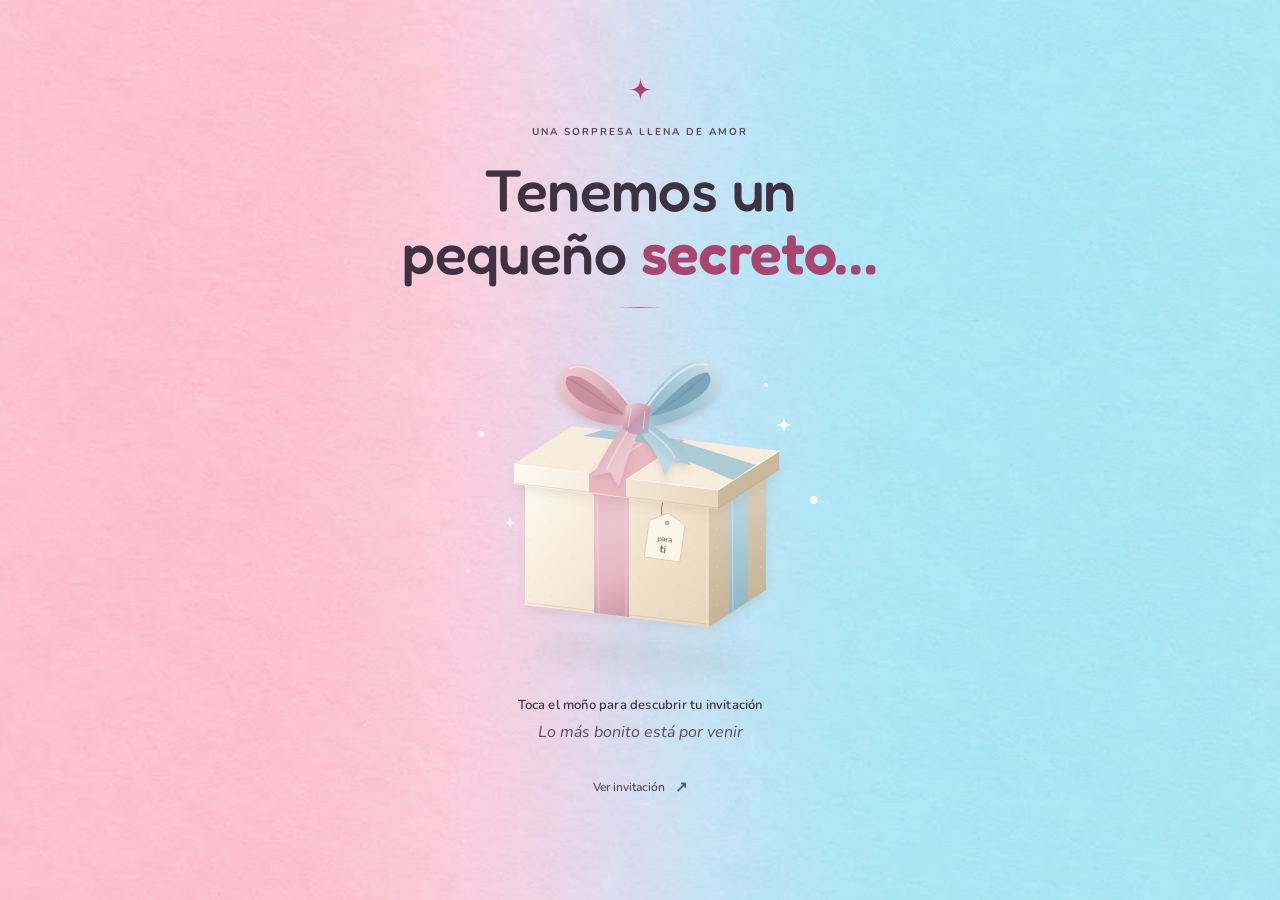
<file: index.html>
<!doctype html>
<html lang="es">
<head>
  <meta charset="utf-8">
  <meta name="viewport" content="width=device-width, initial-scale=1">
  <meta name="theme-color" content="#F7F4ED">
  <meta name="description" content="Un pequeño secreto, una gran emoción. Abre tu invitación a nuestra revelación de bebé.">
  <title>¿Niña o niño? · Una invitación especial</title>
  <link rel="icon" href="assets/favicon.svg" type="image/svg+xml">
  <link rel="preload" href="assets/fondo-rosa-azul.jpg" as="image">
  <link rel="preload" href="assets/fredoka-latin.woff2" as="font" type="font/woff2" crossorigin>
  <link rel="stylesheet" href="styles.css">
  <link rel="stylesheet" href="television.css">
  <link rel="stylesheet" href="parents.css">
  <link rel="stylesheet" href="event.css">
  <link rel="stylesheet" href="team.css">
  <link rel="stylesheet" href="capsule.css">
  <link rel="stylesheet" href="attendance.css">
  <script src="config.js"></script>
  <script>
    // Restaurar antes del primer dibujo para evitar que el regalo parpadee al recargar.
    try {
      const storagePrefix = window.INVITATION_CONFIG?.storageNamespace;
      if (sessionStorage.getItem(`${storagePrefix ? storagePrefix + ':' : ''}baby-invitation-opened`) === 'yes') {
        document.documentElement.dataset.restored = 'true';
      }
    } catch (_) { /* La invitación también funciona sin almacenamiento. */ }
  </script>
  <script src="app.js" defer></script>
  <script src="television.js" defer></script>
  <script src="parents.js" defer></script>
  <script src="event-core.js" defer></script>
  <script src="event.js" defer></script>
  <script src="team-core.js" defer></script>
  <script src="team.js" defer></script>
  <script src="capsule-core.js" defer></script>
  <script src="capsule.js" defer></script>
  <script src="attendance-core.js" defer></script>
  <script src="pass.js" defer></script>
  <script src="attendance.js" defer></script>
</head>
<body>
  <main class="invitation" id="invitation" data-stage="closed">
    <div class="ambient ambient--pink" aria-hidden="true"></div>
    <div class="ambient ambient--blue" aria-hidden="true"></div>
    <div class="paper-grain" aria-hidden="true"></div>

    <section class="entrance" id="entrance" aria-labelledby="entrance-title">
      <div class="entrance-header">
        <div class="little-star" aria-hidden="true">
          <svg viewBox="0 0 40 40"><path d="M20 3c0 12-5 17-17 17 12 0 17 5 17 17 0-12 5-17 17-17C25 20 20 15 20 3Z"/></svg>
        </div>
        <p class="eyebrow">Una sorpresa llena de amor</p>
        <h1 id="entrance-title">Tenemos un<br>pequeño <em>secreto…</em></h1>
        <span class="fine-line" aria-hidden="true"></span>
      </div>

      <div class="gift-scene">
        <div class="floating-particles" aria-hidden="true">
          <i class="ambient-dot ambient-dot--1"></i><i class="ambient-dot ambient-dot--2"></i>
          <i class="ambient-dot ambient-dot--3"></i><i class="ambient-dot ambient-dot--4"></i>
          <svg class="ambient-star ambient-star--1" viewBox="0 0 24 24"><path d="M12 0c0 9-3 12-12 12 9 0 12 3 12 12 0-9 3-12 12-12-9 0-12-3-12-12Z"/></svg>
          <svg class="ambient-star ambient-star--2" viewBox="0 0 24 24"><path d="M12 0c0 9-3 12-12 12 9 0 12 3 12 12 0-9 3-12 12-12-9 0-12-3-12-12Z"/></svg>
        </div>
        <div class="gift-shadow" aria-hidden="true"></div>
        <div class="gift-float">
          <div class="gift-art" aria-hidden="true">
            <div class="gift-glow"></div>
            <svg class="gift-box" viewBox="0 0 360 340" fill="none">
              <defs>
                <linearGradient id="paper-front" x1="64" y1="160" x2="253" y2="302" gradientUnits="userSpaceOnUse"><stop stop-color="#fffaf0"/><stop offset=".55" stop-color="#f2e4ce"/><stop offset="1" stop-color="#e7d4b9"/></linearGradient>
                <linearGradient id="paper-side" x1="250" y1="181" x2="306" y2="279" gradientUnits="userSpaceOnUse"><stop stop-color="#daceb9"/><stop offset="1" stop-color="#c4b294"/></linearGradient>
                <linearGradient id="lid-front" x1="59" y1="142" x2="255" y2="175" gradientUnits="userSpaceOnUse"><stop stop-color="#fffaf1"/><stop offset="1" stop-color="#e8d8bf"/></linearGradient>
                <linearGradient id="ribbon-pink" x1="120" y1="154" x2="171" y2="294" gradientUnits="userSpaceOnUse"><stop stop-color="#db9ca8"/><stop offset=".35" stop-color="#f2c7ce"/><stop offset=".7" stop-color="#e2a5b2"/><stop offset="1" stop-color="#bd7d8d"/></linearGradient>
                <linearGradient id="ribbon-blue" x1="267" y1="143" x2="290" y2="285" gradientUnits="userSpaceOnUse"><stop stop-color="#c3dce4"/><stop offset=".5" stop-color="#92bccb"/><stop offset="1" stop-color="#6c9caa"/></linearGradient>
                <pattern id="paper-speckles" width="22" height="19" patternUnits="userSpaceOnUse"><circle cx="3" cy="5" r=".6" fill="#a88b68" opacity=".18"/><circle cx="15" cy="14" r=".5" fill="#fff" opacity=".65"/></pattern>
                <filter id="box-shadow" x="-30%" y="-30%" width="170%" height="180%"><feDropShadow dx="1" dy="6" stdDeviation="5" flood-color="#79634b" flood-opacity=".12"/></filter>
              </defs>
              <g class="gift-body" filter="url(#box-shadow)">
                <path d="m65 155 184 22 57-36-185-24Z" fill="#bda98d"/>
                <path d="m77 156 172 17 43-28-171-19Z" fill="#8d7960"/>
                <path d="m65 155 184 22v125L65 280Z" fill="url(#paper-front)"/>
                <path d="m249 177 57-36v124l-57 37Z" fill="url(#paper-side)"/>
                <path d="m65 155 184 22v125L65 280Z" fill="url(#paper-speckles)"/>
                <path d="m249 178 57-36v124l-57 36Z" fill="url(#paper-speckles)"/>
                <path d="m67 157 180 22v120" stroke="#fffaf0" stroke-opacity=".6"/>
                <path d="m67 278 180 21" stroke="#ad9472" stroke-opacity=".25"/>
                <g class="ribbon-front"><path d="m134 163 35 4v125l-35-4Z" fill="url(#ribbon-pink)"/><path d="m137 165 2 123m27-121v125" stroke="#fbe1e5" stroke-opacity=".55"/></g>
                <g class="ribbon-side"><path d="m269 164 19-12v124l-19 13Z" fill="url(#ribbon-blue)"/><path d="m272 164 1 122" stroke="#deedf1" stroke-opacity=".55"/></g>
                <g class="gift-tag" transform="rotate(8 207 213)">
                  <path d="M202 169q-11 17 4 32" stroke="#9e8268" stroke-width="1"/>
                  <path d="m187 198 18-10 18 10v37h-36Z" fill="#fcf6e9" stroke="#d6c2a7" stroke-width=".7"/>
                  <circle cx="205" cy="198" r="2.4" fill="#c7b292"/>
                  <text x="205" y="217" text-anchor="middle" fill="#887159" font-family="Nunito, Segoe UI, sans-serif" font-size="8" font-weight="600">para</text>
                  <text x="205" y="228" text-anchor="middle" fill="#887159" font-family="Fredoka, Nunito, sans-serif" font-size="11" font-weight="500">ti</text>
                </g>
              </g>
              <g class="gift-lid" filter="url(#box-shadow)">
                <path d="m54 139 58-38 207 25-61 39Z" fill="#f8eddc"/>
                <path d="m54 139 204 26v19L54 159Z" fill="url(#lid-front)"/>
                <path d="m258 165 61-39v19l-61 39Z" fill="#c9b899"/>
                <path d="m54 139 204 26 61-39" stroke="#fffcf5" stroke-width="1.2"/>
                <path d="m54 158 204 25 60-38" stroke="#ad9472" stroke-opacity=".24"/>
                <path d="m54 139 58-38 207 25-61 39Z" fill="url(#paper-speckles)"/>
                <g class="ribbon-lid"><path d="m129 149 58-39 38 5-59 39v18l-37-5Z" fill="#eab8c1"/><path d="m134 149 58-37" stroke="#fbe1e5" stroke-width="2" opacity=".7"/><path d="m142 105 64 7 90 28-23 15-88-37-62-7Z" fill="#a6c9d5" opacity=".92"/></g>
              </g>
            </svg>
          </div>
          <button class="bow-button" id="open-gift" type="button" aria-label="Desatar el moño y abrir la invitación" aria-describedby="opening-hint">
            <svg class="gift-bow" viewBox="0 0 200 160" fill="none" aria-hidden="true">
              <defs>
                <linearGradient id="bow-pink" x1="24" y1="25" x2="104" y2="100" gradientUnits="userSpaceOnUse"><stop stop-color="#f5d2d8"/><stop offset=".35" stop-color="#e9b4c1"/><stop offset=".65" stop-color="#cd8a9d"/><stop offset="1" stop-color="#f3c8d1"/></linearGradient>
                <linearGradient id="bow-blue" x1="173" y1="23" x2="105" y2="103" gradientUnits="userSpaceOnUse"><stop stop-color="#d0e4ea"/><stop offset=".35" stop-color="#accbd8"/><stop offset=".7" stop-color="#7ca5b8"/><stop offset="1" stop-color="#c3dce4"/></linearGradient>
                <linearGradient id="bow-knot" x1="87" y1="67" x2="114" y2="96" gradientUnits="userSpaceOnUse"><stop stop-color="#f3d4d9"/><stop offset=".5" stop-color="#c995a8"/><stop offset="1" stop-color="#a2bdce"/></linearGradient>
                <filter id="bow-shadow" x="-40%" y="-40%" width="180%" height="200%"><feDropShadow dx="0" dy="4" stdDeviation="3" flood-color="#795b59" flood-opacity=".19"/></filter>
              </defs>
              <g filter="url(#bow-shadow)">
                <g class="bow-tail bow-tail--pink"><path d="M96 78c-17 14-27 37-41 60l18-4 9 15c8-26 12-44 25-64Z" fill="url(#bow-pink)"/><path d="M97 85c-12 15-19 30-27 46" stroke="#ffe7eb" stroke-opacity=".5" stroke-width="2"/></g>
                <g class="bow-tail bow-tail--blue"><path d="M103 81c19 10 38 22 51 46l-19-3-7 15c-7-25-19-40-33-51Z" fill="url(#bow-blue)"/><path d="M107 88c15 13 26 20 31 32" stroke="#e4f1f5" stroke-opacity=".55" stroke-width="2"/></g>
                <g class="bow-loop bow-loop--pink"><path d="M101 78C84 52 50 15 28 30 4 47 38 90 90 88Z" fill="url(#bow-pink)"/><path d="M88 77C68 57 45 32 30 39c-8 14 22 37 58 38Z" fill="#c890a0"/><path d="M86 76C64 63 43 45 30 40" stroke="#a9657c" stroke-width="1.5" opacity=".4"/><path d="M99 76C80 48 52 20 32 31" stroke="#f9e0e5" stroke-width="2" opacity=".85"/></g>
                <g class="bow-loop bow-loop--blue"><path d="M101 78c18-28 46-64 70-53 30 14 6 54-61 65Z" fill="url(#bow-blue)"/><path d="M113 78c18-17 44-46 58-43 12 13-19 37-58 43Z" fill="#7ba5b8"/><path d="M116 76c22-11 42-30 55-41" stroke="#58899f" stroke-width="1.5" opacity=".4"/><path d="M105 76c19-28 46-56 66-49" stroke="#e6f2f5" stroke-width="2" opacity=".8"/></g>
                <g class="bow-knot"><path d="M89 68q13-7 25 2l-3 25q-15 5-25-5Z" fill="url(#bow-knot)"/><path d="m94 70-3 19m17-16-2 18" stroke="#fff0f0" stroke-opacity=".55"/></g>
              </g>
            </svg>
          </button>
        </div>
        <div class="opening-particles" id="opening-particles" aria-hidden="true"></div>
      </div>

      <div class="entrance-footer">
        <p class="opening-hint" id="opening-hint">Toca el moño para descubrir tu invitación</p>
        <p class="small-note">Lo más bonito está por venir</p>
        <a class="skip-link" id="skip-intro" href="#cover">Ver invitación <span aria-hidden="true">↗</span></a>
      </div>
    </section>

    <section class="cover" id="cover" aria-labelledby="cover-title">
      <div class="cover-inner">
        <p class="eyebrow cover-reveal cover-eyebrow">Nuestra dulce espera</p>
        <div class="cover-heading">
          <h2 class="cover-reveal" id="cover-title" tabindex="-1">¿Niña <em>o</em> niño?</h2>
          <p class="cover-subtitle cover-reveal">Un pequeño secreto, una gran emoción</p>
        </div>
        <div class="photo-scene" id="photo-scene">
          <img class="cover-photo" id="cover-photo" src="assets/girl-pink-boy-blue.jpg" width="2000" height="1335" alt="Una mitad rosa con zapatitos, chupón y letras GIRL, y una mitad azul con tenis, chupón y letras BOY." fetchpriority="high" decoding="async">
          <div class="photo-edge" aria-hidden="true"></div>
          <button type="button" class="color-half color-half--pink" data-color="pink" aria-label="Iluminar la mitad rosa"><span class="half-glow" aria-hidden="true"></span></button>
          <button type="button" class="color-half color-half--blue" data-color="blue" aria-label="Iluminar la mitad azul"><span class="half-glow" aria-hidden="true"></span></button>
          <div class="photo-particles" id="photo-particles" aria-hidden="true"></div>
        </div>
        <div class="cover-details">
          <div class="parents cover-reveal" aria-label="Nombres de los papás">
            <span data-parent="mom">[Nombre de mamá]</span>
            <span class="ampersand" aria-hidden="true">&amp;</span>
            <span data-parent="dad">[Nombre de papá]</span>
          </div>
          <div class="tiny-divider cover-reveal" aria-hidden="true"><span></span><svg viewBox="0 0 20 20"><path d="M10 17S2 12 2 6.5a4 4 0 0 1 8-1 4 4 0 0 1 8 1C18 12 10 17 10 17Z"/></svg><span></span></div>
          <p class="cover-whisper cover-reveal">Dos posibilidades. El mismo amor infinito.</p>
          <a class="discover-button cover-reveal" id="discover-more" href="#television-section">Descubrir más <svg viewBox="0 0 24 24" aria-hidden="true"><path d="M12 5v14m-5-5 5 5 5-5"/></svg></a>
        </div>
      </div>
    </section>

    <section class="tv-section" id="television-section" aria-labelledby="tv-title" tabindex="-1">
      <div class="tv-section-inner">
        <header class="tv-heading">
          <p class="eyebrow">Unos invitados muy curiosos</p>
          <h2 id="tv-title">Ellos también<br>quieren saber…</h2>
          <p class="tv-question">¿Niña <span>o</span> niño?</p>
        </header>

        <div class="tv-set" id="tv-set" data-power="off">
          <div class="tv-antenna" aria-hidden="true"><span></span><span></span><i></i></div>
          <div class="tv-cabinet">
            <div class="tv-bezel">
              <div class="tv-screen" id="tv-screen" style="--video-ratio: 624 / 352">
                <video id="invitation-video" preload="metadata" playsinline aria-label="Video de personajes que también quieren saber si será niña o niño"></video>
                <div class="tv-screen-reflection" aria-hidden="true"></div>
                <div class="tv-off-screen" id="tv-off-screen">
                  <svg class="tv-off-symbol" viewBox="0 0 48 48" aria-hidden="true"><path d="M24 8v16M14 13a16 16 0 1 0 20 0"/></svg>
                  <p>Toca el botón<br>para encender</p>
                  <span>La curiosidad también se contagia</span>
                </div>
                <div class="tv-interference" id="tv-interference" hidden aria-hidden="true"><span></span></div>
                <div class="tv-play-overlay" id="tv-play-overlay" hidden>
                  <button type="button" class="tv-screen-play" id="tv-screen-play" aria-label="Reproducir el video">
                    <svg viewBox="0 0 24 24" aria-hidden="true"><path d="m9 5 11 7-11 7Z"/></svg>
                    <span>Reproducir</span>
                  </button>
                </div>
                <div class="tv-error" id="tv-error" hidden role="alert">
                  <p>No pudimos cargar el video.</p>
                  <button type="button" id="tv-retry">Reintentar</button>
                </div>
                <button type="button" class="tv-close-expanded" id="tv-close-expanded" aria-label="Cerrar vista ampliada" hidden><svg viewBox="0 0 24 24" aria-hidden="true"><path d="m6 6 12 12M18 6 6 18"/></svg></button>
              </div>
            </div>
            <div class="tv-panel">
              <div class="tv-brand" aria-hidden="true">dulce espera<span>Momentos que nos unen</span></div>
              <button type="button" class="tv-power-button" id="tv-power" aria-label="Encender televisión" aria-pressed="false" aria-controls="invitation-video" aria-describedby="tv-power-state">
                <span class="tv-power-face"><svg viewBox="0 0 24 24" aria-hidden="true"><path d="M12 3v9M6.5 5.8a8 8 0 1 0 11 0"/></svg></span>
                <span id="tv-power-label">Encender</span>
              </button>
              <div class="tv-remote" role="group" aria-label="Controles del video">
                <button type="button" id="tv-play-pause" class="tv-remote-button" aria-label="Reproducir video" disabled>
                  <svg class="tv-icon-play" viewBox="0 0 24 24" aria-hidden="true"><path d="m9 5 11 7-11 7Z"/></svg>
                  <svg class="tv-icon-pause" viewBox="0 0 24 24" aria-hidden="true" hidden><path d="M8 5v14M16 5v14"/></svg>
                  <span>Reproducir</span>
                </button>
                <button type="button" id="tv-sound" class="tv-remote-button" aria-label="Silenciar sonido" aria-pressed="false">
                  <svg class="tv-icon-sound" viewBox="0 0 24 24" aria-hidden="true"><path d="m11 5-5 4H3v6h3l5 4ZM15 8a6 6 0 0 1 0 8m3-11a10 10 0 0 1 0 14"/></svg>
                  <svg class="tv-icon-muted" viewBox="0 0 24 24" aria-hidden="true" hidden><path d="m11 5-5 4H3v6h3l5 4Zm5 4 5 6m0-6-5 6"/></svg>
                  <span>Silenciar</span>
                </button>
                <button type="button" id="tv-restart" class="tv-remote-button" aria-label="Volver a ver desde el inicio" disabled><svg viewBox="0 0 24 24" aria-hidden="true"><path d="M4 10a8 8 0 1 1 1 8M4 4v6h6"/></svg><span>Volver a ver</span></button>
                <button type="button" id="tv-expand" class="tv-remote-button" aria-label="Ampliar video" aria-pressed="false"><svg viewBox="0 0 24 24" aria-hidden="true"><path d="M9 4H4v5m11-5h5v5M4 15v5h5m6 0h5v-5"/></svg><span>Ampliar</span></button>
              </div>
              <div class="tv-speaker" aria-hidden="true"><i></i><i></i><i></i><i></i><i></i><i></i><i></i></div>
            </div>
            <div class="tv-indicator-row"><span class="tv-indicator" aria-hidden="true"></span><span id="tv-power-state">Apagada</span><span class="tv-frequency" aria-hidden="true">PINK / BLUE</span></div>
          </div>
          <div class="tv-feet" aria-hidden="true"><span></span><span></span></div>
          <div class="tv-floor-shadow" aria-hidden="true"></div>
        </div>

        <p class="tv-status" id="tv-status" role="status" aria-live="polite">Enciéndela cuando quieras. Puedes seguir descubriendo.</p>

        <div class="tv-ending" id="tv-ending" hidden>
          <span class="tv-ending-line" aria-hidden="true"></span>
          <p>Ahora queremos conocer tu corazonada</p>
          <a class="discover-button tv-team-button" id="tv-team" href="#vote-section">¿Cuál es tu equipo? <svg viewBox="0 0 24 24" aria-hidden="true"><path d="m9 5 7 7-7 7"/></svg></a>
        </div>
        <a class="tv-continue" id="tv-continue" href="#parents-message">Seguir descubriendo <svg viewBox="0 0 24 24" aria-hidden="true"><path d="M12 5v14m-5-5 5 5 5-5"/></svg></a>
      </div>
    </section>
    <section class="parents-section" id="parents-message" aria-labelledby="parents-title" tabindex="-1">
      <div class="parents-story">
        <div class="parents-keepsake" aria-hidden="true"><svg viewBox="0 0 58 40"><path d="M21 33S5 23 5 12a8 8 0 0 1 16-2 8 8 0 0 1 16 2c0 11-16 21-16 21Z"/><path d="M37 33S21 23 21 12a8 8 0 0 1 16-2 8 8 0 0 1 16 2c0 11-16 21-16 21Z"/></svg></div>
        <h2 class="parents-reveal parents-title" id="parents-title">Nuestro amor tiene una nueva sorpresa</h2>
        <p class="parents-reveal parents-copy" id="parents-copy">Una personita muy especial está por llegar a nuestras vidas. Todavía guardamos un pequeño secreto, y queremos compartir contigo la emoción de descubrirlo. ¡Acompáñanos en este momento que recordaremos siempre!</p>
        <p class="parents-reveal parents-signature" id="parents-signature">Con amor, [Nombre de mamá] y [Nombre de papá].</p>
      </div>

      <figure class="family-photo" id="interactive-photo" aria-labelledby="cloud-hint">
        <div class="family-photo-frame" id="family-photo-frame" data-revealed="false">
          <button class="family-photo-opener" id="family-photo-opener" type="button" aria-label="Ampliar espacio reservado para nuestra fotografía" aria-haspopup="dialog" aria-controls="family-photo-dialog" disabled>
            <img class="family-photo-image" id="family-photo-image" alt="Fotografía de los futuros papás o del ultrasonido" loading="lazy" decoding="async" draggable="false" hidden>
            <span class="family-photo-placeholder" id="family-photo-placeholder">
              <svg viewBox="0 0 80 70" aria-hidden="true"><path d="M11 19h15l6-8h17l6 8h14v39H11Z"/><circle cx="40" cy="38" r="13"/><path d="M38 31c-8-6-13 7 2 14 15-7 10-20 2-14l-2 2Z"/><path d="M61 26h2"/></svg>
              <span class="photo-placeholder-title">Nuestro primer recuerdo</span>
              <span class="photo-placeholder-note">Espacio reservado para nuestra fotografía</span>
            </span>
            <span class="photo-zoom-hint" aria-hidden="true"><svg viewBox="0 0 24 24"><circle cx="10" cy="10" r="6"/><path d="m15 15 6 6M10 7v6m-3-3h6"/></svg></span>
          </button>

          <svg class="cloud-definitions" width="0" height="0" aria-hidden="true"><defs>
            <linearGradient id="parents-cloud-pink" x1="0" y1="0" x2=".6" y2="1"><stop stop-color="#fffdfb"/><stop offset=".55" stop-color="#f9f3f5"/><stop offset="1" stop-color="#e3ccd9"/></linearGradient>
            <linearGradient id="parents-cloud-blue" x1="0" y1="0" x2=".6" y2="1"><stop stop-color="#fcfeff"/><stop offset=".55" stop-color="#f2f7f9"/><stop offset="1" stop-color="#cbdee8"/></linearGradient>
            <symbol id="parents-cloud-shape" viewBox="0 0 240 140"><path d="M42 124C19 124 4 108 4 87c0-18 12-32 30-36C34 26 54 10 78 10c16 0 29 6 38 19 7-6 16-9 26-9 25 0 45 18 48 42 23-5 46 12 46 36 0 15-14 26-32 26Z" stroke="#fff" stroke-opacity=".65" stroke-width="1"/></symbol>
          </defs></svg>

          <div class="cloud-layer" id="cloud-layer">
            <div class="cloud-mist" aria-hidden="true"></div>
            <button class="photo-cloud photo-cloud--1" type="button" data-cloud="1" aria-label="Apartar nube 1 de 8" aria-describedby="cloud-hint"><svg viewBox="0 0 240 140" aria-hidden="true"><use href="#parents-cloud-shape" fill="url(#parents-cloud-pink)"/></svg></button>
            <button class="photo-cloud photo-cloud--2" type="button" data-cloud="2" aria-label="Apartar nube 2 de 8" aria-describedby="cloud-hint"><svg viewBox="0 0 240 140" aria-hidden="true"><use href="#parents-cloud-shape" fill="url(#parents-cloud-blue)"/></svg></button>
            <button class="photo-cloud photo-cloud--3" type="button" data-cloud="3" aria-label="Apartar nube 3 de 8" aria-describedby="cloud-hint"><svg viewBox="0 0 240 140" aria-hidden="true"><use href="#parents-cloud-shape" fill="url(#parents-cloud-blue)"/></svg></button>
            <button class="photo-cloud photo-cloud--4" type="button" data-cloud="4" aria-label="Apartar nube 4 de 8" aria-describedby="cloud-hint"><svg viewBox="0 0 240 140" aria-hidden="true"><use href="#parents-cloud-shape" fill="url(#parents-cloud-pink)"/></svg></button>
            <button class="photo-cloud photo-cloud--5" type="button" data-cloud="5" aria-label="Apartar nube 5 de 8" aria-describedby="cloud-hint"><svg viewBox="0 0 240 140" aria-hidden="true"><use href="#parents-cloud-shape" fill="url(#parents-cloud-pink)"/></svg></button>
            <button class="photo-cloud photo-cloud--6" type="button" data-cloud="6" aria-label="Apartar nube 6 de 8" aria-describedby="cloud-hint"><svg viewBox="0 0 240 140" aria-hidden="true"><use href="#parents-cloud-shape" fill="url(#parents-cloud-blue)"/></svg></button>
            <button class="photo-cloud photo-cloud--7" type="button" data-cloud="7" aria-label="Apartar nube 7 de 8" aria-describedby="cloud-hint"><svg viewBox="0 0 240 140" aria-hidden="true"><use href="#parents-cloud-shape" fill="url(#parents-cloud-blue)"/></svg></button>
            <button class="photo-cloud photo-cloud--8" type="button" data-cloud="8" aria-label="Apartar nube 8 de 8" aria-describedby="cloud-hint"><svg viewBox="0 0 240 140" aria-hidden="true"><use href="#parents-cloud-shape" fill="url(#parents-cloud-pink)"/></svg></button>
          </div>
        </div>
        <figcaption class="cloud-hint" id="cloud-hint">Aparta las nubes y descubre quién está detrás</figcaption>
      </figure>
      <div class="parents-photo-actions">
        <button class="view-family-photo" id="view-family-photo" type="button">Ver fotografía <svg viewBox="0 0 24 24" aria-hidden="true"><path d="m9 5 7 7-7 7"/></svg></button>
        <a class="parents-continue" id="parents-continue" href="#event-section">Seguir descubriendo <svg viewBox="0 0 24 24" aria-hidden="true"><path d="M12 5v14m-5-5 5 5 5-5"/></svg></a>
      </div>
      <div class="family-photo-outcome" id="family-photo-outcome" hidden>
        <p>La aventura más bonita apenas comienza</p>
        <a class="discover-button" id="parents-event" href="#event-section">¿Cuándo nos vemos? <svg viewBox="0 0 24 24" aria-hidden="true"><path d="m9 5 7 7-7 7"/></svg></a>
      </div>
      <p class="sr-only" id="family-photo-status" role="status" aria-live="polite"></p>
    </section>
    <section class="event-section" id="event-section" aria-labelledby="event-title" tabindex="-1">
      <header class="event-heading">
        <div class="event-keepsake" aria-hidden="true"><svg viewBox="0 0 48 48"><path d="M11 11h26v28H11Z"/><path d="M11 19h26M18 7v8m12-8v8"/><path d="m19 29 4 4 7-8"/></svg></div>
        <h2 id="event-title">Cada vez falta menos<br>para descubrirlo</h2>
        <p class="event-countdown-message" id="event-countdown-message" role="status" aria-live="polite">Pronto tendremos fecha</p>
      </header>

      <div class="event-countdown" role="timer" aria-live="off" aria-label="Tiempo que falta para el evento">
        <div class="countdown-tile"><span class="countdown-number" data-countdown="days">--</span><span class="countdown-label">Días</span></div>
        <div class="countdown-tile"><span class="countdown-number" data-countdown="hours">--</span><span class="countdown-label">Horas</span></div>
        <div class="countdown-tile"><span class="countdown-number" data-countdown="minutes">--</span><span class="countdown-label">Minutos</span></div>
        <div class="countdown-tile"><span class="countdown-number" data-countdown="seconds">--</span><span class="countdown-label">Segundos</span></div>
      </div>

      <div class="desk-calendar" id="desk-calendar" data-open="false">
        <div class="calendar-rings" aria-hidden="true"><span></span><span></span></div>
        <div class="calendar-paper" aria-hidden="true"></div>
        <div class="calendar-front">
          <p class="calendar-month" id="event-month">Nuestra cita</p>
          <div class="calendar-date">
            <span class="calendar-day" id="event-day">--</span>
            <span class="calendar-weekday" id="event-weekday">Fecha por confirmar</span>
            <time class="calendar-readable-date" id="event-readable-date">Pronto tendremos fecha</time>
          </div>
          <div class="calendar-lifting-sheet" aria-hidden="true"><span></span><span></span><span></span></div>
          <button class="calendar-tab" id="event-calendar-tab" type="button" aria-expanded="false" aria-controls="event-details"><span id="event-tab-label">Abre los detalles</span><svg viewBox="0 0 24 24" aria-hidden="true"><path d="m6 9 6 6 6-6"/></svg></button>
        </div>
        <div class="event-details" id="event-details" role="region" aria-labelledby="event-details-title" hidden>
          <div class="event-details-clip"><div class="event-details-card">
          <h3 id="event-details-title">Nuestra cita con la sorpresa</h3>
          <dl class="event-information">
            <div><dt>Fecha</dt><dd id="event-full-date">Fecha por confirmar</dd></div>
            <div><dt>Hora de inicio</dt><dd id="event-time">Hora por confirmar</dd></div>
            <div><dt>Lugar</dt><dd id="event-venue">Ubicación por confirmar</dd></div>
            <div><dt>Dirección</dt><dd id="event-details-address">Dirección por confirmar</dd></div>
          </dl>
          <p class="event-host-note" id="event-host-note" hidden></p>
          </div></div>
        </div>
        <div class="calendar-base" aria-hidden="true"></div>
      </div>
      <button class="event-details-alternative" id="event-details-button" type="button" aria-expanded="false" aria-controls="event-details">Ver detalles <svg viewBox="0 0 24 24" aria-hidden="true"><path d="m9 5 7 7-7 7"/></svg></button>

      <div class="event-location">
        <button class="event-pin" id="event-pin" type="button" aria-label="Consultar dirección" aria-expanded="false" aria-controls="event-location-address"><svg viewBox="0 0 48 56" aria-hidden="true"><ellipse cx="24" cy="50" rx="12" ry="3"/><path d="M24 47S8 32 8 20a16 16 0 0 1 32 0c0 12-16 27-16 27Z"/><circle cx="24" cy="20" r="6"/></svg></button>
        <p class="event-location-name" id="event-location-name">Ubicación por confirmar</p>
        <p class="event-location-address" id="event-location-address" hidden>Dirección por confirmar</p>
        <a class="event-map-link" id="event-map-link" target="_blank" rel="noopener noreferrer" hidden>Cómo llegar <svg viewBox="0 0 24 24" aria-hidden="true"><path d="M14 5h5v5m0-5L9 15M10 5H5v14h14v-5"/></svg></a>
      </div>
      <div class="event-save">
        <button class="discover-button" id="event-save-date" type="button" disabled aria-describedby="event-save-hint"><svg viewBox="0 0 24 24" aria-hidden="true"><path d="M5 5h14v15H5ZM8 3v4m8-4v4M5 10h14m-7 3v4m-2-2h4"/></svg>Guardar la fecha</button>
        <p id="event-save-hint">Disponible cuando confirmemos los datos del evento.</p>
        <p class="sr-only" id="event-download-status" role="status" aria-live="polite"></p>
      </div>
      <aside class="event-dress-code" id="event-dress-code" aria-labelledby="event-dress-title" hidden>
        <div class="event-dress-swatches" aria-hidden="true"><span></span><span></span></div>
        <h3 id="event-dress-title">Ven con tu corazonada</h3>
        <p id="event-dress-text">Si crees que será niña, trae un detalle rosa. Si crees que será niño, uno azul. ¡También puedes venir con ambos!</p>
      </aside>
      <div class="event-continuation">
        <span class="event-fine-line" aria-hidden="true"></span>
        <p>Ya sabes cuándo…<br>ahora elige tu equipo</p>
        <a class="discover-button" id="event-prediction" href="#vote-section">Hacer mi predicción <svg viewBox="0 0 24 24" aria-hidden="true"><path d="m9 5 7 7-7 7"/></svg></a>
      </div>
    </section>
    <section class="team-section" id="vote-section" aria-labelledby="team-title" tabindex="-1" data-phase="choosing">
      <header class="team-heading">
        <div class="team-keepsake" aria-hidden="true"><svg viewBox="0 0 48 36"><path d="M24 31S5 22 5 11a9 9 0 0 1 19-2 9 9 0 0 1 19 2c0 11-19 20-19 20Z"/><path d="m24 9 0 22"/></svg></div>
        <h2 id="team-title">¿Qué dice tu corazonada?</h2>
        <p id="team-instructions">Elige tu globo y colócalo en la caja</p>
      </header>
      <svg class="team-definitions" width="0" height="0" aria-hidden="true"><defs>
        <radialGradient id="team-pink-balloon" cx="30%" cy="24%" r="85%"><stop stop-color="#fff0f5"/><stop offset=".32" stop-color="#efbbcc"/><stop offset=".75" stop-color="#d889a7"/><stop offset="1" stop-color="#b66889"/></radialGradient>
        <radialGradient id="team-blue-balloon" cx="30%" cy="24%" r="85%"><stop stop-color="#effaff"/><stop offset=".32" stop-color="#b8d9e8"/><stop offset=".75" stop-color="#7fb0c8"/><stop offset="1" stop-color="#578ca9"/></radialGradient>
        <symbol id="team-balloon-shape" viewBox="0 0 180 260">
          <path class="team-balloon-body" d="M90 164C58 157 28 114 28 77 28 36 52 8 90 8s62 28 62 69c0 37-30 80-62 87Z"/>
          <path d="M55 37c-12 10-17 22-16 39" stroke="#fff" stroke-width="9" stroke-linecap="round" opacity=".42" fill="none"/>
          <path d="M64 24c6-4 12-6 20-7" stroke="#fff" stroke-width="4" stroke-linecap="round" opacity=".55" fill="none"/>
          <path d="m90 159-8 13q8-3 16 0Z" class="team-balloon-knot"/>
          <path d="M90 171c-17 19 16 24 2 45s-18 24-6 38" stroke="#95828f" stroke-width="1.2" fill="none"/>
        </symbol>
      </defs></svg>
      <div class="team-stage" id="team-stage">
        <div class="team-balloons" id="team-balloons" role="group" aria-label="Elige tu equipo" aria-describedby="team-instructions">
          <button class="team-balloon" id="team-girl" type="button" data-team="girl" aria-pressed="false" aria-describedby="team-tap-hint">
            <span class="team-balloon-float"><svg class="team-balloon-art" viewBox="0 0 180 260" aria-hidden="true"><use href="#team-balloon-shape"/></svg></span>
            <span class="team-balloon-label">Equipo niña <span class="team-selection-mark" aria-hidden="true"><svg viewBox="0 0 18 18"><path d="m4 9 3 3 7-7"/></svg></span></span>
          </button>
          <button class="team-balloon" id="team-boy" type="button" data-team="boy" aria-pressed="false" aria-describedby="team-tap-hint">
            <span class="team-balloon-float"><svg class="team-balloon-art" viewBox="0 0 180 260" aria-hidden="true"><use href="#team-balloon-shape"/></svg></span>
            <span class="team-balloon-label">Equipo niño <span class="team-selection-mark" aria-hidden="true"><svg viewBox="0 0 18 18"><path d="m4 9 3 3 7-7"/></svg></span></span>
          </button>
        </div>
        <div class="team-box" id="team-box">
          <div class="team-box-glow" aria-hidden="true"></div>
          <svg viewBox="0 0 360 220" class="team-box-art" aria-hidden="true">
            <defs>
              <linearGradient id="team-paper-front" x1="0" y1="0" x2=".9" y2="1"><stop stop-color="#fffaf0"/><stop offset=".55" stop-color="#f2e4ce"/><stop offset="1" stop-color="#e7d4b9"/></linearGradient>
              <linearGradient id="team-paper-side" x1="0" y1="0" x2="1" y2="1"><stop stop-color="#daceb9"/><stop offset="1" stop-color="#c4b294"/></linearGradient>
              <pattern id="team-paper-grain" width="22" height="19" patternUnits="userSpaceOnUse"><circle cx="3" cy="5" r=".6" fill="#a88b68" opacity=".18"/><circle cx="15" cy="14" r=".5" fill="#fff" opacity=".65"/></pattern>
            </defs>
            <ellipse cx="180" cy="203" rx="116" ry="11" fill="#6e536f" opacity=".1"/>
            <path d="m66 68 63-39 169 24-56 39Z" fill="#bda98d"/>
            <path d="m78 66 51-30 153 20-40 28Z" fill="#a28a6e"/>
            <path d="m66 68-27-34 90-27v22Z" fill="#f8eddc" stroke="#fffaf0"/>
            <path d="m129 29 22-27 174 20-27 31Z" fill="#f4e7d3"/>
            <path d="m242 92 56-39 32 28-76 39Z" fill="#ddceb5"/>
            <path d="m66 68 176 24v108L66 175Z" fill="url(#team-paper-front)"/>
            <path d="m242 92 56-39v108l-56 39Z" fill="url(#team-paper-side)"/>
            <path d="m66 68 176 24v108L66 175Zm176 24 56-39v108l-56 39Z" fill="url(#team-paper-grain)"/>
            <path d="m126 76 32 4v108l-32-4Z" class="team-box-pink-ribbon"/>
            <path d="m261 79 18-13v108l-18 14Z" class="team-box-blue-ribbon"/>
            <path d="m129 78 2 105m24-102v106" stroke="#ffeef1" opacity=".6"/>
            <path d="m264 80 1 101" stroke="#e4f1f5" opacity=".65"/>
            <path d="m66 68 176 24 56-39" fill="none" stroke="#fffaf0" stroke-width="2"/>
            <path d="m66 175 176 25 56-39" fill="none" stroke="#ad9472" opacity=".3"/>
            <path d="m203 104-8 18 8 33h27l5-28-20-20Z" fill="#fcf6e9" stroke="#d6c2a7" stroke-width=".7"/>
            <path d="M213 94q-15 10-7 21" fill="none" stroke="#9e8268"/>
            <path d="M217 132c-10-8-16 8 0 17 16-9 10-25 0-17Z" fill="#c591a7" opacity=".7"/>
          </svg>
          <p class="team-box-note" id="team-box-note" aria-hidden="true"><span>Tu globo<br>va aquí</span><svg viewBox="0 0 24 34"><path d="M12 2c-6 8 6 14 0 28m-6-7 6 7 6-7"/></svg></p>
          <div class="team-drop-zone" id="team-drop-zone"><span id="team-drop-label">Suelta tu globo aquí</span></div>
        </div>
        <div class="team-flight" id="team-flight" aria-hidden="true" hidden></div>
      </div>
      <div class="team-choice-actions" id="team-choice-actions">
        <p class="team-tap-hint" id="team-tap-hint">También puedes tocar un globo para elegir.</p>
        <button class="discover-button" id="team-confirm" type="button" hidden>Confirmar mi equipo <svg viewBox="0 0 24 24" aria-hidden="true"><path d="m5 12 4 4 10-10"/></svg></button>
      </div>
      <div class="team-result" id="team-result" hidden>
        <h3 id="team-result-title" tabindex="-1">¡Eres del equipo niña!</h3>
        <p class="team-result-message">Tu corazonada ya forma parte de esta aventura</p>
        <div class="team-card" id="team-card">
          <svg class="team-card-balloon" viewBox="0 0 180 260" aria-hidden="true"><use href="#team-balloon-shape"/></svg>
          <div class="team-card-text"><span>Tengo una corazonada…</span><p id="team-card-name">Equipo niña</p></div>
          <div class="team-card-actions">
            <button class="team-change" id="team-change" type="button">Cambiar mi elección</button>
            <a class="discover-button" id="team-continue" href="#baby-predictions">Continuar con mis predicciones <svg viewBox="0 0 24 24" aria-hidden="true"><path d="m9 5 7 7-7 7"/></svg></a>
          </div>
        </div>
        <p class="team-local-note" id="team-local-note">Tu elección queda guardada en este navegador.</p>
      </div>
      <a class="team-undecided" id="team-undecided" href="#baby-predictions">Todavía no me decido <svg viewBox="0 0 24 24" aria-hidden="true"><path d="M12 5v14m-5-5 5 5 5-5"/></svg></a>
      <div class="team-rain" id="team-rain" aria-hidden="true"></div>
      <div class="team-confetti" id="team-confetti" aria-hidden="true"></div>
      <p class="sr-only" id="team-status" role="status" aria-live="polite" aria-atomic="true"></p>
    </section>
    <section class="capsule-section" id="baby-predictions" aria-labelledby="capsule-title" tabindex="-1" data-mode="cards">
      <header class="capsule-heading">
        <div class="capsule-keepsake" aria-hidden="true"><svg viewBox="0 0 48 48"><path d="M12 13h24v27H12Z"/><path d="M17 9h14v8H17ZM18 25h12m-12 6h8"/><path d="m37 4 1.6 4.4L43 10l-4.4 1.6L37 16l-1.6-4.4L31 10l4.4-1.6Z"/></svg></div>
        <h2 id="capsule-title">Una cápsula para el futuro</h2>
        <p>Hoy son corazonadas… mañana serán recuerdos</p>
      </header>
      <div class="capsule-workbench" id="capsule-workbench">
        <div class="capsule-paper-area" id="capsule-paper-area">
          <form id="capsule-form" novalidate>
            <div class="capsule-editor" id="capsule-editor">
              <div class="capsule-progress"><span id="capsule-counter">Tarjeta 1 de 3</span><span class="capsule-progress-dots" aria-hidden="true"><i data-dot="0" class="is-current"></i><i data-dot="1"></i><i data-dot="2"></i></span></div>
              <div class="capsule-card-stack">
                <div class="capsule-paper-card" id="capsule-card-0" data-card="0">
                  <fieldset class="capsule-question"><legend id="capsule-question-0" tabindex="-1">¿A quién se parecerá?</legend>
                    <p class="capsule-card-help">Elige la corazonada que te haga sonreír.</p>
                    <div class="capsule-options">
                      <label><input type="radio" name="capsule-resemblance" value="mom"><span>A mamá</span><svg viewBox="0 0 20 20" aria-hidden="true"><path d="m4 10 4 4 8-8"/></svg></label>
                      <label><input type="radio" name="capsule-resemblance" value="dad"><span>A papá</span><svg viewBox="0 0 20 20" aria-hidden="true"><path d="m4 10 4 4 8-8"/></svg></label>
                      <label><input type="radio" name="capsule-resemblance" value="both"><span>Una mezcla de ambos</span><svg viewBox="0 0 20 20" aria-hidden="true"><path d="m4 10 4 4 8-8"/></svg></label>
                      <label><input type="radio" name="capsule-resemblance" value="own"><span>¡Tendrá su propio estilo!</span><svg viewBox="0 0 20 20" aria-hidden="true"><path d="m4 10 4 4 8-8"/></svg></label>
                    </div>
                    <span class="capsule-stamp" id="capsule-stamp" hidden>Mi predicción</span>
                  </fieldset>
                </div>
                <div class="capsule-paper-card" id="capsule-card-1" data-card="1" hidden>
                  <h3 id="capsule-question-1" tabindex="-1">Un nombre que me gusta</h3>
                  <label class="capsule-field-label" for="capsule-baby-name">Mi propuesta de nombre</label>
                  <input class="capsule-input" id="capsule-baby-name" type="text" maxlength="100" autocomplete="off" aria-describedby="capsule-name-help capsule-characters">
                  <p class="capsule-card-help" id="capsule-name-help">Puedes proponer uno o varios, o dejarlo como sorpresa</p>
                  <p class="capsule-characters" id="capsule-characters">Quedan 100 caracteres</p>
                  <div class="capsule-card-doodle" aria-hidden="true"><svg viewBox="0 0 96 85"><path d="M17 16h51v60H17Z"/><path d="m25 29 18 0m-18 10h29m-29 10h23"/><path d="m62 62 16-35 9 4-16 35-10 5Z"/><path d="m78 27 3-6 9 4-3 6"/></svg></div>
                </div>
                <div class="capsule-paper-card" id="capsule-card-2" data-card="2" hidden>
                  <h3 id="capsule-question-2" tabindex="-1">¿Cuándo llegará?</h3>
                  <label class="capsule-field-label" for="capsule-arrival">Mi fecha estimada</label>
                  <input class="capsule-input" id="capsule-arrival" type="date" aria-describedby="capsule-arrival-range">
                  <p class="capsule-card-help" id="capsule-arrival-range" hidden></p>
                  <div class="capsule-date-leaf" aria-hidden="true"><span id="capsule-date-month">Una nueva aventura</span><strong id="capsule-date-day">?</strong><span id="capsule-date-caption">Tu fecha imaginada</span></div>
                  <label class="capsule-undecided-date"><input type="checkbox" id="capsule-arrival-undecided"><span>Todavía no tengo una corazonada</span></label>
                </div>
              </div>
              <nav class="capsule-navigation" aria-label="Navegar entre las tarjetas">
                <button class="capsule-secondary" id="capsule-back" type="button" disabled>Anterior</button>
                <button class="discover-button" id="capsule-next" type="button">Siguiente <svg viewBox="0 0 24 24" aria-hidden="true"><path d="m9 5 7 7-7 7"/></svg></button>
                <button class="capsule-text-button" id="capsule-skip" type="button">Omitir pregunta</button>
              </nav>
            </div>
            <div class="capsule-summary capsule-paper-card" id="capsule-summary" hidden>
              <h3 id="capsule-summary-title" tabindex="-1">Tus corazonadas</h3>
              <p class="capsule-summary-team" id="capsule-summary-team" hidden></p>
              <dl class="capsule-answers"><div><dt>¿A quién se parecerá?</dt><dd id="capsule-answer-resemblance">Sin predicción</dd></div><div><dt>Un nombre que me gusta</dt><dd id="capsule-answer-name">Sin predicción</dd></div><div><dt>¿Cuándo llegará?</dt><dd id="capsule-answer-arrival">Sin predicción</dd></div></dl>
              <label class="capsule-field-label" for="capsule-guest-name">Tu nombre <span>(opcional)</span></label>
              <input class="capsule-input" id="capsule-guest-name" type="text" maxlength="80" autocomplete="name" aria-describedby="capsule-guest-help">
              <p class="capsule-card-help" id="capsule-guest-help">Para ponerle tu firma a este recuerdo.</p>
              <p class="capsule-empty-note" id="capsule-empty-note" hidden>Puedes completar tu cápsula más adelante. Continúa cuando quieras, sin guardarla.</p>
              <div class="capsule-summary-actions"><button class="capsule-secondary" id="capsule-edit" type="button">Editar</button><button class="discover-button" id="capsule-save" type="button">Guardar mi cápsula <svg viewBox="0 0 24 24" aria-hidden="true"><path d="m5 12 4 4 10-10"/></svg></button></div>
              <p class="capsule-saved-note" id="capsule-summary-note" hidden></p>
              <button class="capsule-text-button" id="capsule-delete" type="button" hidden>Borrar mi cápsula</button>
              <div class="capsule-delete-confirm" id="capsule-delete-confirm" role="group" aria-label="Confirmar borrado de la cápsula" hidden><p>¿Borrar esta cápsula de este dispositivo?</p><div><button class="capsule-secondary" id="capsule-delete-cancel" type="button">Conservar mi cápsula</button><button class="capsule-text-button" id="capsule-delete-yes" type="button">Sí, borrar</button></div></div>
            </div>
          </form>
        </div>
        <div class="capsule-chest-area" id="capsule-chest-area">
          <div class="capsule-chest" id="capsule-chest" aria-hidden="true">
            <div class="capsule-paper-pack" id="capsule-paper-pack" hidden><i></i><i></i><i></i></div>
            <svg viewBox="0 0 360 260" class="capsule-chest-art">
              <defs><linearGradient id="capsule-wood" x1="0" y1="0" x2=".7" y2="1"><stop stop-color="#fff6e9"/><stop offset=".55" stop-color="#f1dfc4"/><stop offset="1" stop-color="#dcc3a2"/></linearGradient><linearGradient id="capsule-lid-color" x1="0" y1="0" x2="0" y2="1"><stop stop-color="#fffaf2"/><stop offset=".6" stop-color="#f4e7d4"/><stop offset="1" stop-color="#d8bfa2"/></linearGradient><linearGradient id="capsule-side" x1="0" y1="0" x2="1" y2="1"><stop stop-color="#e8d5b9"/><stop offset="1" stop-color="#bea486"/></linearGradient><pattern id="capsule-grain" width="30" height="25" patternUnits="userSpaceOnUse"><path d="M3 10h5m14 10h3" stroke="#b39675" stroke-width=".6" opacity=".18"/></pattern></defs>
              <ellipse cx="184" cy="231" rx="124" ry="12" fill="#766071" opacity=".09"/>
              <path d="m65 111 204-8 37 23-203 14Z" fill="#947965"/>
              <path d="m77 112 185-7 29 17-183 10Z" fill="#b3967c"/>
              <g class="capsule-chest-lid"><path d="M64 115V97c0-49 58-66 109-68 52-2 109 12 109 62v21Z" fill="url(#capsule-lid-color)" stroke="#e0cbb1"/><path d="M282 112V91c0-12-4-24-10-33l29 17c10 10 13 24 13 43l-15 10Z" fill="url(#capsule-side)"/><path d="M106 109V91c0-23 15-41 27-49" fill="none" stroke="var(--pink)" stroke-width="15"/><path d="M240 110V91c0-23-14-42-27-48" fill="none" stroke="var(--blue)" stroke-width="15"/><path d="M72 100c0-34 39-52 79-57" fill="none" stroke="#fffdf6" stroke-width="2" opacity=".8"/><path d="M64 107h218v8H64Z" fill="#d2b79b"/></g>
              <path d="m64 120 214 0v85q0 13-15 14H80q-16-1-16-15Z" fill="url(#capsule-wood)"/>
              <path d="m278 120 30-10v86q0 10-11 14l-19 9Z" fill="url(#capsule-side)"/>
              <path d="M64 120h214v85q0 13-15 14H80q-16-1-16-15Z" fill="url(#capsule-grain)"/>
              <path d="M101 120h17v99h-17Z" fill="var(--pink)" opacity=".85"/><path d="M232 120h17v99h-17Z" fill="var(--blue)" opacity=".9"/>
              <path d="M64 122h214" stroke="#fff9ee" stroke-width="3"/>
              <rect x="156" y="115" width="33" height="36" rx="8" fill="#c9aa7f"/><rect x="160" y="118" width="25" height="29" rx="6" fill="#f8e5c2"/><path d="M172 127c-8-6-14 7 0 13 14-6 8-19 0-13Z" fill="#bb8599"/>
              <circle cx="78" cy="136" r="2" fill="#c8aa87"/><circle cx="264" cy="136" r="2" fill="#c8aa87"/><circle cx="78" cy="201" r="2" fill="#c8aa87"/><circle cx="264" cy="201" r="2" fill="#c8aa87"/>
            </svg>
            <span class="capsule-chest-tag" id="capsule-chest-tag" hidden></span>
          </div>
          <p class="capsule-chest-caption" id="capsule-chest-caption">Un pequeño cofre para tus grandes corazonadas.</p>
          <p class="capsule-saved-note" id="capsule-storage-note" hidden></p>
          <button class="discover-button" id="capsule-open" type="button" hidden>Abrir mi cápsula <svg viewBox="0 0 24 24" aria-hidden="true"><path d="m9 5 7 7-7 7"/></svg></button>
          <button class="capsule-text-button" id="capsule-close" type="button" hidden>Cerrar mi cápsula</button>
        </div>
      </div>
      <footer class="capsule-continuation"><p>Ahora solo falta saber si nos acompañas</p><a class="discover-button" id="capsule-attendance" href="#attendance-section">Confirmar mi asistencia <svg viewBox="0 0 24 24" aria-hidden="true"><path d="m9 5 7 7-7 7"/></svg></a></footer>
      <p class="sr-only" id="capsule-status" role="status" aria-live="polite" aria-atomic="true"></p>
    </section>
    <section class="attendance-section" id="attendance-section" aria-labelledby="attendance-title" tabindex="-1" data-mode="closed">
      <header class="attendance-heading"><div class="attendance-keepsake" aria-hidden="true"><svg viewBox="0 0 48 48"><path d="M6 14h36v25H6Z"/><path d="m6 14 18 14 18-14M6 39l13-15m23 15L29 24"/><path d="M24 10c-6-5-11 5 0 11 11-6 6-16 0-11Z"/></svg></div><h2 id="attendance-title">¿Nos acompañas?</h2><p>Nos encantará compartir esta sorpresa contigo</p></header>
      <div class="attendance-envelope-scene" id="attendance-envelope-scene">
        <div class="attendance-paper" id="attendance-paper" hidden>
          <form id="attendance-form" novalidate aria-label="Responder invitación">
            <fieldset class="attendance-fields" id="attendance-fields"><legend>Tu respuesta, con cariño</legend>
              <label class="attendance-label" for="attendance-name">Nombre del invitado <span>(obligatorio)</span></label><input class="attendance-input" id="attendance-name" type="text" maxlength="80" autocomplete="name" required aria-describedby="attendance-name-error"><p class="attendance-field-error" id="attendance-name-error" hidden></p>
              <fieldset class="attendance-choice" id="attendance-choice" aria-describedby="attendance-response-error"><legend>¿Podrás estar con nosotros?</legend><div class="attendance-options"><label><input type="radio" name="attendance-response" value="yes"><span>Sí, ahí estaré</span><svg viewBox="0 0 20 20" aria-hidden="true"><path d="m4 10 4 4 8-8"/></svg></label><label><input type="radio" name="attendance-response" value="no"><span>Esta vez no podré</span><svg viewBox="0 0 20 20" aria-hidden="true"><path d="m4 10 4 4 8-8"/></svg></label></div></fieldset><p class="attendance-field-error" id="attendance-response-error" hidden></p>
              <div class="attendance-guests-field" id="attendance-guests-field" hidden><label class="attendance-label" for="attendance-guests">Número de asistentes</label><select class="attendance-input" id="attendance-guests" aria-describedby="attendance-guests-help attendance-guests-error"></select><p class="attendance-help" id="attendance-guests-help"></p><p class="attendance-field-error" id="attendance-guests-error" hidden></p></div>
              <label class="attendance-label" for="attendance-note">Nota para los anfitriones <span>(opcional)</span></label><textarea class="attendance-input attendance-note" id="attendance-note" maxlength="250" rows="3" aria-describedby="attendance-note-remaining attendance-note-error"></textarea><p class="attendance-characters" id="attendance-note-remaining">Quedan 250 caracteres</p><p class="attendance-field-error" id="attendance-note-error" hidden></p>
              <button class="discover-button" id="attendance-save" type="submit">Guardar mi respuesta <svg viewBox="0 0 24 24" aria-hidden="true"><path d="m5 12 4 4 10-10"/></svg></button>
              <p class="attendance-field-error" id="attendance-register-error" hidden></p>
            </fieldset>
          </form>
          <div class="attendance-result" id="attendance-result" hidden><h3 id="attendance-result-title" tabindex="-1">Tu respuesta</h3><p id="attendance-delivery-note"></p><p class="attendance-declined" id="attendance-declined" hidden>Gracias por avisarnos. Aunque sea a la distancia, formas parte de este momento</p><p class="attendance-memory-note" id="attendance-memory-note" hidden>No pudimos guardar los datos en el navegador. No permanecerán al cerrar la página.</p></div>
          <div class="attendance-pass-area" id="attendance-pass-area" hidden><canvas class="attendance-pass" id="attendance-pass" role="img" aria-label="Tu pase personalizado" aria-describedby="attendance-pass-description"></canvas><p class="sr-only" id="attendance-pass-description"></p><p class="attendance-pass-loading" id="attendance-pass-loading" hidden>Preparando tu pase…</p><p class="attendance-pass-error" id="attendance-pass-error" hidden></p></div>
          <div class="attendance-result-actions" id="attendance-result-actions" hidden><button class="discover-button" id="attendance-download" type="button" hidden>Descargar mi pase <svg viewBox="0 0 24 24" aria-hidden="true"><path d="M12 4v11m-4-4 4 4 4-4M5 17v3h14v-3"/></svg></button><a class="discover-button attendance-whatsapp" id="attendance-whatsapp" href="#" target="_blank" rel="noopener noreferrer" hidden>Enviar por WhatsApp <svg viewBox="0 0 24 24" aria-hidden="true"><path d="m4 5 16 7-16 7 3-7-3-7Zm3 7h13"/></svg></a><button class="attendance-text-button" id="attendance-edit" type="button">Editar mi respuesta</button><p class="attendance-download-status" id="attendance-download-status" role="status" aria-live="polite"></p></div>
        </div>
        <div class="attendance-envelope" aria-hidden="true"><svg viewBox="0 0 500 290" class="attendance-envelope-art"><defs><linearGradient id="attendance-envelope-paper" x1="0" y1="0" x2=".8" y2="1"><stop stop-color="#fff9ee"/><stop offset=".55" stop-color="#f2e6d3"/><stop offset="1" stop-color="#dfccb0"/></linearGradient><linearGradient id="attendance-envelope-fold" x1="0" y1="0" x2="0" y2="1"><stop stop-color="#fffbf3"/><stop offset="1" stop-color="#e6d4b8"/></linearGradient></defs><ellipse cx="250" cy="268" rx="176" ry="12" fill="#73566a" opacity=".10"/><rect x="47" y="71" width="406" height="181" rx="17" fill="#d8c2a5"/><path d="M52 77h396v162H52Z" fill="#b69b81" opacity=".45"/><g class="attendance-envelope-flap"><path d="M47 87V77q0-6 10-6h386q10 0 10 6v10L267 218q-17 12-34 0Z" fill="url(#attendance-envelope-fold)" stroke="#e6d4bd"/></g><path d="m47 90 163 113-153 46q-10-3-10-14Z" fill="url(#attendance-envelope-paper)"/><path d="m453 90-163 113 153 46q10-3 10-14Z" fill="url(#attendance-envelope-paper)"/><path d="m57 252 163-118q30-19 60 0l163 118Z" fill="url(#attendance-envelope-fold)" stroke="#e6d4bd"/><path d="m54 249 184-125" stroke="#fffdf5" stroke-width="2" opacity=".6"/><path d="m446 248-175-121" stroke="#fffdf5" stroke-width="2" opacity=".6"/><circle cx="250" cy="180" r="24" fill="var(--pink)" opacity=".95"/><circle cx="250" cy="180" r="19" fill="#f4d6de" stroke="#bd91a5" stroke-width=".8"/><path d="M250 173c-12-9-19 10 0 21 19-11 12-30 0-21Z" fill="var(--accent-pink)" opacity=".65"/><path d="m86 224 13-4 7 5-13 4Z" fill="var(--blue)" opacity=".85"/><path d="m393 223 13 4 8-4-13-4Z" fill="var(--pink)" opacity=".7"/></svg></div>
      </div>
      <button class="discover-button" id="attendance-open" type="button" aria-expanded="false" aria-controls="attendance-paper">Responder invitación <svg viewBox="0 0 24 24" aria-hidden="true"><path d="m5 9 7 7 7-7"/></svg></button>
      <p class="sr-only" id="attendance-status" role="status" aria-live="polite" aria-atomic="true"></p>
    </section>
    <p class="sr-only" id="invitation-status" role="status" aria-live="polite"></p>
  </main>
  <dialog class="family-photo-dialog" id="family-photo-dialog" aria-labelledby="family-photo-dialog-title">
    <div class="family-photo-dialog-header"><h2 id="family-photo-dialog-title">Nuestra fotografía</h2><button type="button" id="close-family-photo" aria-label="Cerrar fotografía ampliada"><svg viewBox="0 0 24 24" aria-hidden="true"><path d="m6 6 12 12M18 6 6 18"/></svg><span>Cerrar</span></button></div>
    <img id="family-photo-large" alt="" draggable="false" hidden>
    <div class="family-photo-modal-placeholder" id="family-photo-modal-placeholder"><svg viewBox="0 0 80 70" aria-hidden="true"><path d="M11 19h15l6-8h17l6 8h14v39H11Z"/><circle cx="40" cy="38" r="13"/></svg><p>Un recuerdo que pronto compartiremos</p><span>Espacio reservado para nuestra fotografía</span></div>
  </dialog>
  <noscript><style>.entrance{display:none}.cover{visibility:visible;opacity:1;position:relative}.cover-reveal{opacity:1;transform:none}.color-half,.next-section-anchor{display:none}</style><p class="noscript-note">Activa JavaScript para abrir el regalo y jugar con los colores.</p></noscript>
</body>
</html>
</file>
<file: styles.css>
:root {
  --ivory: #F7F4ED;
  --pink: #E6B6C4;
  --blue: #AACDDC;
  --ink: #514B48;
  --muted: #817871;
  --serif: "Baskerville", "Palatino Linotype", "Book Antiqua", Georgia, serif;
  --sans: "Avenir Next", "Segoe UI", Arial, sans-serif;
  --reveal-start: 1.85s;
}

*, *::before, *::after { box-sizing: border-box; }
html { scroll-behavior: smooth; background: var(--ivory); }
body { margin: 0; color: var(--ink); background: var(--ivory); font-family: var(--sans); -webkit-font-smoothing: antialiased; }
button, a { -webkit-tap-highlight-color: transparent; touch-action: manipulation; }
button { font: inherit; }
a { color: inherit; }
button:focus-visible, a:focus-visible { outline: 2px solid #6a8e9e; outline-offset: 7px; }
::selection { background: #ead2da; }
.invitation { position: relative; isolation: isolate; min-height: 100svh; overflow: hidden; overflow: clip; }
.ambient { position: absolute; z-index: -2; width: 55vw; height: 55vw; max-width: 790px; max-height: 790px; border-radius: 50%; pointer-events: none; filter: blur(70px); opacity: .34; }
.ambient--pink { top: 9%; left: -29%; background: radial-gradient(circle, var(--pink), transparent 65%); }
.ambient--blue { right: -29%; bottom: 0; background: radial-gradient(circle, var(--blue), transparent 65%); }
.paper-grain { position: absolute; inset: 0; z-index: 5; pointer-events: none; opacity: .035; background-image: url("data:image/svg+xml,%3Csvg xmlns='http://www.w3.org/2000/svg' width='180' height='180'%3E%3Cfilter id='n'%3E%3CfeTurbulence type='fractalNoise' baseFrequency='.8' numOctaves='3' stitchTiles='stitch'/%3E%3C/filter%3E%3Cpath fill='%23846b52' filter='url(%23n)' d='M0 0h180v180H0z'/%3E%3C/svg%3E"); }
.entrance { position: relative; z-index: 2; display: flex; align-items: center; justify-content: center; flex-direction: column; min-height: 100svh; padding: max(26px, env(safe-area-inset-top)) 24px max(26px, env(safe-area-inset-bottom)); text-align: center; }
.entrance-header { position: relative; z-index: 2; }
.little-star { width: 29px; margin: 0 auto 20px; }
.little-star svg { display: block; fill: var(--pink); width: 100%; }
.eyebrow { margin: 0; color: #85796e; font-size: 10px; line-height: 1.6; letter-spacing: .23em; text-transform: uppercase; font-weight: 500; }
h1 { margin: 18px 0 22px; font-family: var(--serif); font-size: clamp(42px, 4.6vw, 65px); font-weight: 400; line-height: 1.05; letter-spacing: -.047em; }
h1 em { font-weight: 400; color: #a37783; color: color-mix(in srgb, var(--pink) 65%, var(--ink)); }
.fine-line { display: block; width: 42px; height: 1px; margin: 0 auto; background: linear-gradient(90deg, transparent, #c4b4a1, transparent); }
.gift-scene { position: relative; width: 400px; height: 350px; flex-shrink: 0; margin: 10px 0 0; }
.gift-float { position: absolute; width: 360px; height: 340px; left: 20px; top: -3px; animation: float-gift 4.2s ease-in-out infinite; }
.gift-art { position: absolute; inset: 0; }
.gift-box { position: relative; z-index: 2; display: block; width: 100%; height: 100%; overflow: visible; }
.gift-shadow { position: absolute; bottom: 10px; left: 88px; width: 229px; height: 25px; border-radius: 50%; background: #80694f; filter: blur(12px); opacity: .12; transform: rotate(4deg); animation: float-shadow 4.2s ease-in-out infinite; }
.bow-button { position: absolute; z-index: 3; top: 13px; left: 77px; width: 200px; height: 160px; padding: 0; border: 0; border-radius: 45%; background: none; cursor: pointer; transition: filter .25s; }
.bow-button:hover { filter: brightness(1.035) drop-shadow(0 0 9px #eac9d15c); }
.bow-button:focus-visible { outline-offset: -5px; }
.bow-button:disabled { cursor: default; }
.gift-bow { display: block; width: 100%; height: 100%; overflow: visible; }
/* Los degradados del moño siguen los colores editables de config.js. */
#bow-pink stop:nth-child(1) { stop-color: color-mix(in srgb, var(--pink) 68%, white); }
#bow-pink stop:nth-child(2) { stop-color: var(--pink); }
#bow-pink stop:nth-child(3) { stop-color: color-mix(in srgb, var(--pink) 77%, #875467); }
#bow-pink stop:nth-child(4) { stop-color: color-mix(in srgb, var(--pink) 75%, white); }
#bow-blue stop:nth-child(1) { stop-color: color-mix(in srgb, var(--blue) 62%, white); }
#bow-blue stop:nth-child(2) { stop-color: var(--blue); }
#bow-blue stop:nth-child(3) { stop-color: color-mix(in srgb, var(--blue) 75%, #587e91); }
#bow-blue stop:nth-child(4) { stop-color: color-mix(in srgb, var(--blue) 75%, white); }
#ribbon-pink stop:nth-child(1), #ribbon-pink stop:nth-child(3) { stop-color: var(--pink); }
#ribbon-pink stop:nth-child(2) { stop-color: color-mix(in srgb, var(--pink) 78%, white); }
#ribbon-pink stop:nth-child(4) { stop-color: color-mix(in srgb, var(--pink) 70%, #875467); }
#ribbon-blue stop:nth-child(1) { stop-color: color-mix(in srgb, var(--blue) 73%, white); }
#ribbon-blue stop:nth-child(2) { stop-color: var(--blue); }
#ribbon-blue stop:nth-child(3) { stop-color: color-mix(in srgb, var(--blue) 70%, #587e91); }
.bow-loop, .bow-tail, .bow-knot, .gift-lid, .ribbon-lid, .ribbon-front, .ribbon-side { transform-box: fill-box; transform-origin: center; }
.bow-loop--pink { transform-origin: right bottom; }
.bow-loop--blue { transform-origin: left bottom; }
.gift-lid { transform-origin: 75% 60%; }
.gift-glow { position: absolute; z-index: 1; width: 225px; height: 180px; top: 55px; left: 72px; background: radial-gradient(ellipse, #fffdf4 5%, #ffe6ef66 35%, #d4e8ef66 50%, transparent 72%); filter: blur(12px); opacity: 0; }
.floating-particles { position: absolute; inset: 0; pointer-events: none; }
.ambient-dot { position: absolute; width: 6px; height: 6px; border-radius: 50%; background: var(--pink); animation: drift 6s ease-in-out infinite alternate; opacity: .65; }
.ambient-dot--1 { top: 103px; left: 38px; }
.ambient-dot--2 { top: 168px; right: 22px; background: var(--blue); width: 8px; height: 8px; animation-delay: -2.4s; }
.ambient-dot--3 { top: 241px; left: 26px; background: var(--blue); width: 4px; height: 4px; animation-delay: -1s; }
.ambient-dot--4 { top: 55px; right: 72px; width: 4px; height: 4px; animation-delay: -4s; }
.ambient-star { position: absolute; width: 14px; fill: var(--pink); opacity: .65; animation: drift 5s ease-in-out infinite alternate; }
.ambient-star--1 { left: 63px; top: 188px; }
.ambient-star--2 { right: 46px; top: 87px; width: 20px; fill: var(--blue); animation-delay: -3s; }
.opening-particles { position: absolute; inset: -90px; z-index: 4; pointer-events: none; overflow: visible; }
.particle { position: absolute; width: var(--size, 6px); height: var(--size, 6px); border-radius: 50%; background: var(--particle-color); opacity: 0; pointer-events: none; animation: particle-flight var(--duration, 1100ms) var(--delay, 0ms) cubic-bezier(.15,.55,.35,1) both; }
.particle--spark { border-radius: 0; clip-path: polygon(50% 0, 62% 38%, 100% 50%, 62% 62%, 50% 100%, 38% 62%, 0 50%, 38% 38%); }
.entrance-footer { z-index: 2; }
.opening-hint { margin: 5px 0 0; font-size: 13px; line-height: 1.6; letter-spacing: .015em; }
.small-note { margin: 6px 0 26px; color: var(--muted); font-family: var(--serif); font-size: 16px; font-style: italic; }
.skip-link { display: inline-flex; align-items: center; gap: 10px; padding: 8px 4px; font-size: 11px; color: #857970; text-decoration: none; text-underline-offset: 5px; }
.skip-link:hover { color: var(--ink); text-decoration: underline; }
.skip-link span { color: #a99483; font-size: 15px; }

/* Las dos pantallas comparten el mismo contenedor: la transición no cambia de página. */
.cover { position: absolute; inset: 0; z-index: 1; visibility: hidden; opacity: 0; min-height: 100svh; padding: max(30px, env(safe-area-inset-top)) 24px max(28px, env(safe-area-inset-bottom)); }
.cover-inner { width: min(100%, 1000px); min-height: calc(100svh - 58px); margin: 0 auto; display: flex; flex-direction: column; justify-content: center; align-items: center; }
.cover-eyebrow { position: relative; z-index: 2; margin-bottom: 12px; }
.photo-scene { position: relative; flex-shrink: 0; width: min(100%, 900px); aspect-ratio: 2000 / 1335; isolation: isolate; }
.cover-photo { display: block; width: 100%; height: auto; aspect-ratio: 2000 / 1335; object-fit: contain; }
.photo-edge { position: absolute; inset: -1px; z-index: 3; pointer-events: none; background: linear-gradient(to bottom, var(--ivory) 0%, transparent 16%, transparent 78%, var(--ivory) 100%), linear-gradient(to right, var(--ivory), transparent 7%, transparent 93%, var(--ivory)); }
.cover-heading { position: absolute; z-index: 4; top: 4%; left: 4%; right: 4%; text-align: center; pointer-events: none; }
#cover-title { margin: 0; font-family: var(--serif); font-size: clamp(36px, 7.2vw, 88px); line-height: 1.1; font-weight: 400; letter-spacing: -.06em; color: #494447; text-shadow: 0 1px 15px #fff7e645; }
#cover-title em { font-weight: 400; font-size: .82em; }
#cover-title:focus { outline: none; }
.cover-subtitle { margin: 11px 0 0; font-size: clamp(10px, 1.5vw, 15px); line-height: 1.5; letter-spacing: .015em; color: #574e50; }
.color-half { position: absolute; z-index: 2; top: 0; bottom: 0; width: 50%; border: 0; padding: 0; background: transparent; cursor: pointer; overflow: hidden; }
.color-half--pink { left: 0; }
.color-half--blue { right: 0; }
.color-half:focus-visible { outline-offset: -12px; border-radius: 22px; }
.color-half--pink:focus-visible { outline-color: #ac697f; }
.color-half--blue:focus-visible { outline-color: #537e91; }
.half-glow { position: absolute; inset: 0; opacity: 0; background: radial-gradient(circle at var(--glow-x, 50%) var(--glow-y, 50%), #fff9ec90, transparent 60%); }
.color-half--pink .half-glow { box-shadow: inset 0 0 60px #efbdcd80; }
.color-half--blue .half-glow { box-shadow: inset 0 0 60px #b4d8e880; }
.color-half.is-glowing .half-glow { animation: half-glow 900ms ease-out both; }
.photo-particles { position: absolute; z-index: 5; inset: 0; pointer-events: none; overflow: hidden; }
.cover-details { position: relative; z-index: 4; text-align: center; margin-top: -8px; }
.parents { display: flex; align-items: center; justify-content: center; gap: 12px; flex-wrap: wrap; font-family: var(--serif); font-size: clamp(16px, 2vw, 23px); line-height: 1.4; letter-spacing: -.025em; }
.ampersand { color: #aa8990; font-family: var(--serif); font-size: 26px; font-style: italic; }
.tiny-divider { display: flex; align-items: center; justify-content: center; gap: 11px; margin: 16px 0; }
.tiny-divider span { width: 35px; height: 1px; background: #c6b6a559; }
.tiny-divider svg { width: 12px; height: 12px; fill: none; stroke: #bba0a3; stroke-width: 1.2; }
.cover-whisper { margin: 0 0 25px; color: #80746d; font-size: 11px; letter-spacing: .01em; line-height: 1.5; }
.discover-button { display: inline-flex; gap: 24px; align-items: center; justify-content: center; min-height: 48px; padding: 13px 23px 13px 26px; border: 1px solid #c0aca042; border-radius: 30px; color: #62534d; background: #fffaf380; box-shadow: 0 3px 12px #88735c06; text-decoration: none; font-size: 12px; transition: background .25s, box-shadow .25s; }
.discover-button:hover { background: #fffcf7; box-shadow: 0 5px 18px #88735c10; }
.discover-button svg { width: 16px; height: 16px; fill: none; stroke: currentColor; stroke-width: 1.3; }
.cover-reveal { opacity: 0; transform: translateY(12px); }
.cover.is-revealed .cover-reveal { animation: text-appear 650ms calc(var(--reveal-start) + var(--text-delay, 0s)) ease-out both; }
.cover-eyebrow { --text-delay: 0s; }
#cover-title { --text-delay: .06s; }
.cover-subtitle { --text-delay: .17s; }
.parents { --text-delay: .28s; }
.tiny-divider { --text-delay: .34s; }
.cover-whisper { --text-delay: .39s; }
.discover-button { --text-delay: .45s; }
.next-section-anchor { height: 1px; scroll-margin-top: 32px; }
body:has(.invitation[data-stage="closed"]) .next-section-anchor, body:has(.invitation[data-stage="opening"]) .next-section-anchor { display: none; }
.sr-only { position: absolute; width: 1px; height: 1px; padding: 0; margin: -1px; clip-path: inset(50%); overflow: hidden; white-space: nowrap; border: 0; }
.noscript-note { text-align: center; padding: 20px; font-size: 12px; }

[data-stage="opening"] .entrance { opacity: 0; transition: opacity 800ms 1650ms ease; pointer-events: none; }
[data-stage="opening"] .cover { visibility: visible; opacity: 1; transition: opacity 850ms 1700ms ease; }
[data-stage="opening"] .gift-float { animation: gift-anticipation 500ms 530ms ease-in-out both; }
[data-stage="opening"] .gift-shadow { animation: shadow-open 1700ms 500ms ease-out both; }
[data-stage="opening"] .bow-loop--pink { animation: untie-left 540ms ease-in both; }
[data-stage="opening"] .bow-loop--blue { animation: untie-right 540ms 30ms ease-in both; }
[data-stage="opening"] .bow-tail--pink { animation: slide-left 650ms 130ms ease-in both; }
[data-stage="opening"] .bow-tail--blue { animation: slide-right 650ms 130ms ease-in both; }
[data-stage="opening"] .bow-knot { animation: knot-release 350ms ease both; }
[data-stage="opening"] .ribbon-front { animation: slide-left 550ms 280ms ease-in both; }
[data-stage="opening"] .ribbon-side { animation: slide-right 550ms 280ms ease-in both; }
[data-stage="opening"] .ribbon-lid { animation: knot-release 400ms 250ms ease both; }
[data-stage="opening"] .gift-lid { animation: lift-lid 1200ms 900ms cubic-bezier(.2,.6,.25,1) both; }
[data-stage="opening"] .gift-glow { animation: gift-glow 1500ms 900ms ease-out both; }
[data-stage="cover"] .entrance { position: absolute; inset: 0; visibility: hidden; opacity: 0; pointer-events: none; }
[data-stage="cover"] .cover { position: relative; visibility: visible; opacity: 1; }
html[data-restored="true"] .entrance { position: absolute; inset: 0; visibility: hidden; }
html[data-restored="true"] .cover { position: relative; visibility: visible; opacity: 1; }
html[data-restored="true"] .cover-reveal { animation: none !important; opacity: 1; transform: none; }
.invitation.is-instant { --reveal-start: 0s; }
.invitation.is-instant .entrance { transition: opacity 180ms ease; }
.invitation.is-instant .cover { transition: opacity 180ms ease; }
.invitation.is-instant .gift-float, .invitation.is-instant .gift-shadow, .invitation.is-instant .gift-box *, .invitation.is-instant .gift-bow * { animation: none; }
.invitation.is-instant .cover-reveal { animation-duration: 180ms; animation-delay: 0ms; transform: none; }

@keyframes float-gift { 0%,100% { transform: translateY(0) rotate(-1deg); } 50% { transform: translateY(-11px) rotate(.8deg); } }
@keyframes float-shadow { 0%,100% { transform: scale(1) rotate(4deg); opacity: .13; } 50% { transform: scale(.88) rotate(4deg); opacity: .085; } }
@keyframes drift { from { transform: translateY(0) rotate(-5deg); opacity: .45; } to { transform: translateY(-13px) rotate(8deg); opacity: .8; } }
@keyframes untie-left { 0% { transform: scale(1); opacity: 1; } 45% { transform: rotate(-18deg) scale(1,.72); opacity: 1; } 100% { transform: translate(-38px,13px) rotate(-35deg) scale(.2,.12); opacity: 0; } }
@keyframes untie-right { 0% { transform: scale(1); opacity: 1; } 45% { transform: rotate(18deg) scale(1,.72); opacity: 1; } 100% { transform: translate(38px,13px) rotate(35deg) scale(.2,.12); opacity: 0; } }
@keyframes slide-left { 0% { transform: translateX(0); opacity: 1; } 100% { transform: translate(-100px,25px) rotate(-24deg); opacity: 0; } }
@keyframes slide-right { 0% { transform: translateX(0); opacity: 1; } 100% { transform: translate(100px,25px) rotate(24deg); opacity: 0; } }
@keyframes knot-release { to { transform: scale(.6); opacity: 0; } }
@keyframes gift-anticipation { 0% { transform: translateY(0); } 40% { transform: translateY(7px) scale(1.025,.955); } 65% { transform: translateY(-5px) scale(.985,1.02); } 100% { transform: translateY(0); } }
@keyframes lift-lid { 0% { transform: translate(0,0) rotate(0); opacity: 1; } 65% { transform: translate(20px,-108px) rotate(14deg); opacity: 1; } 100% { transform: translate(35px,-140px) rotate(20deg); opacity: 0; } }
@keyframes shadow-open { 0% { opacity: .13; } 30% { transform: scale(1.1,.7); opacity: .16; } 100% { transform: scale(1.3); opacity: 0; } }
@keyframes gift-glow { 0% { opacity: 0; transform: scale(.6); } 40% { opacity: 1; transform: scale(1.3); } 100% { opacity: 0; transform: scale(2); } }
@keyframes particle-flight { 0% { opacity: 0; transform: translate(0,0) scale(.4) rotate(0); } 12% { opacity: .9; } 65% { opacity: .7; } 100% { opacity: 0; transform: translate(var(--dx), var(--dy)) scale(.7) rotate(var(--rotation)); } }
@keyframes text-appear { to { opacity: 1; transform: translateY(0); } }
@keyframes half-glow { 0% { opacity: 0; } 22% { opacity: 1; } 100% { opacity: 0; } }

@media (min-width: 1000px) and (min-height: 760px) {
  .entrance { padding-bottom: 46px; }
  .gift-scene { margin-top: 20px; margin-bottom: 12px; }
}
@media (min-width: 700px) {
  .photo-scene { width: min(900px, calc((100svh - 270px) * 1.498)); min-width: 540px; }
  #cover-title { font-size: clamp(55px, 5.8vw, 80px); }
  .cover-subtitle { font-size: 13px; margin-top: 8px; }
}
@media (max-width: 480px) {
  .entrance { padding-left: 16px; padding-right: 16px; }
  .little-star { width: 23px; margin-bottom: 19px; }
  .eyebrow { font-size: 9px; letter-spacing: .2em; }
  h1 { font-size: clamp(39px, 10.9vw, 49px); margin-top: 18px; margin-bottom: 22px; }
  .gift-scene { width: 340px; height: 318px; margin-top: 15px; }
  .gift-float { left: -10px; transform-origin: 50% 55%; scale: .91; }
  .gift-shadow { bottom: 7px; left: 60px; width: 220px; }
  .ambient-dot--1 { left: 13px; }
  .ambient-star--1 { left: 26px; }
  .ambient-star--2 { right: 12px; }
  .ambient-dot--2 { right: 2px; }
  .opening-hint { font-size: 11px; }
  .small-note { font-size: 15px; margin-bottom: 25px; }
  .cover { padding: 38px 8px 32px; }
  .cover-inner { min-height: calc(100svh - 70px); }
  .cover-eyebrow { margin-bottom: 30px; }
  .cover-heading { top: 0; left: 1%; right: 1%; }
  #cover-title { font-size: clamp(38px, 11.7vw, 54px); }
  .cover-subtitle { margin-top: 6px; font-size: clamp(9px, 2.7vw, 12px); }
  .photo-edge { background: linear-gradient(to bottom, var(--ivory), transparent 18%, transparent 84%, var(--ivory)), linear-gradient(to right, var(--ivory), transparent 4%, transparent 96%, var(--ivory)); }
  .cover-details { margin: 26px 14px 0; }
  .parents { font-size: clamp(15px, 4.5vw, 18px); column-gap: 8px; }
  .ampersand { font-size: 24px; }
  .tiny-divider { margin: 18px 0; }
  .cover-whisper { font-size: 10px; margin-bottom: 28px; }
  .discover-button { min-height: 46px; font-size: 11px; }
  .ambient { width: 100vw; height: 100vw; }
}
@media (max-width: 359px) {
  h1 { font-size: 35px; }
  .gift-scene { width: 300px; height: 288px; margin-top: 7px; }
  .gift-float { left: -30px; top: -17px; scale: .83; }
  .gift-shadow { bottom: 3px; left: 53px; width: 200px; }
  .parents { font-size: 14px; column-gap: 7px; }
  .cover-details { margin-left: 10px; margin-right: 10px; }
}
@media (min-width: 481px) and (min-height: 701px) and (max-height: 800px) {
  .little-star { width: 23px; margin-bottom: 14px; }
  h1 { font-size: 52px; margin-top: 14px; margin-bottom: 18px; }
  .gift-scene { height: 310px; margin-top: 5px; }
  .gift-float { top: -20px; scale: .9; }
  .small-note { margin-bottom: 20px; }
}
@media (max-height: 700px) {
  .entrance { padding-top: 22px; padding-bottom: 20px; }
  .little-star { width: 20px; margin-bottom: 12px; }
  h1 { margin-top: 12px; margin-bottom: 14px; font-size: min(42px, 10.5vw); }
  .gift-scene { margin-top: 0; height: 292px; }
  .gift-float { top: -18px; scale: .84; }
  .small-note { margin-bottom: 15px; }
}
@media (max-width: 359px) and (max-height: 700px) {
  .entrance { padding-top: 18px; padding-bottom: 18px; }
  .gift-scene { height: 255px; }
  .gift-float { top: -35px; scale: .75; }
  .small-note { margin-bottom: 9px; }
  .little-star { margin-bottom: 9px; }
}
@media (max-height: 560px) {
  .entrance { padding-top: 14px; padding-bottom: 14px; }
  .little-star, .fine-line { display: none; }
  h1 { font-size: 33px; margin-top: 8px; margin-bottom: 0; }
  .gift-scene { height: 236px; }
  .gift-float { top: -49px; scale: .69; }
  .gift-shadow { bottom: 3px; }
  .small-note { margin-bottom: 7px; }
  .cover { padding-top: 22px; }
  .cover-inner { min-height: calc(100svh - 50px); }
}
@media (prefers-reduced-motion: reduce) {
  html { scroll-behavior: auto; }
  .gift-float, .gift-shadow, .ambient-dot, .ambient-star { animation: none; }
  .cover-reveal { transform: none; }
  .particle { display: none; }
  .color-half.is-glowing .half-glow { animation-duration: 180ms; }
  .discover-button, .bow-button { transition: none; }
}

/* Portada pulida: el título va sobre la foto, no encima, y la imagen se ve completa en una lámina enmarcada. */
.cover-eyebrow { margin-bottom: 14px; }
.cover-heading { position: relative; z-index: 4; top: auto; left: auto; right: auto; margin: 0 0 clamp(22px, 3.2vh, 32px); text-align: center; pointer-events: none; }
#cover-title { color: var(--ink); text-shadow: none; }
#cover-title em { color: color-mix(in srgb, var(--pink) 55%, var(--ink)); }
.cover-subtitle { margin-top: 10px; color: #6d6260; font-family: var(--serif); font-style: italic; font-size: clamp(16px, 2vw, 19px); letter-spacing: 0; }
.photo-scene { border-radius: 18px; overflow: hidden; background: #fffdf8; box-shadow: 0 0 0 6px #fffdf8, 0 0 0 7px #e7ddd0, 0 26px 50px -26px #6b56445c, 0 8px 18px -12px #6b564430; }
.photo-edge { background: none; border-radius: inherit; box-shadow: inset 0 0 0 1px #ffffff59, inset 0 0 36px #fffaf024; }
.color-half::after { content: ""; position: absolute; inset: 0; background: #fff; opacity: 0; transition: opacity .25s; }
@media (hover: hover) { .color-half:hover::after { opacity: .07; } }
.cover-details { margin-top: clamp(28px, 4vh, 40px); }
.parents { font-size: clamp(20px, 2.3vw, 26px); }
.tiny-divider span { background: #c6b6a5a6; }
.cover-whisper { color: #786d66; font-size: 13px; letter-spacing: .02em; }
.discover-button { gap: 14px; border-color: #c0aca080; background: #fffcf7d9; color: #574a45; font-size: 13px; letter-spacing: .02em; box-shadow: 0 6px 18px -10px #88735c40; }
.discover-button:hover { border-color: #b59f92; }
@media (min-width: 700px) {
  .photo-scene { width: min(820px, calc((100svh - 432px) * 1.498)); min-width: 520px; }
  #cover-title { font-size: clamp(52px, 5.2vw, 72px); }
  .cover-subtitle { font-size: 18px; margin-top: 8px; }
  .cover { padding-top: max(24px, env(safe-area-inset-top)); padding-bottom: max(22px, env(safe-area-inset-bottom)); }
  .cover-inner { min-height: calc(100svh - 46px); }
}
@media (max-width: 480px) {
  .cover { padding: 44px 18px 34px; }
  .cover-eyebrow { margin-bottom: 12px; font-size: 10px; }
  .cover-heading { margin-bottom: 26px; }
  #cover-title { font-size: clamp(42px, 13vw, 54px); }
  .cover-subtitle { margin-top: 6px; font-size: 16px; }
  .photo-scene { border-radius: 14px; box-shadow: 0 0 0 5px #fffdf8, 0 0 0 6px #e7ddd0, 0 22px 40px -22px #6b56445c; }
  .photo-edge { background: none; }
  .cover-details { margin: 34px 4px 0; }
  .parents { flex-direction: column; gap: 2px; font-size: 22px; }
  .ampersand { font-size: 26px; line-height: 1.1; }
  .cover-whisper { font-size: 12px; }
  .discover-button { font-size: 12px; }
}
@media (max-width: 359px) {
  .parents { font-size: 19px; }
}

/* Fondo rosa y azul con tipografía redondeada y amigable (Fredoka para títulos, Nunito para texto). */
@font-face { font-family: "Fredoka"; src: url("assets/fredoka-latin.woff2") format("woff2"); font-weight: 400 600; font-style: normal; font-display: swap; }
@font-face { font-family: "Nunito"; src: url("assets/nunito-latin.woff2") format("woff2"); font-weight: 400 700; font-style: normal; font-display: swap; }
@font-face { font-family: "Nunito"; src: url("assets/nunito-italic-latin.woff2") format("woff2"); font-weight: 400 600; font-style: italic; font-display: swap; }
:root {
  --serif: "Fredoka", "Nunito", "Segoe UI", Arial, sans-serif;
  --sans: "Nunito", "Segoe UI", Arial, sans-serif;
  --ink-strong: #3d3140;
  --ink-soft: #5a4b5a;
  --accent-pink: #a8456e;
  --accent-blue: #2f6c88;
  --bg-pink: #f5c6d4;
  --bg-blue: #b7dbea;
}
html, body { background: linear-gradient(115deg, var(--bg-pink) 0%, #f8d9e3 40%, #dcecf3 60%, var(--bg-blue) 100%) fixed; }
body { color: var(--ink-strong); }
.invitation { background: linear-gradient(115deg, var(--bg-pink) 0%, #f8d9e3 40%, #dcecf3 60%, var(--bg-blue) 100%); }
.ambient { opacity: .55; filter: blur(80px); }
.ambient--pink { background: radial-gradient(circle, #ee9fb8, transparent 65%); }
.ambient--blue { background: radial-gradient(circle, #8cc3da, transparent 65%); }
.paper-grain { opacity: .03; }

/* Entrada */
.little-star svg { fill: var(--accent-pink); }
.eyebrow { color: var(--ink-soft); font-weight: 700; letter-spacing: .2em; }
h1 { font-weight: 500; letter-spacing: -.01em; line-height: 1.08; color: var(--ink-strong); }
h1 em { font-style: normal; font-weight: 600; color: var(--accent-pink); }
.fine-line { background: linear-gradient(90deg, transparent, #8d7487, transparent); }
.opening-hint { color: var(--ink-strong); font-weight: 600; }
.small-note { color: var(--ink-soft); font-family: var(--sans); font-style: italic; }
.skip-link { color: var(--ink-soft); font-weight: 600; font-size: 12px; }
.skip-link span { color: var(--accent-blue); }
.skip-link:hover { color: var(--ink-strong); }
.ambient-dot, .ambient-star { opacity: .85; }
.ambient-dot { background: #fff; }
.ambient-dot--2, .ambient-dot--3 { background: #fff; }
.ambient-star { fill: #fff; }
.ambient-star--2 { fill: #fff; }

/* Portada */
#cover-title { font-weight: 500; letter-spacing: -.01em; color: var(--ink-strong); }
#cover-title em { font-style: normal; font-weight: 400; color: var(--ink-soft); }
.cover-subtitle { font-family: var(--sans); font-style: italic; font-weight: 500; color: var(--ink-soft); }
.photo-scene { box-shadow: 0 0 0 6px #fffdf8, 0 0 0 7px #ffffffb3, 0 28px 50px -24px #4a3a5266, 0 8px 18px -12px #4a3a5240; }
.parents { font-family: var(--serif); font-weight: 500; letter-spacing: 0; color: var(--ink-strong); }
.ampersand { font-family: var(--serif); font-style: normal; font-weight: 400; color: var(--accent-pink); }
.tiny-divider span { background: #7d677a80; }
.tiny-divider svg { stroke: var(--accent-pink); }
.cover-whisper { color: var(--ink-soft); font-weight: 600; }
.discover-button { border-color: #ffffffcc; background: #ffffffd9; color: var(--ink-strong); font-weight: 700; box-shadow: 0 8px 22px -12px #4a3a5259; }
.discover-button:hover { background: #fff; border-color: #fff; }
button:focus-visible, a:focus-visible { outline-color: var(--ink-strong); }

/* Fondo de papel rosa a azul (assets/fondo-rosa-azul.jpg). Capa fija para que no se estire en iOS. */
html, body, .invitation { background: #f9c3cf; }
body { position: relative; isolation: isolate; }
body::before { content: ""; position: fixed; inset: 0; z-index: -1; background: #e9cde0 url("assets/fondo-rosa-azul.jpg") center / cover no-repeat; pointer-events: none; }
.invitation { background: transparent; }
.ambient { display: none; }
.paper-grain { opacity: .02; }

/* La foto sin marco blanco: sólo esquinas redondeadas y una sombra suave. */
.photo-scene { background: none; box-shadow: 0 26px 48px -24px #4a3a5266, 0 8px 18px -12px #4a3a5233; }
.photo-edge { box-shadow: none; }
@media (max-width: 480px) {
  .photo-scene { box-shadow: 0 22px 40px -22px #4a3a5266; }
}
</file>
<file: television.css>
/* Televisión. Todo el diseño está limitado a esta sección. */
.tv-section { display: none; position: relative; padding: 76px 24px 52px; scroll-margin-top: 24px; text-align: center; }
[data-stage="cover"] .tv-section, html[data-restored="true"] .tv-section { display: block; }
.tv-section:focus { outline: none; }
.tv-section-inner { max-width: 760px; margin: 0 auto; }
.tv-heading .eyebrow { font-size: 10px; }
.tv-heading h2 { margin: 16px 0 14px; font-family: var(--serif); font-size: clamp(30px, 4.4vw, 44px); font-weight: 500; line-height: 1.12; letter-spacing: -.015em; color: var(--ink-strong, var(--ink)); }
.tv-question { margin: 0; color: var(--accent-pink, #a8456e); font-family: var(--serif); font-size: clamp(23px, 3vw, 29px); font-weight: 400; }
.tv-question span { color: var(--ink-soft, var(--ink)); }
.tv-set { position: relative; width: min(100%, 680px); margin: 73px auto 54px; isolation: isolate; }
.tv-antenna { position: absolute; z-index: -1; top: -47px; left: calc(50% - 50px); width: 100px; height: 50px; }
.tv-antenna span { position: absolute; bottom: 0; left: 50%; width: 4px; height: 70px; border-radius: 4px; transform-origin: bottom; background: linear-gradient(90deg, #a99e92, #fff7ec, #c2b3a4); box-shadow: 1px 0 1px #69565730; }
.tv-antenna span:first-child { transform: rotate(-44deg); }
.tv-antenna span:nth-child(2) { transform: rotate(43deg); background: linear-gradient(90deg, #8d9faa, #e1eff5, #a2b9c6); }
.tv-antenna span::before { content: ""; position: absolute; top: -4px; left: -2px; width: 8px; height: 8px; border-radius: 50%; background: var(--pink); box-shadow: inset -1px -1px 2px #94657730; }
.tv-antenna span:nth-child(2)::before { background: var(--blue); }
.tv-antenna i { position: absolute; bottom: -10px; left: 24px; width: 53px; height: 24px; background: linear-gradient(#f9efde, #d8c5a9); border-radius: 50% 50% 0 0; }
.tv-cabinet { position: relative; padding: 20px 20px 14px; border: 1px solid #dfc8aa; border-radius: 34px; background: linear-gradient(135deg, #fff8e9 0%, #f5e8d0 45%, #ead9bb 100%); box-shadow: inset 0 2px 2px #ffffffed, inset 0 -6px 0 #bfa58730, inset -4px 0 5px #a68a6940, 0 7px 0 #c5ad8f, 0 9px 0 #9d82724d, 0 28px 44px -25px #64506160; }
.tv-cabinet::before { content: ""; position: absolute; inset: 7px; border: 1px solid #fffcf080; border-radius: 28px; pointer-events: none; }
.tv-bezel { padding: 8px; border-radius: 25px; background: linear-gradient(140deg, #d5c0aa, #f7eedf 38%, #fdf7e9 57%, #bda588); box-shadow: inset 0 2px 5px #8e726855, 0 1px 1px #fffef5; }
.tv-screen { position: relative; isolation: isolate; width: 100%; aspect-ratio: var(--video-ratio, 624 / 352); border-radius: 19px; overflow: hidden; background: #242731; box-shadow: inset 0 0 22px #1010189c; }
.tv-screen video { display: block; width: 100%; height: 100%; object-fit: contain; background: #15171d; opacity: 1; }
[data-power="off"] .tv-screen video { opacity: 0; }
.tv-screen-reflection { position: absolute; inset: 0; z-index: 1; pointer-events: none; border-radius: inherit; box-shadow: inset 0 0 0 1px #fff5e626, inset 3px 3px 12px #00000035; }
.tv-off-screen { position: absolute; inset: 0; z-index: 2; display: flex; justify-content: center; align-items: center; flex-direction: column; padding: 18px; color: #f5eee4; background: radial-gradient(ellipse at 35% 25%, #3c3a4b, #242731 65%, #181c25); }
.tv-off-screen::before { content: ""; position: absolute; inset: 0; opacity: .07; pointer-events: none; background: repeating-linear-gradient(transparent 0 2px, #d9dfec 2px 3px); }
.tv-off-symbol { width: 40px; height: 40px; margin-bottom: 14px; fill: none; stroke: #d2bccf; stroke-width: 1.35; opacity: .65; }
.tv-off-screen p { position: relative; margin: 0; font-family: var(--serif); font-size: clamp(20px, 4vw, 26px); font-weight: 400; line-height: 1.25; }
.tv-off-screen > span { margin-top: 18px; font-size: 10px; line-height: 1.6; color: #c7bdc9; }
.tv-interference { position: absolute; z-index: 4; inset: 0; opacity: .92; background: #69707b; overflow: hidden; }
.tv-interference::before { content: ""; position: absolute; inset: -20%; background-image: url("data:image/svg+xml,%3Csvg xmlns='http://www.w3.org/2000/svg' width='180' height='180'%3E%3Cfilter id='noise'%3E%3CfeTurbulence type='fractalNoise' baseFrequency='.9' numOctaves='2' stitchTiles='stitch'/%3E%3C/filter%3E%3Crect width='180' height='180' filter='url(%23noise)' opacity='.6'/%3E%3C/svg%3E"); opacity: .45; animation: tv-signal-arrive 500ms linear both; }
.tv-interference > span { position: absolute; inset: 0; opacity: .18; background: repeating-linear-gradient(transparent 0 5px, #e9e4f1 5px 6px); }
.tv-play-overlay { position: absolute; z-index: 3; inset: 0; display: grid; place-items: center; background: #17182025; pointer-events: none; }
.tv-screen-play { display: flex; gap: 12px; align-items: center; justify-content: center; padding: 14px 21px; min-height: 48px; border: 1px solid #ffffff80; border-radius: 32px; background: #fff9edeb; color: #514550; box-shadow: 0 4px 20px #00000026; cursor: pointer; font-weight: 700; font-size: 14px; pointer-events: auto; }
.tv-screen-play svg { width: 18px; height: 18px; fill: currentColor; }
.tv-error { position: absolute; z-index: 5; inset: 0; display: flex; flex-direction: column; align-items: center; justify-content: center; gap: 18px; padding: 24px; background: #242731; color: #fff6e9; }
.tv-error p { margin: 0; font-size: 15px; }
.tv-error button { min-height: 44px; padding: 11px 24px; color: #514550; background: #fff5e5; border: 0; border-radius: 24px; cursor: pointer; font-weight: 700; }
.tv-section [hidden] { display: none !important; }
.tv-indicator-row { display: flex; align-items: center; gap: 7px; padding: 5px 4px 0; font-size: 9px; color: #90796b; }
.tv-indicator { width: 6px; height: 6px; border-radius: 50%; background: #928780; box-shadow: inset 0 1px 1px #665c53; transition: background .2s, box-shadow .2s; }
[data-power="on"] .tv-indicator { background: #a7d8e6; box-shadow: 0 0 6px #87c2d9, inset 0 1px 1px #e0fcff; }
.tv-frequency { margin-left: auto; letter-spacing: .14em; font-size: 7px; opacity: .6; }
.tv-feet { display: flex; justify-content: space-between; margin: 0 46px; position: relative; z-index: -1; }
.tv-feet > span { width: 21px; height: 23px; transform: skew(-12deg); border-radius: 0 0 7px 7px; background: linear-gradient(90deg, #c59ea4, #e8c4c8 65%, #b99096); }
.tv-feet > span:last-child { transform: skew(12deg); background: linear-gradient(90deg, #90a9b6, #bbd3dc 65%, #879eab); }
.tv-floor-shadow { position: absolute; z-index: -2; bottom: -8px; left: 5%; width: 90%; height: 19px; border-radius: 50%; background: #72576e3d; filter: blur(13px); }
.tv-status { min-height: 36px; max-width: 320px; margin: 20px auto 0; color: var(--ink-soft, var(--ink)); font-size: 11px; line-height: 1.65; }
.tv-ending { margin: 28px 0 14px; }
.tv-ending-line { display: block; width: 40px; height: 1px; margin: 0 auto 21px; background: #896b885e; }
.tv-ending p { max-width: 300px; margin: 0 auto 20px; font-family: var(--serif); font-size: 24px; font-weight: 400; line-height: 1.25; }
.tv-team-button { font-size: 12px; }
.tv-continue { display: inline-flex; align-items: center; gap: 8px; margin-top: 24px; padding: 10px; color: var(--ink-soft, var(--ink)); text-decoration: none; font-size: 11px; font-weight: 600; }
.tv-continue:hover { text-decoration: underline; text-underline-offset: 4px; }
.tv-continue svg { width: 14px; height: 14px; fill: none; stroke: currentColor; stroke-width: 1.5; }
.tv-close-expanded { position: absolute; top: 12px; right: 12px; z-index: 7; display: grid; place-items: center; width: 44px; height: 44px; border: 1px solid #ffffff73; border-radius: 50%; color: #fff; background: #25232bba; cursor: pointer; }
.tv-close-expanded svg { width: 22px; height: 22px; fill: none; stroke: currentColor; stroke-width: 1.7; }
.tv-screen button:focus-visible { outline-color: #fff8ef; }
.tv-screen:fullscreen { width: 100%; height: 100%; aspect-ratio: auto; border-radius: 0; background: #15171d; }
.tv-screen:fullscreen video { object-fit: contain; }
.tv-screen.is-expanded { position: fixed; z-index: 100; inset: max(10px, env(safe-area-inset-top)) 10px max(10px, env(safe-area-inset-bottom)); width: auto; height: auto; aspect-ratio: auto; border-radius: 14px; box-shadow: 0 0 0 100vmax #191922db; }
body:has(.tv-screen.is-expanded) { overflow: hidden; }
.tv-section:has(.tv-screen.is-expanded) { z-index: 100; }
@keyframes tv-signal-arrive { from { transform: translateY(-6%); } to { transform: translateY(6%); } }
@keyframes tv-power-invite { 0%,100% { box-shadow: inset 0 2px 2px #fff3f6, 0 3px 0 #bf8d9d, 0 5px 10px #ac7b8438; } 50% { box-shadow: inset 0 2px 2px #fff3f6, 0 3px 0 #bf8d9d, 0 0 0 5px #e6b6c41f, 0 0 0 10px #e6b6c40d; } }
@media (prefers-reduced-motion: no-preference) {
  .tv-set[data-power="off"].is-in-view .tv-power-face { animation: tv-power-invite 2.8s ease-in-out 3; }
}
@media (max-width: 480px) {
  .tv-section { padding: 60px 12px 36px; }
  .tv-heading h2 { font-size: 31px; }
  .tv-heading .eyebrow { font-size: 9px; }
  .tv-set { max-width: 360px; margin-top: 70px; margin-bottom: 46px; }
  .tv-cabinet { padding: 13px 12px 12px; border-radius: 28px; }
  .tv-cabinet::before { inset: 5px; border-radius: 23px; }
  .tv-bezel { padding: 6px; border-radius: 20px; }
  .tv-screen { border-radius: 15px; }
  .tv-off-screen { padding: 12px; }
  .tv-off-symbol { width: 30px; height: 30px; margin-bottom: 8px; }
  .tv-off-screen p { font-size: 19px; }
  .tv-off-screen > span { display: none; }
}
@media (max-width: 359px) {
}
@media (prefers-reduced-motion: reduce) {
  .tv-interference { opacity: .25; }
}

/* Panel de controles integrado en el televisor: los botones del control remoto viven en la TV. */
.tv-section-inner { max-width: 820px; }
.tv-set { width: min(100%, 740px); }
.tv-cabinet { background: linear-gradient(140deg, #fffaf0 0%, #f6e9d2 42%, #ecdbbd 100%); }
.tv-screen { box-shadow: inset 0 0 26px #0b0c12b0, 0 0 0 1px #00000022; }
.tv-screen-reflection { background: linear-gradient(125deg, #ffffff17 0%, #ffffff08 28%, transparent 29%); }
[data-power="on"] .tv-screen { box-shadow: inset 0 0 26px #0b0c12b0, 0 0 22px -4px #b9dcea80; }
.tv-panel { display: grid; grid-template-columns: auto minmax(0, 1fr); grid-template-areas: "brand brand" "power controls"; align-items: center; position: relative; gap: 12px 14px; margin-top: 14px; padding: 14px 14px 12px; border-radius: 20px; background: linear-gradient(180deg, #f1e2c7, #e9d6b6); box-shadow: inset 0 2px 4px #8f72583d, inset 0 -1px 0 #fffaf0b3, 0 1px 0 #fffcf3; }
.tv-brand { grid-area: brand; text-align: left; color: #7f6656; font-family: var(--serif); font-size: 16px; font-weight: 500; line-height: 1.05; letter-spacing: .01em; }
.tv-brand > span { display: block; margin-top: 4px; color: #957d6c; font-family: var(--sans); font-size: 9px; font-weight: 600; letter-spacing: .05em; }
.tv-speaker { position: absolute; top: 18px; right: 16px; display: grid; grid-template-columns: repeat(7, 5px); gap: 4px; align-items: center; }
.tv-speaker i { display: block; width: 5px; height: 5px; border-radius: 50%; background: #a68a7466; box-shadow: inset 1px 1px 1px #6e584a66, 0 1px 0 #fffaf0; }
.tv-power-button { grid-area: power; display: flex; flex-direction: column; align-items: center; gap: 6px; min-width: 64px; padding: 0; border: 0; color: #7a5a65; background: none; cursor: pointer; font-size: 10px; font-weight: 800; letter-spacing: .02em; }
.tv-power-face { display: grid; place-items: center; width: 52px; height: 52px; border: 1px solid #d49aaa; border-radius: 50%; background: radial-gradient(circle at 35% 30%, #fff0f3, var(--pink) 70%); box-shadow: inset 0 2px 2px #fff6f8, 0 3px 0 #bd8797, 0 7px 12px -2px #a3707d40; transition: transform .15s, box-shadow .15s; }
.tv-power-face svg { width: 24px; height: 24px; fill: none; stroke: #7a4a5e; stroke-width: 1.8; stroke-linecap: round; }
.tv-power-button:active .tv-power-face { transform: translateY(2px); box-shadow: inset 0 2px 3px #ae84963b, 0 1px 0 #bd8797; }
[data-power="on"] .tv-power-face { border-color: #8fb7c8; background: radial-gradient(circle at 35% 30%, #f0fbff, var(--blue) 70%); box-shadow: inset 0 2px 2px #f0fbff, 0 3px 0 #86a8b6, 0 0 0 4px #b9dcea55, 0 7px 12px -2px #5f8ea040; }
[data-power="on"] .tv-power-face svg { stroke: #345f74; }
.tv-remote { grid-area: controls; display: grid; grid-template-columns: repeat(4, minmax(0, 1fr)); gap: 6px; }
.tv-remote-button { display: flex; flex-direction: column; align-items: center; gap: 6px; min-width: 0; padding: 0; border: 0; background: none; color: #6b5860; cursor: pointer; font-size: 9px; font-weight: 800; line-height: 1.15; letter-spacing: .01em; }
.tv-remote-button svg { flex: none; width: 42px; height: 42px; padding: 10px; border: 1px solid #d9c4a6; border-radius: 50%; background: radial-gradient(circle at 35% 30%, #fffdf7, #efdfc4 75%); box-shadow: inset 0 1px 1px #fff, 0 3px 0 #c9ae8d, 0 6px 10px -3px #7c614a40; fill: none; stroke: currentColor; stroke-width: 1.7; stroke-linecap: round; stroke-linejoin: round; transition: transform .15s, box-shadow .15s, background .2s; }
.tv-remote-button .tv-icon-play { fill: currentColor; stroke: none; padding: 11px 10px 11px 12px; }
.tv-remote-button:nth-of-type(1) { color: #8e4f68; }
.tv-remote-button:nth-of-type(1) svg { border-color: #dcaab8; background: radial-gradient(circle at 35% 30%, #fff4f6, #f3c9d4 75%); box-shadow: inset 0 1px 1px #fff, 0 3px 0 #c895a3, 0 6px 10px -3px #a3707d40; }
.tv-remote-button:nth-of-type(2) { color: #3f6c80; }
.tv-remote-button:nth-of-type(2) svg { border-color: #a9cad8; background: radial-gradient(circle at 35% 30%, #f4fbfe, #c9e2ec 75%); box-shadow: inset 0 1px 1px #fff, 0 3px 0 #90b2c0, 0 6px 10px -3px #5f8ea040; }
.tv-remote-button:hover:not(:disabled) svg { filter: brightness(1.04); }
.tv-remote-button:active:not(:disabled) svg { transform: translateY(2px); box-shadow: inset 0 1px 2px #7c614a33, 0 1px 0 #c9ae8d; }
.tv-remote-button:disabled { cursor: default; opacity: .42; }
.tv-remote-button:focus-visible, .tv-power-button:focus-visible { outline-offset: 3px; border-radius: 12px; }
.tv-indicator-row { padding: 9px 6px 0; font-size: 10px; font-weight: 600; color: #826a5c; }
.tv-frequency { font-size: 8px; }
.tv-status { margin-top: 26px; font-size: 13px; font-weight: 600; }
.tv-continue { font-size: 13px; }

@media (min-width: 700px) {
  /* En pantallas grandes el panel va a un lado, como en las televisiones clásicas. */
  .tv-cabinet { display: grid; grid-template-columns: minmax(0, 1fr) 150px; grid-template-areas: "screen panel" "indicator indicator"; column-gap: 16px; padding: 20px 20px 14px; }
  .tv-bezel { grid-area: screen; align-self: center; }
  .tv-indicator-row { grid-area: indicator; }
  .tv-panel { grid-area: panel; grid-template-columns: 1fr; grid-template-areas: "brand" "power" "controls" "speaker"; justify-items: center; align-content: space-between; gap: 14px; margin-top: 0; padding: 18px 12px 16px; }
  .tv-brand { text-align: center; }
  .tv-remote { grid-template-columns: repeat(2, minmax(0, 1fr)); gap: 12px 8px; width: 100%; }
  .tv-speaker { position: static; grid-area: speaker; justify-self: center; grid-template-columns: repeat(5, 5px); }
  .tv-speaker i:nth-child(n+6) { display: none; }
}
@media (max-width: 480px) {
  .tv-cabinet { padding: 12px 11px 11px; }
  .tv-panel { gap: 10px 10px; margin-top: 11px; padding: 12px 10px 10px; border-radius: 17px; }
  .tv-brand { font-size: 14px; }
  .tv-brand > span { font-size: 8px; }
  .tv-power-button { min-width: 54px; font-size: 9px; }
  .tv-power-face { width: 46px; height: 46px; }
  .tv-remote { gap: 2px; }
  .tv-remote-button { font-size: 8.5px; gap: 5px; }
  .tv-remote-button svg { width: 38px; height: 38px; padding: 9px; }
  .tv-remote-button .tv-icon-play { padding: 10px 9px 10px 11px; }
}
@media (max-width: 359px) {
  .tv-remote-button svg { width: 34px; height: 34px; padding: 8px; }
  .tv-remote-button { font-size: 8px; }
  .tv-power-face { width: 42px; height: 42px; }
}
@media (prefers-reduced-motion: reduce) {
  .tv-power-face, .tv-remote-button svg { transition: none; }
}
</file>
<file: parents.css>
/* Mensaje y fotografía: se mantienen las fuentes y variables de la invitación. */
.parents-section { display: none; position: relative; padding: 70px 22px 58px; text-align: center; scroll-margin-top: 24px; }
[data-stage="cover"] .parents-section, html[data-restored="true"] .parents-section { display: block; }
.parents-section:focus { outline: none; }
.parents-story { max-width: 590px; margin: 0 auto 46px; }
.parents-keepsake { width: 48px; margin: 0 auto 24px; }
.parents-keepsake svg { display: block; width: 100%; fill: none; stroke: var(--accent-pink, #a8456e); stroke-width: 1.25; opacity: .7; }
.parents-keepsake path:last-child { stroke: var(--accent-blue, #2f6c88); }
.parents-title { max-width: 520px; margin: 0 auto 26px; font-family: var(--serif); font-size: clamp(31px, 4.2vw, 44px); line-height: 1.15; font-weight: 500; letter-spacing: -.015em; text-wrap: balance; color: var(--ink-strong, var(--ink)); }
.parents-copy { max-width: 535px; margin: 0 auto; color: var(--ink-soft, var(--ink)); font-size: 17px; font-weight: 500; line-height: 1.9; }
.parents-signature { max-width: 500px; margin: 25px auto 0; color: var(--accent-pink, #a8456e); font-family: var(--sans); font-size: 15px; font-style: italic; font-weight: 600; line-height: 1.8; }
.parents-reveal { transition: opacity 650ms ease, transform 650ms ease; }
.parents-section.is-ready .parents-reveal:not(.is-visible) { opacity: 0; transform: translateY(14px); }
.parents-section.is-ready .parents-reveal.is-visible { opacity: 1; transform: none; }
.family-photo { width: min(100%, 440px); margin: 0 auto; }
.family-photo-frame { position: relative; isolation: isolate; width: 100%; aspect-ratio: var(--family-photo-ratio, 4 / 5); border: 1px solid #fffbf7a1; border-radius: 25px; background: #f7f2ea; box-shadow: 0 24px 43px -23px #68536970, 0 6px 16px -11px #68536940; overflow: hidden; }
.family-photo-opener { display: block; position: absolute; inset: 0; width: 100%; height: 100%; border: 0; padding: 0; border-radius: inherit; background: #faf7ef; cursor: zoom-in; user-select: none; -webkit-user-select: none; }
.family-photo-opener:disabled { cursor: default; }
.family-photo-opener:focus-visible { outline: 3px solid var(--accent-blue, #2f6c88); outline-offset: -8px; }
.family-photo-image { display: block; width: 100%; height: 100%; object-fit: contain; pointer-events: none; }
.family-photo-placeholder { position: absolute; inset: 0; display: flex; justify-content: center; align-items: center; flex-direction: column; gap: 15px; padding: 30px; background: radial-gradient(circle at 5% 0%, #f2d9e240, transparent 60%), radial-gradient(circle at 95% 100%, #cee6ef50, transparent 60%), #faf7ef; color: #9a7886; }
.family-photo-placeholder::before { content: ""; position: absolute; inset: 18px; border: 1px dashed #b8a9b166; border-radius: 17px; pointer-events: none; }
.family-photo-placeholder svg { width: 60px; fill: none; stroke: #a58a96; stroke-width: 1.3; }
.photo-placeholder-title { font-family: var(--serif); font-size: 24px; font-weight: 400; line-height: 1.2; }
.photo-placeholder-note { max-width: 200px; font-size: 11px; line-height: 1.7; color: #8c7b83; }
.photo-zoom-hint { position: absolute; z-index: 1; right: 15px; bottom: 15px; display: grid; place-items: center; width: 37px; height: 37px; border-radius: 50%; background: #fffaf2d9; color: #827187; opacity: 0; transition: opacity .3s; }
[data-revealed="true"] .photo-zoom-hint { opacity: 1; }
.photo-zoom-hint svg { width: 17px; height: 17px; fill: none; stroke: currentColor; stroke-width: 1.5; }
.cloud-definitions { position: absolute; pointer-events: none; }
#parents-cloud-pink stop:last-child { stop-color: color-mix(in srgb, var(--pink) 45%, #f1edf1); }
#parents-cloud-blue stop:last-child { stop-color: color-mix(in srgb, var(--blue) 50%, #ecf1f3); }
.cloud-layer { position: absolute; z-index: 2; inset: 0; overflow: hidden; pointer-events: none; }
.cloud-mist { position: absolute; inset: 0; opacity: var(--cloud-mist-opacity, 1); background: #f4f5f5; transition: opacity 400ms; pointer-events: none; }
.photo-cloud { position: absolute; display: block; width: var(--cloud-width, 100%); aspect-ratio: 240 / 140; padding: 0; border: 0; background: none; cursor: grab; touch-action: none; user-select: none; -webkit-user-select: none; pointer-events: auto; transform: translate3d(var(--drag-x, 0px), var(--drag-y, 0px), 0) rotate(var(--cloud-tilt, 0deg)); transition: transform 420ms ease, opacity 350ms ease; }
.photo-cloud svg { display: block; width: 100%; height: 100%; pointer-events: none; filter: drop-shadow(0 8px 9px #9f91a526); }
.photo-cloud:focus-visible { outline: none; }
.photo-cloud:focus-visible svg { filter: drop-shadow(0 0 3px #547e95) drop-shadow(0 4px 7px #547e9566); }
.photo-cloud.is-dragging { z-index: 12; cursor: grabbing; transition: none; }
.photo-cloud.is-clearing { transform: translate3d(var(--leave-x, 150px), var(--leave-y, -60px), 0) rotate(var(--leave-angle, 12deg)) scale(.8); opacity: 0; pointer-events: none; transition-delay: var(--cloud-delay, 0ms); }
.photo-cloud--1 { top: -14%; left: -28%; --cloud-tilt: -8deg; }
.photo-cloud--2 { top: -12%; left: 25%; --cloud-tilt: 8deg; }
.photo-cloud--3 { top: 9%; left: -34%; --cloud-width: 110%; --cloud-tilt: -5deg; }
.photo-cloud--4 { top: 17%; left: 28%; --cloud-tilt: 8deg; }
.photo-cloud--5 { top: 35%; left: -29%; --cloud-width: 110%; --cloud-tilt: -7deg; }
.photo-cloud--6 { top: 46%; left: 23%; --cloud-width: 110%; --cloud-tilt: 7deg; }
.photo-cloud--7 { top: 64%; left: -30%; --cloud-width: 108%; --cloud-tilt: -5deg; }
.photo-cloud--8 { top: 75%; left: 24%; --cloud-width: 105%; --cloud-tilt: 5deg; }
.cloud-hint { max-width: 300px; margin: 22px auto 0; font-size: 12px; font-weight: 600; line-height: 1.7; color: var(--ink-soft, var(--ink)); }
.parents-photo-actions { display: flex; align-items: center; justify-content: center; flex-wrap: wrap; gap: 6px 22px; margin: 12px auto 0; }
.view-family-photo, .parents-continue { display: inline-flex; align-items: center; justify-content: center; gap: 7px; min-height: 44px; padding: 10px 4px; border: 0; background: none; font-size: 11px; font-weight: 700; color: var(--ink-soft, var(--ink)); cursor: pointer; text-decoration: none; }
.view-family-photo { text-decoration: underline; text-underline-offset: 5px; text-decoration-color: #7d677a55; }
.view-family-photo:hover, .parents-continue:hover { color: var(--ink-strong, var(--ink)); text-decoration: underline; text-underline-offset: 5px; }
.view-family-photo svg, .parents-continue svg { width: 14px; height: 14px; fill: none; stroke: currentColor; stroke-width: 1.4; }
.family-photo-outcome { margin: 26px auto 0; animation: parents-photo-arrive 500ms ease both; }
.family-photo-outcome p { max-width: 320px; margin: 0 auto 22px; font-family: var(--serif); font-size: 25px; font-weight: 400; line-height: 1.3; color: var(--ink-strong, var(--ink)); }
.parents-section [hidden], .family-photo-dialog [hidden] { display: none !important; }
.parents-section.is-photo-restored .family-photo-outcome { animation: none; }
.family-photo-dialog { position: fixed; inset: 0; width: min(940px, calc(100vw - 32px)); height: fit-content; max-height: calc(100svh - 32px); margin: auto; padding: 18px; border: 1px solid #fffaf4c7; border-radius: 25px; background: #faf6edf2; color: var(--ink-strong, var(--ink)); box-shadow: 0 18px 70px #5a455840; overflow: auto; }
.family-photo-dialog:not([open]) { display: none; }
.family-photo-dialog::backdrop { background: linear-gradient(120deg, #eac4d5df, #c2dfeadf); backdrop-filter: blur(8px); }
.family-photo-dialog.is-fallback-open { z-index: 1000; box-shadow: 0 0 0 100vmax #d0c5dbe8, 0 18px 70px #5a455840; }
.family-photo-dialog-header { display: flex; gap: 10px; align-items: center; justify-content: space-between; margin-bottom: 14px; }
.family-photo-dialog-header h2 { margin: 0; font-family: var(--serif); font-size: 20px; font-weight: 400; }
.family-photo-dialog-header button { display: inline-flex; align-items: center; gap: 5px; min-height: 44px; padding: 9px 11px; border: 1px solid #c7b5c04d; border-radius: 24px; background: #fffcf7; color: #746173; cursor: pointer; font-size: 12px; font-weight: 700; }
.family-photo-dialog-header button svg { width: 17px; height: 17px; fill: none; stroke: currentColor; stroke-width: 1.5; }
#family-photo-large { display: block; width: 100%; max-height: calc(100svh - 130px); object-fit: contain; border-radius: 15px; }
.family-photo-modal-placeholder { display: flex; flex-direction: column; justify-content: center; align-items: center; gap: 12px; min-height: min(440px, calc(100svh - 140px)); padding: 30px; text-align: center; color: #8b7687; border: 1px dashed #beaeb86e; border-radius: 15px; }
.family-photo-modal-placeholder svg { width: 62px; fill: none; stroke: currentColor; stroke-width: 1.2; }
.family-photo-modal-placeholder p { max-width: 300px; margin: 5px 0 0; font-family: var(--serif); font-size: 24px; line-height: 1.25; }
.family-photo-modal-placeholder span { max-width: 250px; font-size: 12px; line-height: 1.7; }
body.family-photo-modal-open { overflow: hidden; }
@keyframes parents-photo-arrive { from { opacity: 0; transform: translateY(9px); } to { opacity: 1; transform: none; } }
@media (max-width: 480px) {
  .parents-section { padding: 62px 22px 46px; }
  .parents-story { margin-bottom: 36px; }
  .parents-keepsake { width: 43px; margin-bottom: 22px; }
  .parents-title { font-size: 32px; margin-bottom: 22px; }
  .parents-copy { font-size: 15.5px; line-height: 1.85; }
  .parents-signature { margin-top: 22px; font-size: 13px; }
  .family-photo-frame { border-radius: 21px; }
  .photo-placeholder-title { font-size: 22px; }
  .family-photo-outcome p { font-size: 24px; }
  .family-photo-dialog { padding: 13px; border-radius: 21px; }
  .family-photo-dialog-header h2 { font-size: 17px; }
  .family-photo-dialog-header button { font-size: 11px; }
}
@media (max-width: 359px) {
  .parents-section { padding-left: 18px; padding-right: 18px; }
  .parents-title { font-size: 29px; }
  .parents-copy { font-size: 15px; }
  .parents-photo-actions { column-gap: 15px; }
}
@media (prefers-reduced-motion: reduce) {
  .parents-reveal, .photo-cloud, .cloud-mist, .photo-zoom-hint { transition: none; }
  .parents-section.is-ready .parents-reveal:not(.is-visible) { opacity: 1; transform: none; }
  .photo-cloud.is-clearing { transform: none; }
  .family-photo-outcome { animation: none; }
}

/* Pulido visual: nota de papel para el mensaje, foto con halo rosa y azul y dos columnas en pantallas grandes. */
.parents-keepsake { display: grid; place-items: center; width: 64px; height: 64px; margin-bottom: 22px; border-radius: 50%; background: #ffffffd0; box-shadow: 0 10px 24px -14px #6a4f6a73, inset 0 0 0 1px #ffffff; }
.parents-keepsake svg { width: 36px; opacity: 1; stroke-width: 1.6; }
.parents-title { margin-bottom: 22px; }
.parents-copy { position: relative; max-width: 560px; padding: 26px 30px; border-radius: 26px; background: #ffffffad; color: var(--ink-strong, var(--ink)); box-shadow: 0 18px 40px -26px #5a456080, inset 0 0 0 1px #ffffffcc; font-size: 17px; line-height: 1.8; text-wrap: pretty; }
.parents-signature { display: flex; align-items: center; justify-content: center; gap: 12px; margin-top: 22px; font-size: 16px; }
.parents-signature::before, .parents-signature::after { content: ""; flex: 0 0 26px; height: 1px; background: currentColor; opacity: .45; }
.family-photo { position: relative; isolation: isolate; width: min(100%, 420px); }
.family-photo::before { content: ""; position: absolute; z-index: -1; inset: 8% -10% 2%; border-radius: 50%; background: radial-gradient(circle at 25% 50%, #f7a9c299, transparent 60%), radial-gradient(circle at 75% 50%, #8fd0ea99, transparent 60%); filter: blur(34px); pointer-events: none; }
.family-photo-frame { border: 0; border-radius: 28px; box-shadow: 0 30px 56px -28px #5a456099, 0 10px 22px -14px #5a456055; }
.photo-zoom-hint { width: 42px; height: 42px; background: #ffffffe6; color: var(--accent-pink, #a8456e); box-shadow: 0 6px 14px -6px #5a456066; }
.cloud-hint { margin-top: 24px; font-size: 14px; font-weight: 700; color: var(--ink-strong, var(--ink)); }
.parents-photo-actions { gap: 10px 14px; margin-top: 16px; }
.view-family-photo { min-height: 46px; padding: 11px 20px; border-radius: 999px; background: #ffffffd9; color: var(--ink-strong, var(--ink)); font-size: 13px; text-decoration: none; box-shadow: 0 8px 20px -12px #5a456066; }
.view-family-photo:hover { background: #fff; text-decoration: none; }
.parents-continue { font-size: 13px; }
.family-photo-outcome p { font-weight: 500; }
@media (min-width: 960px) {
  .parents-section { display: none; max-width: 1060px; margin: 0 auto; padding: 96px 40px 80px; }
  [data-stage="cover"] .parents-section, html[data-restored="true"] .parents-section { display: grid; grid-template-columns: minmax(0, 1.05fr) minmax(0, .95fr); grid-template-areas: "story photo" "story actions" "story outcome"; column-gap: 64px; align-items: start; }
  .parents-story { grid-area: story; align-self: center; margin: 0; text-align: left; }
  .parents-keepsake { margin-left: 0; }
  .parents-title { margin-left: 0; font-size: 46px; }
  .parents-copy { margin-left: 0; }
  .parents-signature { justify-content: flex-start; }
  .parents-signature::before { display: none; }
  .family-photo { grid-area: photo; }
  .parents-photo-actions { grid-area: actions; }
  .family-photo-outcome { grid-area: outcome; }
}
@media (max-width: 480px) {
  .parents-section { padding-left: 16px; padding-right: 16px; }
  .parents-keepsake { width: 56px; height: 56px; }
  .parents-keepsake svg { width: 31px; }
  .parents-copy { padding: 20px 20px; border-radius: 22px; font-size: 15.5px; line-height: 1.75; }
  .parents-signature { font-size: 14px; }
  .family-photo-frame { border-radius: 24px; }
  .cloud-hint { font-size: 13px; }
}
@media (min-width: 960px) { .cloud-hint { max-width: 380px; } }
@media (max-width: 480px) {
  .parents-signature { display: block; max-width: 280px; }
  .parents-signature::before, .parents-signature::after { display: none; }
}
</file>
<file: event.css>
/* Calendario del evento: sólo usa las fuentes y la paleta de la invitación. */
.event-section { display: none; padding: 65px 22px 75px; text-align: center; scroll-margin-top: 24px; color: var(--ink-strong, var(--ink)); }
[data-stage="cover"] .event-section, html[data-restored="true"] .event-section { display: block; }
.event-section:focus { outline: none; }
.event-section [hidden] { display: none !important; }
.event-heading { max-width: 560px; margin: 0 auto; }
.event-keepsake { width: 38px; margin: 0 auto 20px; }
.event-keepsake svg { width: 100%; fill: none; stroke: var(--accent-blue); stroke-width: 1.35; }
.event-keepsake path:last-child { stroke: var(--accent-pink); }
.event-heading h2 { margin: 0; font-family: var(--serif); font-size: clamp(30px, 4vw, 43px); font-weight: 500; line-height: 1.15; letter-spacing: -.01em; text-wrap: balance; }
.event-countdown-message { min-height: 24px; margin: 18px 0 22px; color: var(--ink-soft); font-size: 14px; font-weight: 600; line-height: 1.6; }
.event-countdown { display: grid; grid-template-columns: repeat(4,minmax(0,1fr)); gap: 12px; width: min(100%,430px); margin: 0 auto 48px; }
.countdown-tile { position: relative; padding: 14px 4px 12px; border: 1px solid #ffffffb3; border-radius: 12px; background: linear-gradient(#fffdf9,#f8f2eb); box-shadow: 0 4px 0 -1px #e5d9dbe6, 0 9px 19px -13px #68536966; perspective: 260px; }
.countdown-tile::before { content: ""; position: absolute; left: 8px; right: 8px; top: 39%; height: 1px; background: #a28e9e1c; }
.countdown-tile::after { content: ""; position: absolute; width: 3px; height: 10px; left: -2px; top: 32%; border-radius: 4px; background: var(--pink); box-shadow: 0 1px 2px #68536922; }
.countdown-tile:nth-child(even)::after { background: var(--blue); }
.countdown-number { position: relative; display: block; min-height: 44px; font-family: var(--serif); font-size: calc(clamp(27px,8vw,38px) * var(--digit-scale,1)); font-variant-numeric: tabular-nums; font-weight: 500; line-height: 44px; transform-origin: center; }
.countdown-number.is-flipping { animation: number-leaf 260ms ease-out; }
.countdown-label { display: block; font-size: 10px; letter-spacing: .045em; color: var(--ink-soft); }
.desk-calendar { position: relative; isolation: isolate; width: min(100%,420px); margin: 0 auto; padding: 0 5px 14px; perspective: 1000px; }
.calendar-paper { position: absolute; z-index: -1; inset: 6px 0 11px; background: #fffaf3; border: 1px solid #fffefa99; border-radius: 19px; transform: rotate(-2deg); box-shadow: 0 28px 45px -29px #59445f88; }
.desk-calendar::before { content: ""; position: absolute; z-index: -2; inset: 12px 5px 6px; border-radius: 19px; background: #dce8ed; transform: rotate(1.5deg); }
.calendar-rings { position: absolute; z-index: 5; top: -12px; left: 18%; right: 18%; display: flex; justify-content: space-between; pointer-events: none; }
.calendar-rings span { width: 12px; height: 35px; border: 3px solid #b9a4b3; border-radius: 8px; background: linear-gradient(90deg,#e7dee2,#fffdf8,#b9a4b3); box-shadow: 1px 2px 3px #6e536f25; }
.calendar-rings span:last-child { border-color: #9bb9c6; background: linear-gradient(90deg,#c9d8de,#fffdf8,#9bb9c6); }
.calendar-front { position: relative; z-index: 2; overflow: hidden; background: #fffaf3; border: 1px solid #ffffffbb; border-radius: 18px; box-shadow: 0 9px 18px -15px #6d526877; transform-origin: center top; backface-visibility: hidden; }
.desk-calendar.is-opening .calendar-front { animation: calendar-paper-lift 480ms ease; }
.calendar-month { position: relative; z-index: 1; margin: 0; padding: 28px 12px 18px; background: linear-gradient(110deg,color-mix(in srgb,var(--pink) 60%,#fffaf3),color-mix(in srgb,var(--blue) 60%,#fffaf3)); color: var(--ink-strong); font-family: var(--serif); font-size: 21px; font-weight: 400; letter-spacing: .025em; border-bottom: 1px solid #d8c6cd42; }
.calendar-month::first-letter { text-transform: uppercase; }
.calendar-date { position: relative; z-index: 1; display: flex; flex-direction: column; align-items: center; padding: 19px 18px 22px; }
.calendar-day { min-height: 100px; font-family: var(--serif); font-size: 92px; line-height: 1.1; font-weight: 400; font-variant-numeric: tabular-nums; color: var(--accent-pink); }
.calendar-weekday { margin-top: 2px; color: var(--accent-blue); font-size: 15px; font-weight: 700; }
.calendar-weekday::first-letter { text-transform: uppercase; }
.calendar-readable-date { max-width: 100%; min-height: 20px; margin-top: 10px; font-size: 12px; color: var(--ink-soft); line-height: 1.6; overflow-wrap: anywhere; }
.calendar-lifting-sheet { position: absolute; inset: 75px 0 0; pointer-events: none; opacity: .45; background-image: url("data:image/svg+xml,%3Csvg xmlns='http://www.w3.org/2000/svg' width='100' height='100'%3E%3Cfilter id='g'%3E%3CfeTurbulence baseFrequency='.8' numOctaves='2'/%3E%3C/filter%3E%3Cpath fill='%23a09089' opacity='.08' filter='url(%23g)' d='M0 0h100v100H0z'/%3E%3C/svg%3E"); }
.calendar-lifting-sheet span { position: absolute; width: 3px; height: 20px; border-radius: 50%; background: #c8bcc24d; left: -1px; top: 38%; }
.calendar-lifting-sheet span:nth-child(2) { left: auto; right: -1px; }
.calendar-lifting-sheet span:last-child { width: 30px; height: 30px; top: auto; bottom: 0; left: auto; right: 0; border-radius: 14px 0 0; background: linear-gradient(135deg,#fffaf3 45%,#e8dde159 48%,#fffdfa 85%); }
.calendar-tab { position: relative; z-index: 3; display: inline-flex; align-items: center; justify-content: center; gap: 9px; width: 100%; min-height: 48px; padding: 13px; border: 0; border-top: 1px dashed #b79baa6e; background: #f5e6ed8a; color: var(--accent-pink); font-size: 12px; font-weight: 700; cursor: pointer; }
.calendar-tab svg { width: 17px; height: 17px; fill: none; stroke: currentColor; stroke-width: 1.5; transition: transform 300ms; }
[data-open="true"] .calendar-tab svg { transform: rotate(180deg); }
.calendar-tab:focus-visible { outline-offset: -6px; }
.event-details { position: relative; z-index: 1; display: grid; grid-template-rows: 0fr; opacity: 0; transition: grid-template-rows 380ms ease,opacity 280ms; }
[data-open="true"] .event-details { grid-template-rows: 1fr; opacity: 1; }
.event-details-clip { overflow: hidden; min-height: 0; }
.event-details-card { padding: 28px 25px 25px; background: linear-gradient(135deg,#fffdf9,#f2f8fa); border: 1px solid #fffefa99; border-top: 0; border-radius: 0 0 16px 16px; text-align: left; }
.event-details h3 { margin: 0 0 22px; font-family: var(--serif); font-size: 25px; font-weight: 400; line-height: 1.2; text-wrap: balance; }
.event-information { margin: 0; }
.event-information div + div { margin-top: 18px; }
.event-information dt { color: var(--accent-blue); font-weight: 700; font-size: 10px; letter-spacing: .06em; text-transform: uppercase; }
.event-information dd { margin: 5px 0 0; font-size: 14px; line-height: 1.65; overflow-wrap: anywhere; user-select: text; }
.event-host-note { margin: 22px 0 0; padding-top: 18px; border-top: 1px solid #b5a8b033; font-size: 13px; font-style: italic; line-height: 1.7; white-space: pre-line; overflow-wrap: anywhere; }
.calendar-base { position: absolute; z-index: -3; bottom: -4px; left: 9%; right: 9%; height: 38px; border-radius: 11px; background: linear-gradient(#b8ccd6,#91aebb); transform: perspective(400px) rotateX(35deg); box-shadow: 0 13px 18px -9px #6853693d; }
.event-details-alternative { display: inline-flex; align-items: center; gap: 5px; border: 0; min-height: 44px; padding: 10px 4px; margin: 16px auto 0; background: none; color: var(--ink-soft); font-size: 12px; font-weight: 700; text-decoration: underline; text-underline-offset: 5px; cursor: pointer; }
.event-details-alternative svg { width: 14px; height: 14px; fill: none; stroke: currentColor; stroke-width: 1.4; }
.event-location { max-width: 420px; margin: 29px auto 0; }
.event-pin { display: block; width: 54px; min-height: 62px; margin: 0 auto; padding: 4px; border: 0; border-radius: 15px; background: none; cursor: pointer; }
.event-pin svg { display: block; width: 100%; fill: color-mix(in srgb,var(--pink) 70%,#fffaf3); stroke: var(--accent-pink); stroke-width: 1.2; filter: drop-shadow(0 4px 4px #7c5b7026); }
.event-pin ellipse { fill: #807a9026; stroke: none; }
.event-pin circle { fill: #fffaf3; }
.event-pin:disabled { opacity: .65; cursor: default; }
.event-location-name { margin: 10px 0 0; font-size: 14px; font-weight: 700; }
.event-location-address { margin: 11px auto 0; max-width: 340px; font-size: 13px; line-height: 1.8; white-space: pre-line; overflow-wrap: anywhere; user-select: text; }
.event-map-link { display: inline-flex; align-items: center; justify-content: center; gap: 8px; min-height: 44px; margin: 6px auto 0; padding: 10px 4px; font-size: 12px; font-weight: 700; text-underline-offset: 5px; }
.event-map-link svg { width: 15px; height: 15px; fill: none; stroke: currentColor; stroke-width: 1.5; }
.event-save { max-width: 400px; margin: 27px auto 0; }
.event-save .discover-button { min-height: 48px; cursor: pointer; font: inherit; font-size: 12px; font-weight: 700; }
.event-save button:disabled { opacity: .56; cursor: default; box-shadow: none; }
.event-save p:not(.sr-only) { min-height: 18px; margin: 12px auto 0; max-width: 290px; font-size: 11px; color: var(--ink-soft); line-height: 1.6; }
.event-dress-code { max-width: 420px; margin: 38px auto 0; padding: 27px 25px; border: 1px solid #fffefa9c; border-radius: 18px; background: #fffaf375; }
.event-dress-swatches { display: flex; justify-content: center; margin: 0 0 15px; }
.event-dress-swatches span { width: 19px; height: 19px; border-radius: 50%; background: var(--pink); border: 2px solid #fffaf3; }
.event-dress-swatches span:last-child { margin-left: -5px; background: var(--blue); }
.event-dress-code h3 { margin: 0 0 13px; font-family: var(--serif); font-size: 26px; font-weight: 400; }
.event-dress-code p { margin: 0; font-size: 14px; line-height: 1.85; overflow-wrap: anywhere; }
.event-continuation { max-width: 400px; margin: 48px auto 0; }
.event-fine-line { display: block; width: 50px; height: 1px; margin: 0 auto 28px; background: linear-gradient(90deg,var(--pink),var(--blue)); }
.event-continuation p { margin: 0 auto 22px; font-family: var(--serif); font-size: 27px; font-weight: 400; line-height: 1.25; }
.event-continuation .discover-button { min-height: 48px; }
@keyframes number-leaf { 0% { transform: rotateX(-32deg); opacity: .4; } 100% { transform: rotateX(0); opacity: 1; } }
@keyframes calendar-paper-lift { 0%,100% { transform: none; } 45% { transform: rotateX(-16deg) translateY(-5px); box-shadow: 0 16px 20px -15px #6d526877; } }
@media (max-width:480px) {
  .event-section { padding: 55px 22px 58px; }
  .event-heading h2 { font-size: 31px; }
  .event-countdown { gap: 9px; margin-bottom: 42px; }
  .countdown-tile { padding: 11px 3px 10px; }
  .calendar-month { font-size: 20px; }
  .calendar-date { padding: 15px 12px 19px; }
  .calendar-day { font-size: 85px; min-height: 94px; }
  .event-details-card { padding: 25px 22px; }
}
@media (max-width:359px) {
  .event-section { padding-left: 18px; padding-right: 18px; }
  .event-heading h2 { font-size: 28px; }
  .event-countdown { gap: 7px; }
  .countdown-label { font-size: 9px; }
  .event-details-card { padding: 24px 18px; }
  .event-details h3 { font-size: 23px; }
}
@media (prefers-reduced-motion:reduce) {
  .countdown-number.is-flipping, .desk-calendar.is-opening .calendar-front { animation: none; }
  .event-details, .calendar-tab svg { transition: none; }
}

/* Pulido visual: insignia como en el mensaje de los papás, tarjeta de ubicación y "Cómo llegar" destacado. */
.event-keepsake { display: grid; place-items: center; width: 64px; height: 64px; margin-bottom: 22px; border-radius: 50%; background: #ffffffd0; box-shadow: 0 10px 24px -14px #6a4f6a73, inset 0 0 0 1px #fff; }
.event-keepsake svg { width: 32px; stroke-width: 1.6; }
.event-countdown-message { font-size: 15px; font-weight: 700; color: var(--accent-pink); }
.countdown-tile { border-radius: 16px; }
.countdown-label { margin-top: 2px; font-size: 11px; font-weight: 700; }
.calendar-weekday { font-size: 16px; }
.calendar-readable-date { font-size: 13px; font-weight: 600; }
.event-information dd { font-size: 15px; font-weight: 600; }
.event-host-note { font-size: 14px; color: var(--ink-soft); }
.event-details-alternative { font-size: 13px; }
.event-location { position: relative; max-width: 420px; margin-top: 34px; padding: 30px 24px 26px; border-radius: 26px; background: #ffffffad; box-shadow: 0 18px 40px -26px #5a456080, inset 0 0 0 1px #ffffffcc; }
.event-pin { width: 58px; min-height: 66px; }
.event-pin:hover svg { transform: translateY(-3px); }
.event-pin svg { transition: transform .2s; }
.event-location-name { margin-top: 12px; font-family: var(--serif); font-size: 22px; font-weight: 500; line-height: 1.25; }
.event-location-address { font-size: 14px; color: var(--ink-soft); }
.event-map-link { gap: 10px; min-height: 48px; margin-top: 18px; padding: 12px 24px; border-radius: 999px; background: var(--accent-pink); color: #fff; font-size: 13px; text-decoration: none; box-shadow: 0 10px 22px -12px #a8456ecc; transition: transform .15s, box-shadow .15s, background .2s; }
.event-map-link:hover { background: #953b61; transform: translateY(-1px); box-shadow: 0 14px 26px -12px #a8456ecc; }
.event-map-link:focus-visible { outline: 2px solid var(--ink-strong); outline-offset: 4px; }
.event-save { margin-top: 30px; }
.event-save .discover-button { font-size: 13px; }
.event-save p:not(.sr-only) { font-size: 12px; font-weight: 600; }
.event-dress-code { margin-top: 40px; padding: 30px 26px; border-radius: 26px; background: #ffffff8c; box-shadow: 0 18px 40px -28px #5a456066; }
.event-dress-swatches span { width: 24px; height: 24px; }
.event-dress-code p { font-size: 15px; }
.event-fine-line { width: 70px; height: 2px; border-radius: 2px; }
@media (max-width: 480px) {
  .event-section { padding-left: 16px; padding-right: 16px; }
  .event-keepsake { width: 56px; height: 56px; }
  .event-keepsake svg { width: 28px; }
  .event-location { padding: 26px 18px 22px; border-radius: 22px; }
  .event-location-name { font-size: 20px; }
  .event-dress-code { padding: 26px 20px; border-radius: 22px; }
}
@media (prefers-reduced-motion: reduce) {
  .event-map-link, .event-pin svg { transition: none; }
}
</file>
<file: team.css>
/* La corazonada sólo modifica el color de esta sección. */
.team-section { position: relative; isolation: isolate; display: none; padding: 60px 22px 58px; text-align: center; scroll-margin-top: 24px; overflow: hidden; color: var(--ink-strong); --choice-color: var(--pink); --choice-ink: var(--accent-pink); }
[data-stage="cover"] .team-section, html[data-restored="true"] .team-section { display: block; }
.team-section:focus, #team-result-title:focus { outline: none; }
.team-section [hidden] { display: none !important; }
.team-section::before { content: ""; position: absolute; inset: 0; z-index: -1; pointer-events: none; background: radial-gradient(ellipse at 50% 50%,color-mix(in srgb,var(--choice-color) 45%,transparent),transparent 75%); opacity: 0; transition: opacity 450ms; }
.team-section[data-team="girl"] { --choice-color: var(--pink); --choice-ink: var(--accent-pink); }
.team-section[data-team="boy"] { --choice-color: var(--blue); --choice-ink: var(--accent-blue); }
.team-section[data-phase="celebrating"]::before, .team-section[data-phase="chosen"]::before { opacity: 1; }
.team-heading { max-width: 580px; margin: 0 auto 20px; }
.team-keepsake { width: 39px; margin: 0 auto 20px; }
.team-keepsake svg { width: 100%; fill: none; stroke: var(--accent-pink); stroke-width: 1.2; }
.team-keepsake path:last-child { stroke: var(--accent-blue); }
.team-heading h2 { margin: 0; font-family: var(--serif); font-size: clamp(31px,4vw,44px); font-weight: 500; line-height: 1.15; text-wrap: balance; }
.team-heading p { margin: 13px auto 0; font-size: 14px; line-height: 1.7; color: var(--ink-soft); }
.team-definitions { position: absolute; pointer-events: none; }
#team-pink-balloon stop:nth-child(1) { stop-color: color-mix(in srgb,var(--pink) 25%,#fff); }
#team-pink-balloon stop:nth-child(2) { stop-color: color-mix(in srgb,var(--pink) 85%,#fff); }
#team-pink-balloon stop:nth-child(3) { stop-color: color-mix(in srgb,var(--pink) 70%,#b96488); }
#team-pink-balloon stop:nth-child(4) { stop-color: color-mix(in srgb,var(--pink) 45%,#9c456d); }
#team-blue-balloon stop:nth-child(1) { stop-color: color-mix(in srgb,var(--blue) 20%,#fff); }
#team-blue-balloon stop:nth-child(2) { stop-color: color-mix(in srgb,var(--blue) 85%,#fff); }
#team-blue-balloon stop:nth-child(3) { stop-color: color-mix(in srgb,var(--blue) 65%,#6099b9); }
#team-blue-balloon stop:nth-child(4) { stop-color: color-mix(in srgb,var(--blue) 40%,#3a759b); }
[data-team="girl"] { --balloon-fill: url(#team-pink-balloon); --balloon-ink: var(--accent-pink); }
[data-team="boy"] { --balloon-fill: url(#team-blue-balloon); --balloon-ink: var(--accent-blue); }
.team-balloon-body, .team-balloon-knot { fill: var(--balloon-fill); }
.team-stage { position: relative; width: min(100%,510px); height: 408px; margin: 0 auto; transition: height 380ms ease; }
.team-balloons { position: relative; z-index: 3; display: flex; justify-content: center; gap: 48px; padding-top: 5px; }
.team-balloon { position: relative; z-index: 3; display: flex; flex-direction: column; align-items: center; width: 150px; flex: 0 1 150px; min-width: 0; border: 0; padding: 4px 0 0; border-radius: 30px; background: transparent; color: var(--balloon-ink); cursor: grab; user-select: none; -webkit-user-select: none; touch-action: none; transform: translate3d(var(--drag-x,0px),var(--drag-y,0px),0); transition: transform 350ms cubic-bezier(.2,.7,.3,1); }
.team-balloon-float { display: block; animation: team-balloon-float 4.4s ease-in-out infinite; animation-play-state: paused; transform-origin: 50% 30%; }
.is-active .team-balloon-float { animation-play-state: running; }
.team-balloon[data-team="boy"] .team-balloon-float { animation-delay: -2.2s; }
.team-balloon-art { display: block; width: 132px; height: auto; aspect-ratio: 180 / 260; pointer-events: none; filter: drop-shadow(0 9px 7px #72526920); }
.team-balloon-label { position: relative; order: -1; margin-bottom: 7px; display: inline-flex; align-items: center; justify-content: center; gap: 5px; width: 100%; min-height: 40px; padding: 7px 8px; border: 1px solid transparent; border-radius: 22px; color: var(--balloon-ink); font-family: var(--serif); font-size: 17px; font-weight: 400; line-height: 1.2; transition: background 180ms,border-color 180ms; }
.team-selection-mark { display: none; width: 16px; height: 16px; flex-shrink: 0; }
.team-selection-mark svg { width: 100%; height: 100%; stroke: currentColor; fill: none; stroke-width: 1.5; }
.team-balloon[aria-pressed="true"] .team-balloon-label { background: #fffaf3c9; border-color: currentColor; }
.team-balloon[aria-pressed="true"] .team-selection-mark { display: block; }
.team-balloon.is-grabbing .team-balloon-float, .team-balloon:disabled .team-balloon-float { animation-play-state: paused; }
.team-balloon.is-grabbing { transition: none; }
.team-balloon.is-dragging { z-index: 20; cursor: grabbing; transition: none; }
.team-balloon:focus-visible { outline-offset: 3px; }
.team-box { position: absolute; z-index: 2; bottom: 0; left: 50%; width: 330px; max-width: 100%; transform: translateX(-50%); }
.team-box-art { display: block; width: 100%; height: auto; filter: drop-shadow(0 12px 12px #5d46571c); }
.team-box-pink-ribbon { fill: var(--pink); }
.team-box-blue-ribbon { fill: var(--blue); }
.team-box-glow { position: absolute; inset: -20px 8% 36%; background: radial-gradient(ellipse,#fffaf0 5%,color-mix(in srgb,var(--choice-color) 80%,transparent) 35%,transparent 72%); filter: blur(15px); opacity: 0; transform: scale(.8); transition: opacity 200ms,transform 200ms; }
.team-box.is-over .team-box-glow { opacity: .9; transform: scale(1); }
.team-drop-zone { position: absolute; z-index: 2; top: 15%; left: 20%; right: 19%; height: 36%; display: flex; align-items: center; justify-content: center; padding: 8px 15px; border: 1px dashed #927b687d; border-radius: 50% 50% 35% 35%; background: #fff8ebd4; color: #7e665f; box-shadow: inset 0 4px 8px #ad947219; transition: background 200ms,box-shadow 200ms,border-color 200ms; pointer-events: none; }
.team-drop-zone span { max-width: 140px; font-size: 11px; font-weight: 700; line-height: 1.6; }
.team-box.is-over .team-drop-zone { border-color: var(--choice-ink); color: var(--choice-ink); background: #fffdf6; box-shadow: 0 0 22px color-mix(in srgb,var(--choice-color) 80%,transparent); }
.team-choice-actions { display: flex; justify-content: center; flex-direction: column; align-items: center; gap: 8px; min-height: 78px; margin: 9px auto 0; }
.team-tap-hint { max-width: 300px; margin: 0; min-height: 18px; font-size: 11px; line-height: 1.6; color: var(--ink-soft); }
.team-choice-actions .discover-button { cursor: pointer; font: inherit; font-size: 12px; font-weight: 700; min-height: 46px; }
.team-flight { position: absolute; z-index: 25; top: 0; left: 0; width: var(--flight-width,132px); pointer-events: none; transform: translate3d(var(--flight-x,0px),var(--flight-y,0px),0); }
.team-flight .team-balloon-art { width: 100%; }
.team-flight.is-flying { animation: team-choice-flight 1500ms cubic-bezier(.2,.6,.3,1) both; }
.team-result { max-width: 430px; margin: 18px auto 0; animation: team-card-arrive 400ms ease both; }
.team-result h3 { margin: 0; font-family: var(--serif); font-size: 30px; font-weight: 500; line-height: 1.15; color: var(--choice-ink); text-wrap: balance; }
.team-result-message { max-width: 315px; margin: 11px auto 25px; font-size: 13px; line-height: 1.7; color: var(--ink-soft); }
.team-card { position: relative; display: grid; grid-template-columns: 70px 1fr; align-items: center; gap: 12px 18px; padding: 25px 25px 17px; background: linear-gradient(135deg,#fffaf6f2,#fffdf7e0); border: 1px solid #fffefa; border-radius: 22px; box-shadow: 0 18px 36px -24px #72526977; text-align: left; }
.team-card::before { content: ""; position: absolute; inset: 8px; border: 1px dashed color-mix(in srgb,var(--choice-color) 90%,#968294); border-radius: 16px; pointer-events: none; }
.team-card-balloon { position: relative; display: block; width: 65px; height: 94px; }
.team-card-text { position: relative; }
.team-card-text span { color: var(--ink-soft); font-size: 12px; font-style: italic; }
.team-card-text p { margin: 7px 0 0; color: var(--choice-ink); font-family: var(--serif); font-size: 28px; line-height: 1.2; }
.team-card-actions { position: relative; grid-column: 1 / -1; display: flex; flex-direction: column; align-items: center; gap: 5px; }
.team-change { min-height: 44px; border: 0; background: none; padding: 10px 4px; color: var(--ink-soft); font: inherit; font-size: 12px; font-weight: 700; text-decoration: underline; text-underline-offset: 5px; cursor: pointer; }
.team-card-actions .discover-button { min-height: 46px; max-width: 100%; gap: 10px; padding: 12px 14px; text-align: center; font-size: 11px; line-height: 1.5; }
.team-card-actions svg { flex-shrink: 0; }
.team-local-note { max-width: 320px; margin: 17px auto 0; color: var(--ink-soft); font-size: 11px; line-height: 1.7; }
.team-undecided { position: relative; z-index: 5; display: inline-flex; align-items: center; gap: 7px; min-height: 44px; margin: 13px auto 0; padding: 10px 4px; font-size: 12px; font-weight: 600; color: var(--ink-soft); text-decoration: none; }
.team-undecided:hover { text-decoration: underline; text-underline-offset: 5px; }
.team-undecided svg { width: 14px; height: 14px; fill: none; stroke: currentColor; stroke-width: 1.4; }
.team-confetti { position: absolute; z-index: 15; inset: 0; overflow: hidden; pointer-events: none; }
.team-confetti i { position: absolute; top: var(--confetti-top,180px); left: var(--confetti-left,50%); width: var(--confetti-width,6px); height: 10px; border-radius: 2px; background: var(--choice-color); opacity: 0; animation: team-confetti-fall var(--confetti-time,1200ms) var(--confetti-delay,0ms) ease-out both; }
.team-confetti i:nth-child(3n) { background: color-mix(in srgb,var(--choice-color) 65%,#fffaf6); height: 6px; border-radius: 50%; }
.team-confetti i:nth-child(4n) { background: color-mix(in srgb,var(--choice-color) 80%,var(--choice-ink)); }
[data-phase="celebrating"] .team-balloons, [data-phase="chosen"] .team-balloons { visibility: hidden; }
[data-phase="chosen"] .team-stage { height: 210px; }
[data-phase="chosen"] .team-choice-actions, [data-phase="celebrating"] .team-choice-actions { display: none; }
.team-section.is-restored .team-stage { transition: none; }
.team-section.is-restored .team-result { animation: none; }
@keyframes team-balloon-float { 0%,100% { transform: translateY(0) rotate(-1deg); } 50% { transform: translateY(-7px) rotate(1.5deg); } }
@keyframes team-choice-flight {
  0% { transform: translate3d(var(--flight-x),var(--flight-y),0) scale(1); opacity: 1; }
  30%,45% { transform: translate3d(var(--box-x),var(--box-y),0) scale(.74); opacity: 1; }
  85% { transform: translate3d(var(--box-x),calc(var(--box-y) - 150px),0) scale(.88); opacity: 1; }
  100% { transform: translate3d(var(--box-x),calc(var(--box-y) - 190px),0) scale(.9); opacity: 0; }
}
@keyframes team-confetti-fall { 0% { opacity: 0; transform: translate3d(0,-15px,0) rotate(0); } 15% { opacity: 1; } 85% { opacity: .9; } 100% { opacity: 0; transform: translate3d(var(--confetti-drift,40px),var(--confetti-fall,260px),0) rotate(var(--confetti-turn,180deg)); } }
@keyframes team-card-arrive { from { opacity: 0; transform: translateY(8px); } to { opacity: 1; transform: none; } }
@media (max-width:480px) {
  .team-section { padding: 50px 22px 42px; }
  .team-heading { margin-bottom: 18px; }
  .team-heading h2 { font-size: 31px; }
  .team-heading p { font-size: 13px; }
  .team-stage { height: 363px; }
  .team-balloons { gap: 25px; }
  .team-balloon { width: 138px; flex-basis: 138px; }
  .team-balloon-art { width: 116px; }
  .team-balloon-label { font-size: 16px; padding: 7px 5px; }
  .team-box { width: 300px; }
  .team-result h3 { font-size: 28px; }
  .team-card { padding: 24px 21px 16px; grid-template-columns: 60px 1fr; gap: 12px; }
  .team-card-balloon { width: 58px; height: 84px; }
  .team-card-text p { font-size: 26px; }
  [data-phase="chosen"] .team-stage { height: 190px; }
}
@media (max-width:359px) {
  .team-section { padding-left: 18px; padding-right: 18px; }
  .team-heading h2 { font-size: 28px; }
  .team-balloons { gap: 13px; }
  .team-balloon-art { width: 106px; }
  .team-balloon-label { font-size: 15px; }
  .team-stage { height: 339px; }
  .team-box { width: 278px; }
  .team-card { padding-left: 18px; padding-right: 18px; }
  .team-card-text p { font-size: 24px; }
}
@media (prefers-reduced-motion:reduce) {
  .team-balloon-float, .team-flight.is-flying, .team-confetti i, .team-result { animation: none; }
  .team-balloon, .team-stage, .team-section::before, .team-box-glow, .team-drop-zone, .team-balloon-label { transition: none; }
}
@media (max-width:480px) and (max-height:700px) {
  .team-section { padding-top: 26px; }
  .team-keepsake { width: 30px; margin-bottom: 12px; }
  .team-heading { margin-bottom: 12px; }
  .team-heading h2 { font-size: 26px; }
  .team-heading p { font-size: 12px; margin-top: 9px; }
}

/* Pulido visual y de movimiento: insignia como en las otras secciones, etiquetas en píldora,
   globo elegido destacado, caja que invita a soltar y una celebración más alegre. */
.team-keepsake { display: grid; place-items: center; width: 64px; height: 64px; margin-bottom: 22px; border-radius: 50%; background: #ffffffd0; box-shadow: 0 10px 24px -14px #6a4f6a73, inset 0 0 0 1px #fff; }
.team-keepsake svg { width: 34px; stroke-width: 1.6; }
.team-heading p { font-size: 15px; font-weight: 600; }
.team-balloon-label { width: auto; min-width: 128px; padding: 8px 16px; border: 1.5px solid #ffffffcc; background: #ffffffb8; font-weight: 500; box-shadow: 0 8px 18px -12px #5a456066; transition: background 220ms, color 220ms, border-color 220ms, transform 220ms, box-shadow 220ms; }
.team-balloon[aria-pressed="true"] .team-balloon-label { background: var(--balloon-ink); border-color: var(--balloon-ink); color: #fff; box-shadow: 0 10px 22px -10px var(--balloon-ink); }
.team-balloon-art { transition: opacity 260ms, transform 320ms cubic-bezier(.3,1.5,.5,1), filter 260ms; }
.team-section[data-phase="choosing"][data-team] .team-balloon[aria-pressed="false"]:not(.is-dragging) .team-balloon-art { opacity: .55; transform: scale(.92); filter: saturate(.7) drop-shadow(0 9px 7px #72526920); }
.team-balloon[aria-pressed="true"] .team-balloon-art { transform: scale(1.06); filter: drop-shadow(0 0 18px color-mix(in srgb, var(--balloon-ink) 45%, transparent)) drop-shadow(0 9px 7px #72526920); }
.team-balloon.is-dragging .team-balloon-art { transform: scale(1.08) rotate(-4deg); }
.team-tap-hint { font-size: 13px; font-weight: 600; }
.team-choice-actions .discover-button { font-size: 13px; }
.team-undecided { font-size: 13px; }
.team-drop-zone span { font-size: 12px; }
[data-phase="chosen"] .team-box-glow { opacity: .7; transform: scale(1); }
.team-result h3 { font-size: 34px; }
.team-result-message { font-size: 14px; font-weight: 600; }
.team-card { border-radius: 26px; box-shadow: 0 22px 44px -24px #72526999; }
.team-card-balloon { filter: drop-shadow(0 8px 10px color-mix(in srgb, var(--choice-ink) 30%, transparent)); }
.team-card-actions .discover-button { font-size: 12px; }
.team-change { font-size: 13px; }
.team-local-note { font-size: 12px; font-weight: 600; }
.team-confetti i:nth-child(5n) { background: #fff; height: 7px; width: 7px; border-radius: 50%; box-shadow: 0 0 6px #fff; }
.team-confetti i:nth-child(7n) { width: 12px; height: 11px; border-radius: 0; background: var(--choice-ink); clip-path: path("M6 11S0 7 0 3.5A3 3 0 0 1 6 2a3 3 0 0 1 6 1.5C12 7 6 11 6 11Z"); }

@media (prefers-reduced-motion: no-preference) {
  /* Pasar el cursor levanta el globo; elegir lo hace rebotar. */
  .team-balloon:not(:disabled):hover .team-balloon-label { transform: translateY(-2px); }
  .team-balloon:not(:disabled):hover .team-balloon-art { transform: translateY(-6px) scale(1.03); }
  .team-balloon[aria-pressed="true"]:not(:disabled):hover .team-balloon-art { transform: translateY(-6px) scale(1.08); }
  .team-balloon[aria-pressed="true"] .team-balloon-label { animation: team-label-pop 420ms cubic-bezier(.3,1.6,.5,1); }
  .team-balloon[aria-pressed="true"] .team-balloon-float { animation-name: team-balloon-float-chosen; animation-duration: 3.2s; }
  /* Con un globo elegido, la zona de la caja late suavemente para invitar a soltarlo. */
  .team-section[data-phase="choosing"][data-team] .team-drop-zone { animation: team-drop-invite 1.8s ease-in-out infinite; border-color: var(--choice-ink); color: var(--choice-ink); }
  .team-section[data-phase="choosing"][data-team] .team-box-glow { opacity: .45; transform: scale(.95); }
  .team-box.is-over .team-box-art { animation: team-box-wiggle 600ms ease-in-out infinite; }
  /* Al confirmar, la caja da un salto y la tarjeta llega con rebote. */
  [data-phase="celebrating"] .team-box-art { animation: team-box-catch 900ms 330ms cubic-bezier(.3,1.4,.5,1) both; }
  [data-phase="celebrating"] .team-box-glow { opacity: 1; transform: scale(1.15); transition-delay: 380ms; }
  .team-result { animation: team-card-spring 650ms cubic-bezier(.3,1.4,.5,1) both; }
  .team-result h3 { animation: team-title-pop 600ms 120ms cubic-bezier(.3,1.6,.5,1) both; }
  .team-card-balloon { animation: team-card-balloon 3.6s ease-in-out infinite; transform-origin: 50% 70%; }
  .team-confetti i { animation-name: team-confetti-burst; }
}
@keyframes team-label-pop { 0% { transform: scale(.9); } 60% { transform: scale(1.08); } 100% { transform: scale(1); } }
@keyframes team-balloon-float-chosen { 0%,100% { transform: translateY(0) rotate(-2deg); } 50% { transform: translateY(-12px) rotate(2.5deg); } }
@keyframes team-drop-invite { 0%,100% { box-shadow: inset 0 4px 8px #ad947219, 0 0 0 0 color-mix(in srgb, var(--choice-color) 60%, transparent); } 50% { box-shadow: inset 0 4px 8px #ad947219, 0 0 0 10px transparent; } }
@keyframes team-box-wiggle { 0%,100% { transform: rotate(0); } 25% { transform: rotate(-1.5deg); } 75% { transform: rotate(1.5deg); } }
@keyframes team-box-catch { 0% { transform: none; } 25% { transform: translateY(6px) scale(1.04,.94); } 55% { transform: translateY(-10px) scale(.98,1.03); } 100% { transform: none; } }
@keyframes team-card-spring { 0% { opacity: 0; transform: translateY(26px) scale(.94); } 100% { opacity: 1; transform: none; } }
@keyframes team-title-pop { 0% { opacity: 0; transform: scale(.7); } 100% { opacity: 1; transform: none; } }
@keyframes team-card-balloon { 0%,100% { transform: translateY(0) rotate(-3deg); } 50% { transform: translateY(-6px) rotate(3deg); } }
@keyframes team-confetti-burst {
  0% { opacity: 0; transform: translate3d(0,10px,0) scale(.4) rotate(0); }
  12% { opacity: 1; }
  35% { opacity: 1; transform: translate3d(calc(var(--confetti-drift,40px) * .6), calc(var(--confetti-fall,260px) * -.45), 0) scale(1) rotate(calc(var(--confetti-turn,180deg) * .4)); }
  85% { opacity: .9; }
  100% { opacity: 0; transform: translate3d(var(--confetti-drift,40px), var(--confetti-fall,260px), 0) scale(.9) rotate(var(--confetti-turn,180deg)); }
}
@media (max-width: 480px) {
  .team-keepsake { width: 56px; height: 56px; }
  .team-keepsake svg { width: 30px; }
  .team-balloon-label { min-width: 0; padding: 7px 12px; }
  .team-result h3 { font-size: 30px; }
}
@media (max-width: 480px) and (max-height: 700px) {
  .team-keepsake { width: 44px; height: 44px; margin-bottom: 12px; }
}

/* Nota que señala dónde va el globo: aparece sólo mientras se elige. */
.team-box-note { position: absolute; z-index: 4; left: 50%; top: -6px; display: flex; flex-direction: column; align-items: center; gap: 2px; margin: 0; padding: 7px 12px 6px; border-radius: 14px; background: #fffdf8f2; color: var(--ink-strong); box-shadow: 0 8px 18px -10px #5a456080, inset 0 0 0 1px #ffffff; font-size: 12px; font-weight: 800; line-height: 1.15; text-align: center; pointer-events: none; transform: translate(-50%,-100%) rotate(-3deg); transition: opacity 250ms, color 250ms; }
.team-box-note::before { content: ""; position: absolute; top: -5px; left: 50%; width: 22px; height: 9px; margin-left: -11px; border-radius: 2px; background: color-mix(in srgb, var(--pink) 55%, var(--blue)); opacity: .75; transform: rotate(4deg); }
.team-box-note svg { position: absolute; top: 100%; left: 50%; width: 18px; height: 26px; margin: 2px 0 0 -9px; fill: none; stroke: currentColor; stroke-width: 2; stroke-linecap: round; stroke-linejoin: round; }
.team-section[data-team] .team-box-note { color: var(--choice-ink); }
.team-box.is-over .team-box-note, [data-phase="celebrating"] .team-box-note, [data-phase="chosen"] .team-box-note { opacity: 0; }
/* Lluvia continua del color elegido, detrás del contenido. */
.team-rain { position: absolute; z-index: -1; inset: 0; overflow: hidden; pointer-events: none; }
.team-rain i { position: absolute; top: -20px; left: var(--rain-left,50%); width: var(--rain-size,7px); height: calc(var(--rain-size,7px) * 1.5); border-radius: 2px; background: color-mix(in srgb,var(--choice-color) 70%,var(--choice-ink)); opacity: 0; animation: team-rain-fall var(--rain-time,6000ms) linear both; }
.team-rain i:nth-child(3n) { height: var(--rain-size,7px); border-radius: 50%; background: color-mix(in srgb,var(--choice-color) 70%,#fff); }
.team-rain i:nth-child(4n) { background: color-mix(in srgb,var(--choice-color) 70%,var(--choice-ink)); }
.team-rain i:nth-child(7n) { width: 11px; height: 10px; border-radius: 0; background: var(--choice-ink); clip-path: path("M5.5 10S0 6.5 0 3.2A2.8 2.8 0 0 1 5.5 1.8 2.8 2.8 0 0 1 11 3.2C11 6.5 5.5 10 5.5 10Z"); }
@keyframes team-rain-fall { 0% { opacity: 0; transform: translate3d(0,0,0) rotate(0); } 8% { opacity: .9; } 90% { opacity: .85; } 100% { opacity: 0; transform: translate3d(var(--rain-drift,40px),var(--rain-fall,900px),0) rotate(var(--rain-turn,360deg)); } }
@media (prefers-reduced-motion: no-preference) {
  .team-box-note svg { animation: team-note-arrow 1.2s ease-in-out infinite; }
  .team-box-note { animation: team-note-sway 3s ease-in-out infinite; }
}
@keyframes team-note-arrow { 0%,100% { transform: translateY(0); } 50% { transform: translateY(5px); } }
@keyframes team-note-sway { 0%,100% { transform: translate(-50%,-100%) rotate(-3deg); } 50% { transform: translate(-50%,-104%) rotate(2deg); } }
@media (prefers-reduced-motion: reduce) { .team-rain { display: none; } }
@media (max-width: 480px) { .team-box-note { font-size: 11px; padding: 6px 10px 5px; } }

/* La nota "Tu globo va aquí" ya indica el destino: la abertura no repite el texto mientras se elige. */
.team-section[data-phase="choosing"] #team-drop-label { display: none; }
/* Caja más limpia: la zona de destino sigue funcionando pero es invisible; el brillo de la caja da la respuesta visual. */
.team-drop-zone, .team-box.is-over .team-drop-zone, .team-section[data-phase="choosing"][data-team] .team-drop-zone { border-color: transparent; background: none; box-shadow: none; animation: none; }
#team-drop-label { display: none; }
</file>
<file: capsule.css>
/* Papel, recuerdos y controles: todo queda limitado a la cápsula. */
.capsule-section { display: none; position: relative; padding: 65px 24px 58px; text-align: center; color: var(--ink-strong); scroll-margin-top: 24px; }
[data-stage="cover"] .capsule-section, html[data-restored="true"] .capsule-section { display: block; }
.capsule-section [hidden] { display: none !important; }
.capsule-section:focus, .capsule-section h3:focus, .capsule-section legend:focus { outline: none; }
.capsule-heading { max-width: 600px; margin: 0 auto 38px; }
.capsule-keepsake { display: grid; place-items: center; width: 64px; height: 64px; margin: 0 auto 22px; border-radius: 50%; background: #ffffffce; box-shadow: 0 10px 24px -14px #6a4f6a73, inset 0 0 0 1px #fff; }
.capsule-keepsake svg { width: 37px; fill: none; stroke: var(--accent-pink); stroke-width: 1.5; stroke-linecap: round; stroke-linejoin: round; }
.capsule-keepsake path:last-child { stroke: var(--accent-blue); }
.capsule-heading h2 { margin: 0; font-family: var(--serif); font-size: clamp(31px,4vw,44px); font-weight: 500; line-height: 1.15; text-wrap: balance; }
.capsule-heading p { margin: 14px auto 0; font-size: 15px; line-height: 1.7; font-weight: 600; color: var(--ink-soft); }
.capsule-workbench { display: grid; grid-template-columns: minmax(0,490px) minmax(0,310px); gap: 50px; align-items: center; width: min(100%,870px); margin: 0 auto; }
.capsule-paper-area, #capsule-form { min-width: 0; }
.capsule-progress { display: flex; align-items: center; justify-content: space-between; margin: 0 14px 22px; color: var(--ink-soft); font-size: 12px; font-weight: 700; }
.capsule-progress-dots { display: flex; gap: 7px; }
.capsule-progress-dots i { width: 7px; height: 7px; border-radius: 50%; background: #fff9f1d9; box-shadow: 0 0 0 1px #ab8b9b66; }
.capsule-progress-dots i.is-current { background: var(--accent-pink); box-shadow: none; }
.capsule-card-stack { position: relative; isolation: isolate; margin: 0 8px; }
.capsule-card-stack::before, .capsule-card-stack::after { content: ""; position: absolute; inset: 4px 2px -3px; z-index: -1; border: 1px solid #fffbf1; border-radius: 24px; background: #fffaf0; box-shadow: 0 14px 28px -22px #6c506b80; }
.capsule-card-stack::before { transform: rotate(-3deg); background: #f5ebe5; }
.capsule-card-stack::after { transform: rotate(2.5deg); background: #f7f2e9; }
.capsule-paper-card { position: relative; min-width: 0; min-height: 330px; padding: 30px; border: 1px solid #fffaf1; border-radius: 24px; background: radial-gradient(circle at 0 0,#f5dbe440,transparent 65%),radial-gradient(circle at 100% 100%,#d3e7ef55,transparent 65%),repeating-linear-gradient(0deg,#fffaf3 0 3px,#fcf6ec 3px 4px); box-shadow: 0 20px 38px -24px #70546c70; text-align: left; }
.capsule-paper-card::before { content: ""; position: absolute; inset: 10px; border: 1px dashed #c7b7be75; border-radius: 17px; pointer-events: none; }
.capsule-question { min-width: 0; padding: 0; margin: 0; border: 0; }
.capsule-paper-card h3, .capsule-question legend { width: 100%; padding: 0; margin: 0 0 20px; color: var(--ink-strong); font-family: var(--serif); font-size: 25px; font-weight: 500; line-height: 1.2; text-wrap: balance; }
.capsule-question legend { margin-bottom: 2px; }
.capsule-card-help { margin: 12px 0 18px; color: var(--ink-soft); font-size: 12px; font-weight: 500; line-height: 1.7; }
.capsule-options { display: grid; gap: 9px; margin-top: 17px; }
.capsule-options label { position: relative; display: flex; align-items: center; gap: 10px; min-height: 47px; padding: 11px 13px; border: 1px solid #ccbfc675; border-radius: 13px; background: #fffef873; color: var(--ink-soft); cursor: pointer; font-size: 13px; font-weight: 600; line-height: 1.4; }
.capsule-options input { flex: 0 0 16px; width: 16px; height: 16px; margin: 0; accent-color: var(--accent-pink); }
.capsule-options label:has(input:checked) { background: color-mix(in srgb,var(--pink) 22%,#fffaf4); border-color: var(--accent-pink); color: var(--accent-pink); box-shadow: inset 0 0 0 1px var(--accent-pink); }
.capsule-options label:focus-within { outline: 2px solid var(--ink-strong); outline-offset: 3px; }
.capsule-options svg { visibility: hidden; width: 18px; height: 18px; margin-left: auto; flex-shrink: 0; fill: none; stroke: currentColor; stroke-width: 1.8; }
.capsule-options input:checked~svg { visibility: visible; }
.capsule-stamp { display: inline-block; margin: 14px 0 0 auto; padding: 5px 10px; border: 1px solid var(--accent-pink); border-radius: 6px; color: var(--accent-pink); font-family: var(--serif); font-size: 13px; transform: rotate(-4deg); }
.capsule-field-label { display: block; margin: 0 0 9px; color: var(--ink-strong); font-size: 13px; font-weight: 700; line-height: 1.5; }
.capsule-field-label span { font-weight: 400; color: var(--ink-soft); }
.capsule-input { display: block; width: 100%; min-width: 0; max-width: 100%; min-height: 48px; padding: 11px 12px; border: 1px solid #bfaebbc7; border-radius: 12px; background: #fffcf8e6; color: var(--ink-strong); font: inherit; font-size: 16px; line-height: 1.5; scroll-margin-block: 52px; }
.capsule-input:focus { outline: 2px solid var(--accent-blue); outline-offset: 3px; border-color: var(--accent-blue); }
.capsule-input[type="date"] { appearance: auto; text-align: left; }
.capsule-characters { margin: -6px 0 18px; text-align: right; color: var(--ink-soft); font-size: 11px; font-variant-numeric: tabular-nums; }
.capsule-card-doodle { margin: 17px auto 0; width: 95px; }
.capsule-card-doodle svg { display: block; width: 100%; fill: #fffaf5; stroke: var(--accent-blue); stroke-width: 1.1; opacity: .65; }
.capsule-card-doodle path:last-child { fill: var(--pink); stroke: var(--accent-pink); }
.capsule-date-leaf { width: 132px; margin: 19px auto; border-radius: 12px; background: #fffdf6; box-shadow: 0 10px 20px -12px #6d526e55,inset 0 -3px #e4d8d1; text-align: center; overflow: hidden; }
.capsule-date-leaf span:first-child { display: block; padding: 7px 5px; background: color-mix(in srgb,var(--blue) 45%,#fffaf4); color: var(--accent-blue); font-size: 10px; font-weight: 700; }
.capsule-date-leaf strong { display: block; padding-top: 5px; color: var(--accent-pink); font-family: var(--serif); font-size: 42px; font-weight: 500; line-height: 1.2; }
.capsule-date-leaf span:last-child { display: block; padding: 1px 5px 12px; color: var(--ink-soft); font-size: 10px; }
.capsule-undecided-date { display: flex; align-items: center; gap: 9px; min-height: 44px; color: var(--ink-soft); font-size: 12px; line-height: 1.5; cursor: pointer; }
.capsule-undecided-date input { flex-shrink: 0; width: 17px; height: 17px; margin: 0; accent-color: var(--accent-blue); }
.capsule-navigation { display: grid; grid-template-columns: 1fr 1.2fr; gap: 5px 16px; align-items: center; margin: 26px 8px 0; }
.capsule-section .discover-button { justify-content: center; gap: 10px; min-height: 46px; padding: 12px 17px; font-size: 12px; line-height: 1.5; cursor: pointer; }
.capsule-section .discover-button svg { flex-shrink: 0; }
.capsule-secondary { min-height: 46px; padding: 11px 15px; border: 1px solid #ffffffd9; border-radius: 28px; background: #fffaf58a; color: var(--ink-soft); font: inherit; font-size: 12px; font-weight: 700; line-height: 1.5; cursor: pointer; }
.capsule-secondary:disabled, .capsule-section .discover-button:disabled { opacity: .5; cursor: default; }
.capsule-text-button { display: inline-flex; align-items: center; justify-content: center; min-height: 44px; padding: 9px 5px; border: 0; background: none; color: var(--ink-soft); font: inherit; font-size: 12px; font-weight: 600; text-decoration: underline; text-underline-offset: 5px; cursor: pointer; }
.capsule-navigation .capsule-text-button { grid-column: 1 / -1; justify-self: center; }
.capsule-summary { margin: 0 8px; }
.capsule-summary-team { display: inline-flex; margin: -2px 0 18px; padding: 5px 12px; border-radius: 20px; font-size: 12px; font-weight: 700; color: var(--accent-pink); background: color-mix(in srgb,var(--pink) 25%,#fffaf2); }
.capsule-summary-team[data-team="boy"] { color: var(--accent-blue); background: color-mix(in srgb,var(--blue) 30%,#fffaf2); }
.capsule-answers { margin: 0 0 22px; }
.capsule-answers>div { padding: 12px 0; border-bottom: 1px solid #c1afb92e; }
.capsule-answers>div:first-child { padding-top: 0; }
.capsule-answers dt { margin: 0 0 4px; color: var(--ink-soft); font-size: 11px; font-weight: 500; }
.capsule-answers dd { margin: 0; color: var(--ink-strong); font-size: 14px; font-weight: 600; line-height: 1.6; overflow-wrap: anywhere; white-space: pre-wrap; }
.capsule-summary-actions { display: grid; grid-template-columns: .65fr 1.35fr; gap: 10px; margin-top: 22px; }
.capsule-empty-note { color: var(--ink-soft); font-size: 12px; line-height: 1.7; }
.capsule-summary .capsule-card-help { margin-bottom: 0; }
.capsule-saved-note { margin: 20px auto 5px; max-width: 285px; color: var(--ink-soft); font-size: 12px; font-weight: 600; line-height: 1.7; }
.capsule-delete-confirm { margin-top: 15px; padding: 14px; border: 1px dashed #a7889d77; border-radius: 16px; background: #fffdf4; }
.capsule-delete-confirm p { margin: 0 0 9px; font-size: 12px; font-weight: 600; line-height: 1.6; }
.capsule-delete-confirm>div { display: flex; flex-wrap: wrap; justify-content: center; gap: 3px 12px; }
.capsule-chest-area { position: relative; min-width: 0; text-align: center; }
.capsule-chest { position: relative; width: min(100%,330px); margin: 0 auto; }
.capsule-chest-art { position: relative; z-index: 2; display: block; width: 100%; height: auto; overflow: visible; filter: drop-shadow(0 12px 14px #82658125); }
.capsule-chest-lid { transform-box: view-box; transform-origin: 78% 42%; transform: translateY(-28px) rotate(-11deg); transition: transform 450ms ease; }
.capsule-chest.is-closed .capsule-chest-lid { transform: none; }
.capsule-chest-tag { position: absolute; z-index: 4; left: 48%; top: 63%; max-width: 51%; min-width: 70px; padding: 7px 14px; border: 1px solid #d3bfc285; border-radius: 5px 9px 9px 5px; background: #fff9ed; color: var(--accent-pink); box-shadow: 0 4px 9px #725a6919; transform: translateX(-50%) rotate(-3deg); font-family: var(--serif); font-size: 14px; font-weight: 400; line-height: 1.2; overflow-wrap: anywhere; }
.capsule-chest-caption { margin: 6px auto 0; max-width: 240px; color: var(--ink-soft); font-size: 13px; line-height: 1.7; font-weight: 600; }
.capsule-chest-area>.discover-button { margin: 22px auto 0; }
.capsule-paper-pack { position: absolute; z-index: 3; left: 50%; top: -5px; width: 132px; height: 92px; transform: translateX(-50%); }
.capsule-paper-pack i { position: absolute; inset: 0; border: 1px solid #e4d4ce; border-radius: 9px; background: repeating-linear-gradient(0deg,#fffaf2 0 19px,#debdcc8a 20px,#fffaf2 21px); box-shadow: 0 9px 18px -9px #62456440; }
.capsule-paper-pack i:nth-child(1) { transform: translate(-22px,-10px) rotate(-10deg); }
.capsule-paper-pack i:nth-child(2) { transform: translate(18px,3px) rotate(8deg); background: repeating-linear-gradient(0deg,#fffaf2 0 19px,#aec7dc8a 20px,#fffaf2 21px); }
.capsule-paper-pack i:nth-child(3) { transform: translateY(12px) rotate(-2deg); }
.capsule-section[data-mode="saved"] .capsule-workbench, .capsule-section[data-mode="saving"] .capsule-workbench { grid-template-columns: minmax(0,330px); justify-content: center; min-height: 365px; }
.capsule-section[data-mode="saving"] .capsule-paper-pack { animation: capsule-pack-in 1500ms ease both; }
.capsule-section[data-mode="saving"] .capsule-paper-pack i { animation: capsule-paper-together 1500ms ease both; }
.capsule-section[data-mode="saving"] .capsule-chest-lid { animation: capsule-close-lid 1500ms ease both; }
.capsule-section[data-mode="summary"] #capsule-storage-note { display: none; }
.capsule-continuation { margin: 40px auto 0; }
.capsule-continuation p { max-width: 280px; margin: 0 auto 19px; color: var(--ink-soft); font-family: var(--serif); font-size: 23px; font-weight: 400; line-height: 1.35; text-wrap: balance; }
@keyframes capsule-pack-in { 0%,20% { opacity: 1; transform: translate(-50%,-60px) scale(1); } 40% { opacity: 1; transform: translate(-50%,-30px) scale(.9); } 68% { opacity: 1; transform: translate(-50%,75px) scale(.5); } 80%,100% { opacity: 0; transform: translate(-50%,110px) scale(.35); } }
@keyframes capsule-paper-together { 30%,100% { transform: translateY(0) rotate(0); } }
@keyframes capsule-close-lid { 0%,65% { transform: translateY(-28px) rotate(-11deg); } 92%,100% { transform: none; } }
@media (max-width:740px) {
  .capsule-workbench { grid-template-columns: minmax(0,440px); justify-content: center; gap: 34px; }
  .capsule-chest { width: 270px; }
  .capsule-section[data-mode="saved"] .capsule-workbench, .capsule-section[data-mode="saving"] .capsule-workbench { min-height: 335px; }
}
@media (max-width:480px) {
  .capsule-section { padding: 50px 20px 42px; }
  .capsule-heading { margin-bottom: 29px; }
  .capsule-keepsake { width: 56px; height: 56px; }
  .capsule-heading h2 { font-size: 31px; }
  .capsule-heading p { max-width: 265px; font-size: 13px; }
  .capsule-paper-card { padding: 25px 22px; min-height: 320px; }
  .capsule-paper-card h3, .capsule-question legend { font-size: 23px; }
  .capsule-options label { padding: 10px; font-size: 12px; }
  .capsule-options { gap: 8px; }
  .capsule-summary-actions { grid-template-columns: 1fr; gap: 8px; }
  .capsule-summary-actions .capsule-secondary { order: 2; }
  .capsule-answers dd { font-size: 13px; }
  .capsule-chest-caption { font-size: 12px; }
}
@media (max-width:359px) {
  .capsule-section { padding-left: 16px; padding-right: 16px; }
  .capsule-heading h2 { font-size: 28px; }
  .capsule-paper-card { padding: 23px 18px; }
  .capsule-paper-card h3, .capsule-question legend { font-size: 22px; }
  .capsule-section .discover-button { padding-left: 12px; padding-right: 12px; font-size: 11px; }
}
@media (max-height:700px) and (max-width:480px) {
  .capsule-section { padding-top: 28px; }
  .capsule-keepsake { width: 44px; height: 44px; margin-bottom: 14px; }
  .capsule-keepsake svg { width: 29px; }
  .capsule-heading { margin-bottom: 24px; }
  .capsule-heading h2 { font-size: 27px; }
  .capsule-card-doodle { width: 60px; }
  #capsule-card-1 { min-height: 255px; }
  .capsule-navigation { margin-top: 22px; }
  .capsule-section[data-mode="saved"] .capsule-chest { width: 240px; }
  .capsule-section[data-mode="saved"] .capsule-workbench { min-height: 310px; }
  .capsule-section[data-mode="saved"] .capsule-saved-note { margin-top: 14px; }
  .capsule-section[data-mode="saved"] .capsule-chest-area>.discover-button { margin-top: 16px; }
}
@media (prefers-reduced-motion:reduce) {
  .capsule-chest-lid { transition: none; }
  .capsule-section[data-mode="saving"] .capsule-paper-pack, .capsule-section[data-mode="saving"] .capsule-paper-pack i, .capsule-section[data-mode="saving"] .capsule-chest-lid { animation: none; }
}
@media (max-height:500px) and (max-width:480px) {
  .capsule-card-doodle, .capsule-date-leaf { display: none; }
  #capsule-card-1, #capsule-card-2 { min-height: 0; }
  .capsule-navigation { margin-top: 18px; }
}

/* Pulido visual: progreso más claro, textos legibles, halo mágico en el cofre y transiciones suaves entre tarjetas. */
.capsule-progress { font-size: 13px; }
.capsule-progress-dots { gap: 6px; }
.capsule-progress-dots i { width: 22px; height: 6px; border-radius: 6px; background: #ffffffb3; box-shadow: inset 0 0 0 1px #ab8b9b55; transition: width 300ms, background 300ms; }
.capsule-progress-dots i.is-current { width: 34px; background: linear-gradient(90deg, var(--accent-pink), color-mix(in srgb, var(--accent-pink) 50%, var(--accent-blue))); }
.capsule-card-help { font-size: 13px; }
.capsule-options label { font-size: 14px; transition: background 180ms, border-color 180ms, transform 180ms, box-shadow 180ms; }
.capsule-options label:hover { border-color: color-mix(in srgb, var(--accent-pink) 45%, #ccbfc6); background: #fffefaee; transform: translateX(3px); }
.capsule-field-label { font-size: 14px; }
.capsule-characters { font-size: 12px; }
.capsule-undecided-date { font-size: 13px; }
.capsule-answers dt { font-size: 12px; font-weight: 600; }
.capsule-answers dd { font-size: 15px; }
.capsule-section .discover-button { font-size: 13px; }
.capsule-secondary, .capsule-text-button { font-size: 13px; }
.capsule-chest-caption, .capsule-saved-note { font-size: 13px; }
/* Halo rosa y azul detrás del cofre, con destellos. */
.capsule-chest { isolation: isolate; }
.capsule-chest::before { content: ""; position: absolute; z-index: -1; inset: 5% -6% 12%; border-radius: 50%; background: radial-gradient(circle at 30% 55%, #f7a9c27a, transparent 60%), radial-gradient(circle at 70% 55%, #8fd0ea7a, transparent 60%); filter: blur(26px); pointer-events: none; }
.capsule-chest::after { content: "✦  ✧   ✦"; position: absolute; z-index: 3; left: 0; right: 0; top: 2%; color: #fff; font-size: 18px; letter-spacing: .4em; text-align: center; text-shadow: 0 0 8px #ffffffcc, 0 0 2px color-mix(in srgb, var(--accent-pink) 50%, transparent); pointer-events: none; opacity: .9; }
.capsule-chest.is-closed::after { top: -4%; }
.capsule-chest-tag { font-size: 15px; box-shadow: 0 6px 12px -4px #725a6940; }

@media (prefers-reduced-motion: no-preference) {
  /* La tarjeta nueva entra deslizándose; el sello y las opciones elegidas rebotan. */
  .capsule-paper-card[data-card]:not([hidden]), .capsule-summary:not([hidden]) { animation: capsule-card-in 420ms cubic-bezier(.25,1.2,.4,1) both; }
  .capsule-stamp:not([hidden]) { animation: capsule-stamp-in 420ms cubic-bezier(.3,1.6,.5,1) both; }
  .capsule-options label:has(input:checked) { animation: capsule-option-pop 320ms cubic-bezier(.3,1.6,.5,1); }
  .capsule-chest::after { animation: capsule-twinkle 2.6s ease-in-out infinite; }
  .capsule-chest::before { animation: capsule-halo 5s ease-in-out infinite; }
  .capsule-section[data-mode="saved"] .capsule-chest-art { animation: capsule-chest-bob 3.6s ease-in-out infinite; }
  .capsule-section[data-mode="saved"] .capsule-chest-tag { animation: capsule-tag-swing 3.6s ease-in-out infinite; transform-origin: 0 50%; }
  .capsule-section[data-mode="saving"] .capsule-chest::before { animation: capsule-halo-burst 1500ms ease both; }
}
@keyframes capsule-card-in { from { opacity: 0; transform: translateX(26px) rotate(2deg); } to { opacity: 1; transform: none; } }
@keyframes capsule-stamp-in { 0% { opacity: 0; transform: scale(1.8) rotate(-12deg); } 100% { opacity: 1; transform: rotate(-4deg); } }
@keyframes capsule-option-pop { 0% { transform: scale(.97); } 60% { transform: scale(1.02); } 100% { transform: none; } }
@keyframes capsule-twinkle { 0%,100% { opacity: .35; transform: translateY(0); } 50% { opacity: 1; transform: translateY(-4px); } }
@keyframes capsule-halo { 0%,100% { opacity: .75; transform: scale(.95); } 50% { opacity: 1; transform: scale(1.05); } }
@keyframes capsule-halo-burst { 0% { opacity: .8; transform: scale(1); } 75% { opacity: 1; transform: scale(1.35); } 100% { opacity: .8; transform: scale(1); } }
@keyframes capsule-chest-bob { 0%,100% { transform: translateY(0); } 50% { transform: translateY(-5px); } }
@keyframes capsule-tag-swing { 0%,100% { transform: translateX(-50%) translateY(0) rotate(-3deg); } 50% { transform: translateX(-50%) translateY(-5px) rotate(1deg); } }
@media (prefers-reduced-motion: reduce) {
  .capsule-options label, .capsule-progress-dots i { transition: none; }
  .capsule-options label:hover { transform: none; }
}
@media (max-width: 480px) {
  .capsule-options label { font-size: 13px; }
  .capsule-progress-dots i { width: 16px; }
  .capsule-progress-dots i.is-current { width: 26px; }
}
</file>
<file: attendance.css>
/* El sobre y el pase comparten el papel y las tintas de la invitación. */
.attendance-section { display: none; position: relative; padding: 65px 24px 64px; text-align: center; color: var(--ink-strong); scroll-margin-top: 24px; }
[data-stage="cover"] .attendance-section, html[data-restored="true"] .attendance-section { display: block; }
.attendance-section [hidden] { display: none !important; }
.attendance-section:focus, .attendance-section h3:focus { outline: none; }
.attendance-heading { max-width: 570px; margin: 0 auto 34px; }
.attendance-keepsake { display: grid; place-items: center; width: 64px; height: 64px; margin: 0 auto 22px; border-radius: 50%; background: #ffffffce; box-shadow: 0 10px 24px -14px #6a4f6a73, inset 0 0 0 1px #fff; }
.attendance-keepsake svg { width: 37px; fill: none; stroke: var(--accent-pink); stroke-width: 1.5; stroke-linecap: round; stroke-linejoin: round; }
.attendance-keepsake path:last-child { stroke: var(--accent-blue); }
.attendance-heading h2 { margin: 0; font-family: var(--serif); font-size: clamp(32px,4vw,44px); font-weight: 500; line-height: 1.2; }
.attendance-heading p { margin: 14px 0 0; font-size: 15px; font-weight: 600; color: var(--ink-soft); line-height: 1.7; }
.attendance-envelope-scene { width: min(100%,540px); margin: auto; isolation: isolate; }
.attendance-envelope { position: relative; z-index: 2; width: min(100%,500px); margin: 0 auto; pointer-events: none; }
.attendance-envelope svg { display: block; width: 100%; height: auto; overflow: visible; }
.attendance-envelope-flap { transform-origin: 250px 75px; transition: transform .65s ease; }
.attendance-section:not([data-mode="closed"]) .attendance-envelope-flap { transform: scaleY(-.65); }
.attendance-section:not([data-mode="closed"]) .attendance-envelope { margin-top: -30px; }
.attendance-paper { position: relative; z-index: 1; padding: 30px; border: 1px solid #fffcf6; border-radius: 24px; background: radial-gradient(circle at 0 0,#f5dbe435,transparent 65%),radial-gradient(circle at 100% 100%,#d3e7ef45,transparent 65%),repeating-linear-gradient(0deg,#fffaf3 0 3px,#fcf6ec 3px 4px); box-shadow: 0 18px 36px -22px #70546c70; text-align: left; animation: attendance-paper-rise .7s .12s both; }
.attendance-paper::before { content: ""; position: absolute; inset: 10px; border: 1px dashed #c7b7be70; border-radius: 17px; pointer-events: none; }
.attendance-fields, #attendance-choice { min-width: 0; padding: 0; margin: 0; border: 0; }
.attendance-fields>legend { width: 100%; padding: 0; margin-bottom: 24px; font-family: var(--serif); font-size: 26px; font-weight: 500; text-align: center; }
.attendance-label, #attendance-choice>legend { display: block; margin: 0 0 9px; font-size: 13px; font-weight: 700; line-height: 1.5; }
.attendance-label span { color: var(--ink-soft); font-weight: 500; }
.attendance-input { display: block; width: 100%; max-width: 100%; min-width: 0; min-height: 48px; padding: 11px 12px; border: 1px solid #bfaebbc7; border-radius: 12px; background: #fffcf8e6; color: var(--ink-strong); font: inherit; font-size: 16px; line-height: 1.5; scroll-margin-block: 52px; }
textarea.attendance-input { resize: vertical; }
.attendance-input:focus { outline: 2px solid var(--accent-blue); outline-offset: 3px; border-color: var(--accent-blue); }
.attendance-input[aria-invalid="true"] { border-color: #963756; }
#attendance-choice { margin-top: 24px; }
.attendance-options { display: grid; grid-template-columns: 1fr 1fr; gap: 10px; }
.attendance-options label { position: relative; display: flex; align-items: center; gap: 8px; min-height: 52px; padding: 12px; border: 1px solid #ccbfc6aa; border-radius: 14px; background: #fffef899; font-size: 13px; font-weight: 600; cursor: pointer; }
.attendance-options input { width: 17px; height: 17px; margin: 0; flex-shrink: 0; accent-color: var(--accent-pink); }
.attendance-options svg { display: none; width: 16px; height: 16px; margin-left: auto; flex-shrink: 0; fill: none; stroke: currentColor; stroke-width: 2; }
.attendance-options label:has(input:checked) { border-color: var(--accent-pink); box-shadow: inset 0 0 0 1px var(--accent-pink); background: color-mix(in srgb,var(--pink) 22%,#fffaf4); color: var(--accent-pink); }
.attendance-options input:checked~svg { display: block; }
.attendance-options label:focus-within { outline: 2px solid var(--ink-strong); outline-offset: 3px; }
#attendance-guests-field { margin-top: 22px; }
#attendance-note { margin-top: 3px; }
.attendance-fields>label[for="attendance-note"] { margin-top: 22px; }
.attendance-help, .attendance-characters { margin: 8px 0 0; color: var(--ink-soft); font-size: 12px; line-height: 1.6; }
.attendance-characters { text-align: right; font-variant-numeric: tabular-nums; }
.attendance-field-error { margin: 9px 0 0; color: #963756; font-size: 13px; font-weight: 700; line-height: 1.6; }
.attendance-section .discover-button { justify-content: center; gap: 10px; min-height: 48px; padding: 12px 20px; font-size: 13px; line-height: 1.5; cursor: pointer; }
.attendance-section .discover-button svg { flex-shrink: 0; }
.attendance-section .discover-button:disabled { opacity: .65; cursor: wait; }
#attendance-save { width: 100%; margin-top: 25px; }
#attendance-open { margin: 12px auto 0; }
.attendance-result { text-align: center; }
.attendance-result h3 { margin: 2px 0 14px; font-family: var(--serif); font-size: 27px; font-weight: 500; line-height: 1.25; text-wrap: balance; }
.attendance-result p { margin: 12px auto 20px; max-width: 410px; color: var(--ink-soft); font-size: 14px; line-height: 1.75; overflow-wrap: anywhere; }
#attendance-memory-note { padding: 12px; border: 1px solid #c5af90; border-radius: 12px; background: #fff4df; }
#attendance-form:not([hidden])+.attendance-result { padding-top: 26px; margin-top: 24px; border-top: 1px solid #ccbfc670; }
.attendance-pass-area { width: 100%; max-width: 430px; margin: 0 auto; text-align: center; }
.attendance-pass { display: block; width: 100%; height: auto; animation: attendance-pass-rise .65s both; }
.attendance-pass-area p { font-size: 13px; color: var(--ink-soft); line-height: 1.6; }
.attendance-result-actions { display: flex; flex-direction: column; align-items: center; gap: 10px; margin-top: 16px; }
.attendance-text-button { display: inline-flex; align-items: center; justify-content: center; min-height: 44px; padding: 9px 8px; border: 0; background: none; color: var(--ink-soft); font: inherit; font-size: 13px; font-weight: 700; text-decoration: underline; text-underline-offset: 5px; cursor: pointer; }
.attendance-result-actions p { margin: 0; text-align: center; font-size: 13px; color: var(--ink-soft); line-height: 1.6; }
.attendance-continuation { margin: 22px auto 0; }
.attendance-continuation p { margin: 0 0 15px; color: var(--ink-soft); font-size: 14px; font-weight: 600; line-height: 1.7; }
.attendance-section button:focus-visible, .attendance-section a:focus-visible { outline: 2px solid var(--ink-strong); outline-offset: 4px; }
@keyframes attendance-paper-rise { from { opacity: 0; transform: translateY(75px); } to { opacity: 1; transform: translateY(0); } }
@keyframes attendance-pass-rise { from { opacity: 0; transform: translateY(35px) scale(.97); } to { opacity: 1; transform: none; } }
@media (max-width: 540px) {
  .attendance-section { padding: 55px 18px 50px; }
  .attendance-heading { margin-bottom: 26px; }
  .attendance-heading p { max-width: 300px; margin-inline: auto; }
  .attendance-paper { padding: 27px 21px; }
  .attendance-options { grid-template-columns: 1fr; }
  .attendance-options label { min-height: 49px; }
  .attendance-fields>legend { font-size: 24px; }
  .attendance-result h3 { font-size: 25px; }
  .attendance-result-actions .discover-button { width: 100%; }
}
@media (max-height: 520px) { .attendance-paper { padding-block: 24px; } }
@media (prefers-reduced-motion: reduce) {
  .attendance-paper, .attendance-pass { animation: none; }
  .attendance-envelope-flap { transition: none; }
}

/* Pulido visual: color del equipo elegido, sobre que flota, pase destacado y botón de descarga principal. */
.attendance-section { --att-ink: var(--accent-pink); --att-color: var(--pink); }
body:has(#vote-section[data-phase="chosen"][data-team="boy"]) .attendance-section { --att-ink: var(--accent-blue); --att-color: var(--blue); }
body:has(#vote-section[data-phase="chosen"][data-team="girl"]) .attendance-section { --att-ink: var(--accent-pink); --att-color: var(--pink); }
.attendance-section[data-mode="closed"] .attendance-envelope-scene { margin-top: -40px; }
.attendance-section[data-mode="closed"] .attendance-envelope { cursor: default; }
.attendance-fields>legend { font-size: 28px; }
.attendance-label, #attendance-choice>legend { font-size: 14px; }
.attendance-options label { font-size: 14px; transition: background 180ms, border-color 180ms, transform 180ms; }
.attendance-options label:hover { transform: translateY(-1px); border-color: color-mix(in srgb, var(--att-ink) 50%, #ccbfc6); }
.attendance-options label:has(input:checked) { border-color: var(--att-ink); box-shadow: inset 0 0 0 1px var(--att-ink); background: color-mix(in srgb, var(--att-color) 25%, #fffaf4); color: var(--att-ink); }
.attendance-options input, .attendance-guests-field select { accent-color: var(--att-ink); }
.attendance-help, .attendance-characters { font-size: 13px; }
#attendance-save { background: var(--att-ink); border-color: var(--att-ink); color: #fff; box-shadow: 0 12px 24px -14px var(--att-ink); }
#attendance-save:hover { filter: brightness(1.08); }
/* En el resultado el sobre ya cumplió su función: se oculta para dejar al pase como protagonista. */
.attendance-section[data-mode="result"] .attendance-envelope { display: none; }
.attendance-section[data-mode="result"] .attendance-paper { padding: 26px 22px 22px; }
.attendance-result h3 { font-size: 30px; color: var(--att-ink); }
.attendance-pass-area { position: relative; isolation: isolate; max-width: 460px; }
.attendance-pass-area::before { content: ""; position: absolute; z-index: -1; inset: 6% -4% 4%; border-radius: 40px; background: radial-gradient(ellipse at 50% 40%, color-mix(in srgb, var(--att-color) 85%, transparent), transparent 70%); filter: blur(22px); pointer-events: none; }
.attendance-pass { filter: drop-shadow(0 18px 26px #5a45602e); }
#attendance-download { width: 100%; max-width: 360px; background: var(--att-ink); border-color: var(--att-ink); color: #fff; font-size: 14px; box-shadow: 0 14px 26px -14px var(--att-ink); }
#attendance-download:hover:not(:disabled) { filter: brightness(1.08); }
.attendance-continuation { margin-top: 34px; }
.attendance-continuation p { font-family: var(--serif); font-size: 22px; font-weight: 400; color: var(--ink-strong); }
@media (prefers-reduced-motion: no-preference) {
  .attendance-section[data-mode="closed"] .attendance-envelope { animation: attendance-envelope-float 4s ease-in-out infinite; }
  .attendance-section[data-mode="closed"] #attendance-open { animation: attendance-open-pulse 2.4s ease-in-out infinite; }
  .attendance-section[data-mode="result"] .attendance-result h3 { animation: attendance-title-pop 600ms cubic-bezier(.3,1.6,.5,1) both; }
  .attendance-pass { animation: attendance-pass-arrive 900ms cubic-bezier(.25,1.2,.4,1) both; }
}
@keyframes attendance-envelope-float { 0%,100% { transform: translateY(0) rotate(-.6deg); } 50% { transform: translateY(-8px) rotate(.6deg); } }
@keyframes attendance-open-pulse { 0%,100% { box-shadow: 0 8px 22px -12px #4a3a5259, 0 0 0 0 color-mix(in srgb, var(--att-color) 70%, transparent); } 50% { box-shadow: 0 8px 22px -12px #4a3a5259, 0 0 0 10px transparent; } }
@keyframes attendance-title-pop { 0% { opacity: 0; transform: scale(.75); } 100% { opacity: 1; transform: none; } }
@keyframes attendance-pass-arrive { 0% { opacity: 0; transform: translateY(40px) rotate(-3deg) scale(.94); } 100% { opacity: 1; transform: none; } }
@media (max-width: 540px) {
  .attendance-section[data-mode="result"] .attendance-paper { padding: 22px 12px 18px; }
  .attendance-section[data-mode="closed"] .attendance-envelope-scene { margin-top: -24px; }
}
@media (max-width: 540px) { .attendance-result h3 { font-size: 25px; } }
</file>
<file: original/styles.css>
:root {
  --ivory: #F7F4ED;
  --pink: #E6B6C4;
  --blue: #AACDDC;
  --ink: #514B48;
  --muted: #817871;
  --serif: "Baskerville", "Palatino Linotype", "Book Antiqua", Georgia, serif;
  --sans: "Avenir Next", "Segoe UI", Arial, sans-serif;
  --reveal-start: 1.85s;
}

*, *::before, *::after { box-sizing: border-box; }
html { scroll-behavior: smooth; background: var(--ivory); }
body { margin: 0; color: var(--ink); background: var(--ivory); font-family: var(--sans); -webkit-font-smoothing: antialiased; }
button, a { -webkit-tap-highlight-color: transparent; touch-action: manipulation; }
button { font: inherit; }
a { color: inherit; }
button:focus-visible, a:focus-visible { outline: 2px solid #6a8e9e; outline-offset: 7px; }
::selection { background: #ead2da; }
.invitation { position: relative; isolation: isolate; min-height: 100svh; overflow: hidden; overflow: clip; }
.ambient { position: absolute; z-index: -2; width: 55vw; height: 55vw; max-width: 790px; max-height: 790px; border-radius: 50%; pointer-events: none; filter: blur(70px); opacity: .34; }
.ambient--pink { top: 9%; left: -29%; background: radial-gradient(circle, var(--pink), transparent 65%); }
.ambient--blue { right: -29%; bottom: 0; background: radial-gradient(circle, var(--blue), transparent 65%); }
.paper-grain { position: absolute; inset: 0; z-index: 5; pointer-events: none; opacity: .035; background-image: url("data:image/svg+xml,%3Csvg xmlns='http://www.w3.org/2000/svg' width='180' height='180'%3E%3Cfilter id='n'%3E%3CfeTurbulence type='fractalNoise' baseFrequency='.8' numOctaves='3' stitchTiles='stitch'/%3E%3C/filter%3E%3Cpath fill='%23846b52' filter='url(%23n)' d='M0 0h180v180H0z'/%3E%3C/svg%3E"); }
.entrance { position: relative; z-index: 2; display: flex; align-items: center; justify-content: center; flex-direction: column; min-height: 100svh; padding: max(26px, env(safe-area-inset-top)) 24px max(26px, env(safe-area-inset-bottom)); text-align: center; }
.entrance-header { position: relative; z-index: 2; }
.little-star { width: 29px; margin: 0 auto 20px; }
.little-star svg { display: block; fill: var(--pink); width: 100%; }
.eyebrow { margin: 0; color: #85796e; font-size: 10px; line-height: 1.6; letter-spacing: .23em; text-transform: uppercase; font-weight: 500; }
h1 { margin: 18px 0 22px; font-family: var(--serif); font-size: clamp(42px, 4.6vw, 65px); font-weight: 400; line-height: 1.05; letter-spacing: -.047em; }
h1 em { font-weight: 400; color: #a37783; color: color-mix(in srgb, var(--pink) 65%, var(--ink)); }
.fine-line { display: block; width: 42px; height: 1px; margin: 0 auto; background: linear-gradient(90deg, transparent, #c4b4a1, transparent); }
.gift-scene { position: relative; width: 400px; height: 350px; flex-shrink: 0; margin: 10px 0 0; }
.gift-float { position: absolute; width: 360px; height: 340px; left: 20px; top: -3px; animation: float-gift 4.2s ease-in-out infinite; }
.gift-art { position: absolute; inset: 0; }
.gift-box { position: relative; z-index: 2; display: block; width: 100%; height: 100%; overflow: visible; }
.gift-shadow { position: absolute; bottom: 10px; left: 88px; width: 229px; height: 25px; border-radius: 50%; background: #80694f; filter: blur(12px); opacity: .12; transform: rotate(4deg); animation: float-shadow 4.2s ease-in-out infinite; }
.bow-button { position: absolute; z-index: 3; top: 13px; left: 77px; width: 200px; height: 160px; padding: 0; border: 0; border-radius: 45%; background: none; cursor: pointer; transition: filter .25s; }
.bow-button:hover { filter: brightness(1.035) drop-shadow(0 0 9px #eac9d15c); }
.bow-button:focus-visible { outline-offset: -5px; }
.bow-button:disabled { cursor: default; }
.gift-bow { display: block; width: 100%; height: 100%; overflow: visible; }
/* Los degradados del moño siguen los colores editables de config.js. */
#bow-pink stop:nth-child(1) { stop-color: color-mix(in srgb, var(--pink) 68%, white); }
#bow-pink stop:nth-child(2) { stop-color: var(--pink); }
#bow-pink stop:nth-child(3) { stop-color: color-mix(in srgb, var(--pink) 77%, #875467); }
#bow-pink stop:nth-child(4) { stop-color: color-mix(in srgb, var(--pink) 75%, white); }
#bow-blue stop:nth-child(1) { stop-color: color-mix(in srgb, var(--blue) 62%, white); }
#bow-blue stop:nth-child(2) { stop-color: var(--blue); }
#bow-blue stop:nth-child(3) { stop-color: color-mix(in srgb, var(--blue) 75%, #587e91); }
#bow-blue stop:nth-child(4) { stop-color: color-mix(in srgb, var(--blue) 75%, white); }
#ribbon-pink stop:nth-child(1), #ribbon-pink stop:nth-child(3) { stop-color: var(--pink); }
#ribbon-pink stop:nth-child(2) { stop-color: color-mix(in srgb, var(--pink) 78%, white); }
#ribbon-pink stop:nth-child(4) { stop-color: color-mix(in srgb, var(--pink) 70%, #875467); }
#ribbon-blue stop:nth-child(1) { stop-color: color-mix(in srgb, var(--blue) 73%, white); }
#ribbon-blue stop:nth-child(2) { stop-color: var(--blue); }
#ribbon-blue stop:nth-child(3) { stop-color: color-mix(in srgb, var(--blue) 70%, #587e91); }
.bow-loop, .bow-tail, .bow-knot, .gift-lid, .ribbon-lid, .ribbon-front, .ribbon-side { transform-box: fill-box; transform-origin: center; }
.bow-loop--pink { transform-origin: right bottom; }
.bow-loop--blue { transform-origin: left bottom; }
.gift-lid { transform-origin: 75% 60%; }
.gift-glow { position: absolute; z-index: 1; width: 225px; height: 180px; top: 55px; left: 72px; background: radial-gradient(ellipse, #fffdf4 5%, #ffe6ef66 35%, #d4e8ef66 50%, transparent 72%); filter: blur(12px); opacity: 0; }
.floating-particles { position: absolute; inset: 0; pointer-events: none; }
.ambient-dot { position: absolute; width: 6px; height: 6px; border-radius: 50%; background: var(--pink); animation: drift 6s ease-in-out infinite alternate; opacity: .65; }
.ambient-dot--1 { top: 103px; left: 38px; }
.ambient-dot--2 { top: 168px; right: 22px; background: var(--blue); width: 8px; height: 8px; animation-delay: -2.4s; }
.ambient-dot--3 { top: 241px; left: 26px; background: var(--blue); width: 4px; height: 4px; animation-delay: -1s; }
.ambient-dot--4 { top: 55px; right: 72px; width: 4px; height: 4px; animation-delay: -4s; }
.ambient-star { position: absolute; width: 14px; fill: var(--pink); opacity: .65; animation: drift 5s ease-in-out infinite alternate; }
.ambient-star--1 { left: 63px; top: 188px; }
.ambient-star--2 { right: 46px; top: 87px; width: 20px; fill: var(--blue); animation-delay: -3s; }
.opening-particles { position: absolute; inset: -90px; z-index: 4; pointer-events: none; overflow: visible; }
.particle { position: absolute; width: var(--size, 6px); height: var(--size, 6px); border-radius: 50%; background: var(--particle-color); opacity: 0; pointer-events: none; animation: particle-flight var(--duration, 1100ms) var(--delay, 0ms) cubic-bezier(.15,.55,.35,1) both; }
.particle--spark { border-radius: 0; clip-path: polygon(50% 0, 62% 38%, 100% 50%, 62% 62%, 50% 100%, 38% 62%, 0 50%, 38% 38%); }
.entrance-footer { z-index: 2; }
.opening-hint { margin: 5px 0 0; font-size: 13px; line-height: 1.6; letter-spacing: .015em; }
.small-note { margin: 6px 0 26px; color: var(--muted); font-family: var(--serif); font-size: 16px; font-style: italic; }
.skip-link { display: inline-flex; align-items: center; gap: 10px; padding: 8px 4px; font-size: 11px; color: #857970; text-decoration: none; text-underline-offset: 5px; }
.skip-link:hover { color: var(--ink); text-decoration: underline; }
.skip-link span { color: #a99483; font-size: 15px; }

/* Las dos pantallas comparten el mismo contenedor: la transición no cambia de página. */
.cover { position: absolute; inset: 0; z-index: 1; visibility: hidden; opacity: 0; min-height: 100svh; padding: max(30px, env(safe-area-inset-top)) 24px max(28px, env(safe-area-inset-bottom)); }
.cover-inner { width: min(100%, 1000px); min-height: calc(100svh - 58px); margin: 0 auto; display: flex; flex-direction: column; justify-content: center; align-items: center; }
.cover-eyebrow { position: relative; z-index: 2; margin-bottom: 12px; }
.photo-scene { position: relative; flex-shrink: 0; width: min(100%, 900px); aspect-ratio: 2000 / 1335; isolation: isolate; }
.cover-photo { display: block; width: 100%; height: auto; aspect-ratio: 2000 / 1335; object-fit: contain; }
.photo-edge { position: absolute; inset: -1px; z-index: 3; pointer-events: none; background: linear-gradient(to bottom, var(--ivory) 0%, transparent 16%, transparent 78%, var(--ivory) 100%), linear-gradient(to right, var(--ivory), transparent 7%, transparent 93%, var(--ivory)); }
.cover-heading { position: absolute; z-index: 4; top: 4%; left: 4%; right: 4%; text-align: center; pointer-events: none; }
#cover-title { margin: 0; font-family: var(--serif); font-size: clamp(36px, 7.2vw, 88px); line-height: 1.1; font-weight: 400; letter-spacing: -.06em; color: #494447; text-shadow: 0 1px 15px #fff7e645; }
#cover-title em { font-weight: 400; font-size: .82em; }
#cover-title:focus { outline: none; }
.cover-subtitle { margin: 11px 0 0; font-size: clamp(10px, 1.5vw, 15px); line-height: 1.5; letter-spacing: .015em; color: #574e50; }
.color-half { position: absolute; z-index: 2; top: 0; bottom: 0; width: 50%; border: 0; padding: 0; background: transparent; cursor: pointer; overflow: hidden; }
.color-half--pink { left: 0; }
.color-half--blue { right: 0; }
.color-half:focus-visible { outline-offset: -12px; border-radius: 22px; }
.color-half--pink:focus-visible { outline-color: #ac697f; }
.color-half--blue:focus-visible { outline-color: #537e91; }
.half-glow { position: absolute; inset: 0; opacity: 0; background: radial-gradient(circle at var(--glow-x, 50%) var(--glow-y, 50%), #fff9ec90, transparent 60%); }
.color-half--pink .half-glow { box-shadow: inset 0 0 60px #efbdcd80; }
.color-half--blue .half-glow { box-shadow: inset 0 0 60px #b4d8e880; }
.color-half.is-glowing .half-glow { animation: half-glow 900ms ease-out both; }
.photo-particles { position: absolute; z-index: 5; inset: 0; pointer-events: none; overflow: hidden; }
.cover-details { position: relative; z-index: 4; text-align: center; margin-top: -8px; }
.parents { display: flex; align-items: center; justify-content: center; gap: 12px; flex-wrap: wrap; font-family: var(--serif); font-size: clamp(16px, 2vw, 23px); line-height: 1.4; letter-spacing: -.025em; }
.ampersand { color: #aa8990; font-family: var(--serif); font-size: 26px; font-style: italic; }
.tiny-divider { display: flex; align-items: center; justify-content: center; gap: 11px; margin: 16px 0; }
.tiny-divider span { width: 35px; height: 1px; background: #c6b6a559; }
.tiny-divider svg { width: 12px; height: 12px; fill: none; stroke: #bba0a3; stroke-width: 1.2; }
.cover-whisper { margin: 0 0 25px; color: #80746d; font-size: 11px; letter-spacing: .01em; line-height: 1.5; }
.discover-button { display: inline-flex; gap: 24px; align-items: center; justify-content: center; min-height: 48px; padding: 13px 23px 13px 26px; border: 1px solid #c0aca042; border-radius: 30px; color: #62534d; background: #fffaf380; box-shadow: 0 3px 12px #88735c06; text-decoration: none; font-size: 12px; transition: background .25s, box-shadow .25s; }
.discover-button:hover { background: #fffcf7; box-shadow: 0 5px 18px #88735c10; }
.discover-button svg { width: 16px; height: 16px; fill: none; stroke: currentColor; stroke-width: 1.3; }
.cover-reveal { opacity: 0; transform: translateY(12px); }
.cover.is-revealed .cover-reveal { animation: text-appear 650ms calc(var(--reveal-start) + var(--text-delay, 0s)) ease-out both; }
.cover-eyebrow { --text-delay: 0s; }
#cover-title { --text-delay: .06s; }
.cover-subtitle { --text-delay: .17s; }
.parents { --text-delay: .28s; }
.tiny-divider { --text-delay: .34s; }
.cover-whisper { --text-delay: .39s; }
.discover-button { --text-delay: .45s; }
.next-section-anchor { height: 1px; scroll-margin-top: 32px; }
body:has(.invitation[data-stage="closed"]) .next-section-anchor, body:has(.invitation[data-stage="opening"]) .next-section-anchor { display: none; }
.sr-only { position: absolute; width: 1px; height: 1px; padding: 0; margin: -1px; clip-path: inset(50%); overflow: hidden; white-space: nowrap; border: 0; }
.noscript-note { text-align: center; padding: 20px; font-size: 12px; }

[data-stage="opening"] .entrance { opacity: 0; transition: opacity 800ms 1650ms ease; pointer-events: none; }
[data-stage="opening"] .cover { visibility: visible; opacity: 1; transition: opacity 850ms 1700ms ease; }
[data-stage="opening"] .gift-float { animation: gift-anticipation 500ms 530ms ease-in-out both; }
[data-stage="opening"] .gift-shadow { animation: shadow-open 1700ms 500ms ease-out both; }
[data-stage="opening"] .bow-loop--pink { animation: untie-left 540ms ease-in both; }
[data-stage="opening"] .bow-loop--blue { animation: untie-right 540ms 30ms ease-in both; }
[data-stage="opening"] .bow-tail--pink { animation: slide-left 650ms 130ms ease-in both; }
[data-stage="opening"] .bow-tail--blue { animation: slide-right 650ms 130ms ease-in both; }
[data-stage="opening"] .bow-knot { animation: knot-release 350ms ease both; }
[data-stage="opening"] .ribbon-front { animation: slide-left 550ms 280ms ease-in both; }
[data-stage="opening"] .ribbon-side { animation: slide-right 550ms 280ms ease-in both; }
[data-stage="opening"] .ribbon-lid { animation: knot-release 400ms 250ms ease both; }
[data-stage="opening"] .gift-lid { animation: lift-lid 1200ms 900ms cubic-bezier(.2,.6,.25,1) both; }
[data-stage="opening"] .gift-glow { animation: gift-glow 1500ms 900ms ease-out both; }
[data-stage="cover"] .entrance { position: absolute; inset: 0; visibility: hidden; opacity: 0; pointer-events: none; }
[data-stage="cover"] .cover { position: relative; visibility: visible; opacity: 1; }
html[data-restored="true"] .entrance { position: absolute; inset: 0; visibility: hidden; }
html[data-restored="true"] .cover { position: relative; visibility: visible; opacity: 1; }
html[data-restored="true"] .cover-reveal { animation: none !important; opacity: 1; transform: none; }
.invitation.is-instant { --reveal-start: 0s; }
.invitation.is-instant .entrance { transition: opacity 180ms ease; }
.invitation.is-instant .cover { transition: opacity 180ms ease; }
.invitation.is-instant .gift-float, .invitation.is-instant .gift-shadow, .invitation.is-instant .gift-box *, .invitation.is-instant .gift-bow * { animation: none; }
.invitation.is-instant .cover-reveal { animation-duration: 180ms; animation-delay: 0ms; transform: none; }

@keyframes float-gift { 0%,100% { transform: translateY(0) rotate(-1deg); } 50% { transform: translateY(-11px) rotate(.8deg); } }
@keyframes float-shadow { 0%,100% { transform: scale(1) rotate(4deg); opacity: .13; } 50% { transform: scale(.88) rotate(4deg); opacity: .085; } }
@keyframes drift { from { transform: translateY(0) rotate(-5deg); opacity: .45; } to { transform: translateY(-13px) rotate(8deg); opacity: .8; } }
@keyframes untie-left { 0% { transform: scale(1); opacity: 1; } 45% { transform: rotate(-18deg) scale(1,.72); opacity: 1; } 100% { transform: translate(-38px,13px) rotate(-35deg) scale(.2,.12); opacity: 0; } }
@keyframes untie-right { 0% { transform: scale(1); opacity: 1; } 45% { transform: rotate(18deg) scale(1,.72); opacity: 1; } 100% { transform: translate(38px,13px) rotate(35deg) scale(.2,.12); opacity: 0; } }
@keyframes slide-left { 0% { transform: translateX(0); opacity: 1; } 100% { transform: translate(-100px,25px) rotate(-24deg); opacity: 0; } }
@keyframes slide-right { 0% { transform: translateX(0); opacity: 1; } 100% { transform: translate(100px,25px) rotate(24deg); opacity: 0; } }
@keyframes knot-release { to { transform: scale(.6); opacity: 0; } }
@keyframes gift-anticipation { 0% { transform: translateY(0); } 40% { transform: translateY(7px) scale(1.025,.955); } 65% { transform: translateY(-5px) scale(.985,1.02); } 100% { transform: translateY(0); } }
@keyframes lift-lid { 0% { transform: translate(0,0) rotate(0); opacity: 1; } 65% { transform: translate(20px,-108px) rotate(14deg); opacity: 1; } 100% { transform: translate(35px,-140px) rotate(20deg); opacity: 0; } }
@keyframes shadow-open { 0% { opacity: .13; } 30% { transform: scale(1.1,.7); opacity: .16; } 100% { transform: scale(1.3); opacity: 0; } }
@keyframes gift-glow { 0% { opacity: 0; transform: scale(.6); } 40% { opacity: 1; transform: scale(1.3); } 100% { opacity: 0; transform: scale(2); } }
@keyframes particle-flight { 0% { opacity: 0; transform: translate(0,0) scale(.4) rotate(0); } 12% { opacity: .9; } 65% { opacity: .7; } 100% { opacity: 0; transform: translate(var(--dx), var(--dy)) scale(.7) rotate(var(--rotation)); } }
@keyframes text-appear { to { opacity: 1; transform: translateY(0); } }
@keyframes half-glow { 0% { opacity: 0; } 22% { opacity: 1; } 100% { opacity: 0; } }

@media (min-width: 1000px) and (min-height: 760px) {
  .entrance { padding-bottom: 46px; }
  .gift-scene { margin-top: 20px; margin-bottom: 12px; }
}
@media (min-width: 700px) {
  .photo-scene { width: min(900px, calc((100svh - 270px) * 1.498)); min-width: 540px; }
  #cover-title { font-size: clamp(55px, 5.8vw, 80px); }
  .cover-subtitle { font-size: 13px; margin-top: 8px; }
}
@media (max-width: 480px) {
  .entrance { padding-left: 16px; padding-right: 16px; }
  .little-star { width: 23px; margin-bottom: 19px; }
  .eyebrow { font-size: 9px; letter-spacing: .2em; }
  h1 { font-size: clamp(39px, 10.9vw, 49px); margin-top: 18px; margin-bottom: 22px; }
  .gift-scene { width: 340px; height: 318px; margin-top: 15px; }
  .gift-float { left: -10px; transform-origin: 50% 55%; scale: .91; }
  .gift-shadow { bottom: 7px; left: 60px; width: 220px; }
  .ambient-dot--1 { left: 13px; }
  .ambient-star--1 { left: 26px; }
  .ambient-star--2 { right: 12px; }
  .ambient-dot--2 { right: 2px; }
  .opening-hint { font-size: 11px; }
  .small-note { font-size: 15px; margin-bottom: 25px; }
  .cover { padding: 38px 8px 32px; }
  .cover-inner { min-height: calc(100svh - 70px); }
  .cover-eyebrow { margin-bottom: 30px; }
  .cover-heading { top: 0; left: 1%; right: 1%; }
  #cover-title { font-size: clamp(38px, 11.7vw, 54px); }
  .cover-subtitle { margin-top: 6px; font-size: clamp(9px, 2.7vw, 12px); }
  .photo-edge { background: linear-gradient(to bottom, var(--ivory), transparent 18%, transparent 84%, var(--ivory)), linear-gradient(to right, var(--ivory), transparent 4%, transparent 96%, var(--ivory)); }
  .cover-details { margin: 26px 14px 0; }
  .parents { font-size: clamp(15px, 4.5vw, 18px); column-gap: 8px; }
  .ampersand { font-size: 24px; }
  .tiny-divider { margin: 18px 0; }
  .cover-whisper { font-size: 10px; margin-bottom: 28px; }
  .discover-button { min-height: 46px; font-size: 11px; }
  .ambient { width: 100vw; height: 100vw; }
}
@media (max-width: 359px) {
  h1 { font-size: 35px; }
  .gift-scene { width: 300px; height: 288px; margin-top: 7px; }
  .gift-float { left: -30px; top: -17px; scale: .83; }
  .gift-shadow { bottom: 3px; left: 53px; width: 200px; }
  .parents { font-size: 14px; column-gap: 7px; }
  .cover-details { margin-left: 10px; margin-right: 10px; }
}
@media (min-width: 481px) and (min-height: 701px) and (max-height: 800px) {
  .little-star { width: 23px; margin-bottom: 14px; }
  h1 { font-size: 52px; margin-top: 14px; margin-bottom: 18px; }
  .gift-scene { height: 310px; margin-top: 5px; }
  .gift-float { top: -20px; scale: .9; }
  .small-note { margin-bottom: 20px; }
}
@media (max-height: 700px) {
  .entrance { padding-top: 22px; padding-bottom: 20px; }
  .little-star { width: 20px; margin-bottom: 12px; }
  h1 { margin-top: 12px; margin-bottom: 14px; font-size: min(42px, 10.5vw); }
  .gift-scene { margin-top: 0; height: 292px; }
  .gift-float { top: -18px; scale: .84; }
  .small-note { margin-bottom: 15px; }
}
@media (max-width: 359px) and (max-height: 700px) {
  .entrance { padding-top: 18px; padding-bottom: 18px; }
  .gift-scene { height: 255px; }
  .gift-float { top: -35px; scale: .75; }
  .small-note { margin-bottom: 9px; }
  .little-star { margin-bottom: 9px; }
}
@media (max-height: 560px) {
  .entrance { padding-top: 14px; padding-bottom: 14px; }
  .little-star, .fine-line { display: none; }
  h1 { font-size: 33px; margin-top: 8px; margin-bottom: 0; }
  .gift-scene { height: 236px; }
  .gift-float { top: -49px; scale: .69; }
  .gift-shadow { bottom: 3px; }
  .small-note { margin-bottom: 7px; }
  .cover { padding-top: 22px; }
  .cover-inner { min-height: calc(100svh - 50px); }
}
@media (prefers-reduced-motion: reduce) {
  html { scroll-behavior: auto; }
  .gift-float, .gift-shadow, .ambient-dot, .ambient-star { animation: none; }
  .cover-reveal { transform: none; }
  .particle { display: none; }
  .color-half.is-glowing .half-glow { animation-duration: 180ms; }
  .discover-button, .bow-button { transition: none; }
}

/* Portada pulida: el título va sobre la foto, no encima, y la imagen se ve completa en una lámina enmarcada. */
.cover-eyebrow { margin-bottom: 14px; }
.cover-heading { position: relative; z-index: 4; top: auto; left: auto; right: auto; margin: 0 0 clamp(22px, 3.2vh, 32px); text-align: center; pointer-events: none; }
#cover-title { color: var(--ink); text-shadow: none; }
#cover-title em { color: color-mix(in srgb, var(--pink) 55%, var(--ink)); }
.cover-subtitle { margin-top: 10px; color: #6d6260; font-family: var(--serif); font-style: italic; font-size: clamp(16px, 2vw, 19px); letter-spacing: 0; }
.photo-scene { border-radius: 18px; overflow: hidden; background: #fffdf8; box-shadow: 0 0 0 6px #fffdf8, 0 0 0 7px #e7ddd0, 0 26px 50px -26px #6b56445c, 0 8px 18px -12px #6b564430; }
.photo-edge { background: none; border-radius: inherit; box-shadow: inset 0 0 0 1px #ffffff59, inset 0 0 36px #fffaf024; }
.color-half::after { content: ""; position: absolute; inset: 0; background: #fff; opacity: 0; transition: opacity .25s; }
@media (hover: hover) { .color-half:hover::after { opacity: .07; } }
.cover-details { margin-top: clamp(28px, 4vh, 40px); }
.parents { font-size: clamp(20px, 2.3vw, 26px); }
.tiny-divider span { background: #c6b6a5a6; }
.cover-whisper { color: #786d66; font-size: 13px; letter-spacing: .02em; }
.discover-button { gap: 14px; border-color: #c0aca080; background: #fffcf7d9; color: #574a45; font-size: 13px; letter-spacing: .02em; box-shadow: 0 6px 18px -10px #88735c40; }
.discover-button:hover { border-color: #b59f92; }
@media (min-width: 700px) {
  .photo-scene { width: min(820px, calc((100svh - 432px) * 1.498)); min-width: 520px; }
  #cover-title { font-size: clamp(52px, 5.2vw, 72px); }
  .cover-subtitle { font-size: 18px; margin-top: 8px; }
  .cover { padding-top: max(24px, env(safe-area-inset-top)); padding-bottom: max(22px, env(safe-area-inset-bottom)); }
  .cover-inner { min-height: calc(100svh - 46px); }
}
@media (max-width: 480px) {
  .cover { padding: 44px 18px 34px; }
  .cover-eyebrow { margin-bottom: 12px; font-size: 10px; }
  .cover-heading { margin-bottom: 26px; }
  #cover-title { font-size: clamp(42px, 13vw, 54px); }
  .cover-subtitle { margin-top: 6px; font-size: 16px; }
  .photo-scene { border-radius: 14px; box-shadow: 0 0 0 5px #fffdf8, 0 0 0 6px #e7ddd0, 0 22px 40px -22px #6b56445c; }
  .photo-edge { background: none; }
  .cover-details { margin: 34px 4px 0; }
  .parents { flex-direction: column; gap: 2px; font-size: 22px; }
  .ampersand { font-size: 26px; line-height: 1.1; }
  .cover-whisper { font-size: 12px; }
  .discover-button { font-size: 12px; }
}
@media (max-width: 359px) {
  .parents { font-size: 19px; }
}

/* Fondo rosa y azul con tipografía redondeada y amigable (Fredoka para títulos, Nunito para texto). */
@font-face { font-family: "Fredoka"; src: url("assets/fredoka-latin.woff2") format("woff2"); font-weight: 400 600; font-style: normal; font-display: swap; }
@font-face { font-family: "Nunito"; src: url("assets/nunito-latin.woff2") format("woff2"); font-weight: 400 700; font-style: normal; font-display: swap; }
@font-face { font-family: "Nunito"; src: url("assets/nunito-italic-latin.woff2") format("woff2"); font-weight: 400 600; font-style: italic; font-display: swap; }
:root {
  --serif: "Fredoka", "Nunito", "Segoe UI", Arial, sans-serif;
  --sans: "Nunito", "Segoe UI", Arial, sans-serif;
  --ink-strong: #3d3140;
  --ink-soft: #5a4b5a;
  --accent-pink: #a8456e;
  --accent-blue: #2f6c88;
  --bg-pink: #f5c6d4;
  --bg-blue: #b7dbea;
}
html, body { background: linear-gradient(115deg, var(--bg-pink) 0%, #f8d9e3 40%, #dcecf3 60%, var(--bg-blue) 100%) fixed; }
body { color: var(--ink-strong); }
.invitation { background: linear-gradient(115deg, var(--bg-pink) 0%, #f8d9e3 40%, #dcecf3 60%, var(--bg-blue) 100%); }
.ambient { opacity: .55; filter: blur(80px); }
.ambient--pink { background: radial-gradient(circle, #ee9fb8, transparent 65%); }
.ambient--blue { background: radial-gradient(circle, #8cc3da, transparent 65%); }
.paper-grain { opacity: .03; }

/* Entrada */
.little-star svg { fill: var(--accent-pink); }
.eyebrow { color: var(--ink-soft); font-weight: 700; letter-spacing: .2em; }
h1 { font-weight: 500; letter-spacing: -.01em; line-height: 1.08; color: var(--ink-strong); }
h1 em { font-style: normal; font-weight: 600; color: var(--accent-pink); }
.fine-line { background: linear-gradient(90deg, transparent, #8d7487, transparent); }
.opening-hint { color: var(--ink-strong); font-weight: 600; }
.small-note { color: var(--ink-soft); font-family: var(--sans); font-style: italic; }
.skip-link { color: var(--ink-soft); font-weight: 600; font-size: 12px; }
.skip-link span { color: var(--accent-blue); }
.skip-link:hover { color: var(--ink-strong); }
.ambient-dot, .ambient-star { opacity: .85; }
.ambient-dot { background: #fff; }
.ambient-dot--2, .ambient-dot--3 { background: #fff; }
.ambient-star { fill: #fff; }
.ambient-star--2 { fill: #fff; }

/* Portada */
#cover-title { font-weight: 500; letter-spacing: -.01em; color: var(--ink-strong); }
#cover-title em { font-style: normal; font-weight: 400; color: var(--ink-soft); }
.cover-subtitle { font-family: var(--sans); font-style: italic; font-weight: 500; color: var(--ink-soft); }
.photo-scene { box-shadow: 0 0 0 6px #fffdf8, 0 0 0 7px #ffffffb3, 0 28px 50px -24px #4a3a5266, 0 8px 18px -12px #4a3a5240; }
.parents { font-family: var(--serif); font-weight: 500; letter-spacing: 0; color: var(--ink-strong); }
.ampersand { font-family: var(--serif); font-style: normal; font-weight: 400; color: var(--accent-pink); }
.tiny-divider span { background: #7d677a80; }
.tiny-divider svg { stroke: var(--accent-pink); }
.cover-whisper { color: var(--ink-soft); font-weight: 600; }
.discover-button { border-color: #ffffffcc; background: #ffffffd9; color: var(--ink-strong); font-weight: 700; box-shadow: 0 8px 22px -12px #4a3a5259; }
.discover-button:hover { background: #fff; border-color: #fff; }
button:focus-visible, a:focus-visible { outline-color: var(--ink-strong); }

/* Fondo de papel rosa a azul (assets/fondo-rosa-azul.jpg). Capa fija para que no se estire en iOS. */
html, body, .invitation { background: #f9c3cf; }
body { position: relative; isolation: isolate; }
body::before { content: ""; position: fixed; inset: 0; z-index: -1; background: #e9cde0 url("assets/fondo-rosa-azul.jpg") center / cover no-repeat; pointer-events: none; }
.invitation { background: transparent; }
.ambient { display: none; }
.paper-grain { opacity: .02; }

/* La foto sin marco blanco: sólo esquinas redondeadas y una sombra suave. */
.photo-scene { background: none; box-shadow: 0 26px 48px -24px #4a3a5266, 0 8px 18px -12px #4a3a5233; }
.photo-edge { box-shadow: none; }
@media (max-width: 480px) {
  .photo-scene { box-shadow: 0 22px 40px -22px #4a3a5266; }
}
</file>
<file: original/television.css>
/* Televisión. Todo el diseño está limitado a esta sección. */
.tv-section { display: none; position: relative; padding: 76px 24px 52px; scroll-margin-top: 24px; text-align: center; }
[data-stage="cover"] .tv-section, html[data-restored="true"] .tv-section { display: block; }
.tv-section:focus { outline: none; }
.tv-section-inner { max-width: 760px; margin: 0 auto; }
.tv-heading .eyebrow { font-size: 10px; }
.tv-heading h2 { margin: 16px 0 14px; font-family: var(--serif); font-size: clamp(30px, 4.4vw, 44px); font-weight: 500; line-height: 1.12; letter-spacing: -.015em; color: var(--ink-strong, var(--ink)); }
.tv-question { margin: 0; color: var(--accent-pink, #a8456e); font-family: var(--serif); font-size: clamp(23px, 3vw, 29px); font-weight: 400; }
.tv-question span { color: var(--ink-soft, var(--ink)); }
.tv-set { position: relative; width: min(100%, 680px); margin: 73px auto 54px; isolation: isolate; }
.tv-antenna { position: absolute; z-index: -1; top: -47px; left: calc(50% - 50px); width: 100px; height: 50px; }
.tv-antenna span { position: absolute; bottom: 0; left: 50%; width: 4px; height: 70px; border-radius: 4px; transform-origin: bottom; background: linear-gradient(90deg, #a99e92, #fff7ec, #c2b3a4); box-shadow: 1px 0 1px #69565730; }
.tv-antenna span:first-child { transform: rotate(-44deg); }
.tv-antenna span:nth-child(2) { transform: rotate(43deg); background: linear-gradient(90deg, #8d9faa, #e1eff5, #a2b9c6); }
.tv-antenna span::before { content: ""; position: absolute; top: -4px; left: -2px; width: 8px; height: 8px; border-radius: 50%; background: var(--pink); box-shadow: inset -1px -1px 2px #94657730; }
.tv-antenna span:nth-child(2)::before { background: var(--blue); }
.tv-antenna i { position: absolute; bottom: -10px; left: 24px; width: 53px; height: 24px; background: linear-gradient(#f9efde, #d8c5a9); border-radius: 50% 50% 0 0; }
.tv-cabinet { position: relative; padding: 20px 20px 14px; border: 1px solid #dfc8aa; border-radius: 34px; background: linear-gradient(135deg, #fff8e9 0%, #f5e8d0 45%, #ead9bb 100%); box-shadow: inset 0 2px 2px #ffffffed, inset 0 -6px 0 #bfa58730, inset -4px 0 5px #a68a6940, 0 7px 0 #c5ad8f, 0 9px 0 #9d82724d, 0 28px 44px -25px #64506160; }
.tv-cabinet::before { content: ""; position: absolute; inset: 7px; border: 1px solid #fffcf080; border-radius: 28px; pointer-events: none; }
.tv-bezel { padding: 8px; border-radius: 25px; background: linear-gradient(140deg, #d5c0aa, #f7eedf 38%, #fdf7e9 57%, #bda588); box-shadow: inset 0 2px 5px #8e726855, 0 1px 1px #fffef5; }
.tv-screen { position: relative; isolation: isolate; width: 100%; aspect-ratio: var(--video-ratio, 624 / 352); border-radius: 19px; overflow: hidden; background: #242731; box-shadow: inset 0 0 22px #1010189c; }
.tv-screen video { display: block; width: 100%; height: 100%; object-fit: contain; background: #15171d; opacity: 1; }
[data-power="off"] .tv-screen video { opacity: 0; }
.tv-screen-reflection { position: absolute; inset: 0; z-index: 1; pointer-events: none; border-radius: inherit; box-shadow: inset 0 0 0 1px #fff5e626, inset 3px 3px 12px #00000035; }
.tv-off-screen { position: absolute; inset: 0; z-index: 2; display: flex; justify-content: center; align-items: center; flex-direction: column; padding: 18px; color: #f5eee4; background: radial-gradient(ellipse at 35% 25%, #3c3a4b, #242731 65%, #181c25); }
.tv-off-screen::before { content: ""; position: absolute; inset: 0; opacity: .07; pointer-events: none; background: repeating-linear-gradient(transparent 0 2px, #d9dfec 2px 3px); }
.tv-off-symbol { width: 40px; height: 40px; margin-bottom: 14px; fill: none; stroke: #d2bccf; stroke-width: 1.35; opacity: .65; }
.tv-off-screen p { position: relative; margin: 0; font-family: var(--serif); font-size: clamp(20px, 4vw, 26px); font-weight: 400; line-height: 1.25; }
.tv-off-screen > span { margin-top: 18px; font-size: 10px; line-height: 1.6; color: #c7bdc9; }
.tv-interference { position: absolute; z-index: 4; inset: 0; opacity: .92; background: #69707b; overflow: hidden; }
.tv-interference::before { content: ""; position: absolute; inset: -20%; background-image: url("data:image/svg+xml,%3Csvg xmlns='http://www.w3.org/2000/svg' width='180' height='180'%3E%3Cfilter id='noise'%3E%3CfeTurbulence type='fractalNoise' baseFrequency='.9' numOctaves='2' stitchTiles='stitch'/%3E%3C/filter%3E%3Crect width='180' height='180' filter='url(%23noise)' opacity='.6'/%3E%3C/svg%3E"); opacity: .45; animation: tv-signal-arrive 500ms linear both; }
.tv-interference > span { position: absolute; inset: 0; opacity: .18; background: repeating-linear-gradient(transparent 0 5px, #e9e4f1 5px 6px); }
.tv-play-overlay { position: absolute; z-index: 3; inset: 0; display: grid; place-items: center; background: #17182025; pointer-events: none; }
.tv-screen-play { display: flex; gap: 12px; align-items: center; justify-content: center; padding: 14px 21px; min-height: 48px; border: 1px solid #ffffff80; border-radius: 32px; background: #fff9edeb; color: #514550; box-shadow: 0 4px 20px #00000026; cursor: pointer; font-weight: 700; font-size: 14px; pointer-events: auto; }
.tv-screen-play svg { width: 18px; height: 18px; fill: currentColor; }
.tv-error { position: absolute; z-index: 5; inset: 0; display: flex; flex-direction: column; align-items: center; justify-content: center; gap: 18px; padding: 24px; background: #242731; color: #fff6e9; }
.tv-error p { margin: 0; font-size: 15px; }
.tv-error button { min-height: 44px; padding: 11px 24px; color: #514550; background: #fff5e5; border: 0; border-radius: 24px; cursor: pointer; font-weight: 700; }
.tv-section [hidden] { display: none !important; }
.tv-indicator-row { display: flex; align-items: center; gap: 7px; padding: 5px 4px 0; font-size: 9px; color: #90796b; }
.tv-indicator { width: 6px; height: 6px; border-radius: 50%; background: #928780; box-shadow: inset 0 1px 1px #665c53; transition: background .2s, box-shadow .2s; }
[data-power="on"] .tv-indicator { background: #a7d8e6; box-shadow: 0 0 6px #87c2d9, inset 0 1px 1px #e0fcff; }
.tv-frequency { margin-left: auto; letter-spacing: .14em; font-size: 7px; opacity: .6; }
.tv-feet { display: flex; justify-content: space-between; margin: 0 46px; position: relative; z-index: -1; }
.tv-feet > span { width: 21px; height: 23px; transform: skew(-12deg); border-radius: 0 0 7px 7px; background: linear-gradient(90deg, #c59ea4, #e8c4c8 65%, #b99096); }
.tv-feet > span:last-child { transform: skew(12deg); background: linear-gradient(90deg, #90a9b6, #bbd3dc 65%, #879eab); }
.tv-floor-shadow { position: absolute; z-index: -2; bottom: -8px; left: 5%; width: 90%; height: 19px; border-radius: 50%; background: #72576e3d; filter: blur(13px); }
.tv-status { min-height: 36px; max-width: 320px; margin: 20px auto 0; color: var(--ink-soft, var(--ink)); font-size: 11px; line-height: 1.65; }
.tv-ending { margin: 28px 0 14px; }
.tv-ending-line { display: block; width: 40px; height: 1px; margin: 0 auto 21px; background: #896b885e; }
.tv-ending p { max-width: 300px; margin: 0 auto 20px; font-family: var(--serif); font-size: 24px; font-weight: 400; line-height: 1.25; }
.tv-team-button { font-size: 12px; }
.tv-continue { display: inline-flex; align-items: center; gap: 8px; margin-top: 24px; padding: 10px; color: var(--ink-soft, var(--ink)); text-decoration: none; font-size: 11px; font-weight: 600; }
.tv-continue:hover { text-decoration: underline; text-underline-offset: 4px; }
.tv-continue svg { width: 14px; height: 14px; fill: none; stroke: currentColor; stroke-width: 1.5; }
.tv-close-expanded { position: absolute; top: 12px; right: 12px; z-index: 7; display: grid; place-items: center; width: 44px; height: 44px; border: 1px solid #ffffff73; border-radius: 50%; color: #fff; background: #25232bba; cursor: pointer; }
.tv-close-expanded svg { width: 22px; height: 22px; fill: none; stroke: currentColor; stroke-width: 1.7; }
.tv-screen button:focus-visible { outline-color: #fff8ef; }
.tv-screen:fullscreen { width: 100%; height: 100%; aspect-ratio: auto; border-radius: 0; background: #15171d; }
.tv-screen:fullscreen video { object-fit: contain; }
.tv-screen.is-expanded { position: fixed; z-index: 100; inset: max(10px, env(safe-area-inset-top)) 10px max(10px, env(safe-area-inset-bottom)); width: auto; height: auto; aspect-ratio: auto; border-radius: 14px; box-shadow: 0 0 0 100vmax #191922db; }
body:has(.tv-screen.is-expanded) { overflow: hidden; }
.tv-section:has(.tv-screen.is-expanded) { z-index: 100; }
@keyframes tv-signal-arrive { from { transform: translateY(-6%); } to { transform: translateY(6%); } }
@keyframes tv-power-invite { 0%,100% { box-shadow: inset 0 2px 2px #fff3f6, 0 3px 0 #bf8d9d, 0 5px 10px #ac7b8438; } 50% { box-shadow: inset 0 2px 2px #fff3f6, 0 3px 0 #bf8d9d, 0 0 0 5px #e6b6c41f, 0 0 0 10px #e6b6c40d; } }
@media (prefers-reduced-motion: no-preference) {
  .tv-set[data-power="off"].is-in-view .tv-power-face { animation: tv-power-invite 2.8s ease-in-out 3; }
}
@media (max-width: 480px) {
  .tv-section { padding: 60px 12px 36px; }
  .tv-heading h2 { font-size: 31px; }
  .tv-heading .eyebrow { font-size: 9px; }
  .tv-set { max-width: 360px; margin-top: 70px; margin-bottom: 46px; }
  .tv-cabinet { padding: 13px 12px 12px; border-radius: 28px; }
  .tv-cabinet::before { inset: 5px; border-radius: 23px; }
  .tv-bezel { padding: 6px; border-radius: 20px; }
  .tv-screen { border-radius: 15px; }
  .tv-off-screen { padding: 12px; }
  .tv-off-symbol { width: 30px; height: 30px; margin-bottom: 8px; }
  .tv-off-screen p { font-size: 19px; }
  .tv-off-screen > span { display: none; }
}
@media (max-width: 359px) {
}
@media (prefers-reduced-motion: reduce) {
  .tv-interference { opacity: .25; }
}

/* Panel de controles integrado en el televisor: los botones del control remoto viven en la TV. */
.tv-section-inner { max-width: 820px; }
.tv-set { width: min(100%, 740px); }
.tv-cabinet { background: linear-gradient(140deg, #fffaf0 0%, #f6e9d2 42%, #ecdbbd 100%); }
.tv-screen { box-shadow: inset 0 0 26px #0b0c12b0, 0 0 0 1px #00000022; }
.tv-screen-reflection { background: linear-gradient(125deg, #ffffff17 0%, #ffffff08 28%, transparent 29%); }
[data-power="on"] .tv-screen { box-shadow: inset 0 0 26px #0b0c12b0, 0 0 22px -4px #b9dcea80; }
.tv-panel { display: grid; grid-template-columns: auto minmax(0, 1fr); grid-template-areas: "brand brand" "power controls"; align-items: center; position: relative; gap: 12px 14px; margin-top: 14px; padding: 14px 14px 12px; border-radius: 20px; background: linear-gradient(180deg, #f1e2c7, #e9d6b6); box-shadow: inset 0 2px 4px #8f72583d, inset 0 -1px 0 #fffaf0b3, 0 1px 0 #fffcf3; }
.tv-brand { grid-area: brand; text-align: left; color: #7f6656; font-family: var(--serif); font-size: 16px; font-weight: 500; line-height: 1.05; letter-spacing: .01em; }
.tv-brand > span { display: block; margin-top: 4px; color: #957d6c; font-family: var(--sans); font-size: 9px; font-weight: 600; letter-spacing: .05em; }
.tv-speaker { position: absolute; top: 18px; right: 16px; display: grid; grid-template-columns: repeat(7, 5px); gap: 4px; align-items: center; }
.tv-speaker i { display: block; width: 5px; height: 5px; border-radius: 50%; background: #a68a7466; box-shadow: inset 1px 1px 1px #6e584a66, 0 1px 0 #fffaf0; }
.tv-power-button { grid-area: power; display: flex; flex-direction: column; align-items: center; gap: 6px; min-width: 64px; padding: 0; border: 0; color: #7a5a65; background: none; cursor: pointer; font-size: 10px; font-weight: 800; letter-spacing: .02em; }
.tv-power-face { display: grid; place-items: center; width: 52px; height: 52px; border: 1px solid #d49aaa; border-radius: 50%; background: radial-gradient(circle at 35% 30%, #fff0f3, var(--pink) 70%); box-shadow: inset 0 2px 2px #fff6f8, 0 3px 0 #bd8797, 0 7px 12px -2px #a3707d40; transition: transform .15s, box-shadow .15s; }
.tv-power-face svg { width: 24px; height: 24px; fill: none; stroke: #7a4a5e; stroke-width: 1.8; stroke-linecap: round; }
.tv-power-button:active .tv-power-face { transform: translateY(2px); box-shadow: inset 0 2px 3px #ae84963b, 0 1px 0 #bd8797; }
[data-power="on"] .tv-power-face { border-color: #8fb7c8; background: radial-gradient(circle at 35% 30%, #f0fbff, var(--blue) 70%); box-shadow: inset 0 2px 2px #f0fbff, 0 3px 0 #86a8b6, 0 0 0 4px #b9dcea55, 0 7px 12px -2px #5f8ea040; }
[data-power="on"] .tv-power-face svg { stroke: #345f74; }
.tv-remote { grid-area: controls; display: grid; grid-template-columns: repeat(4, minmax(0, 1fr)); gap: 6px; }
.tv-remote-button { display: flex; flex-direction: column; align-items: center; gap: 6px; min-width: 0; padding: 0; border: 0; background: none; color: #6b5860; cursor: pointer; font-size: 9px; font-weight: 800; line-height: 1.15; letter-spacing: .01em; }
.tv-remote-button svg { flex: none; width: 42px; height: 42px; padding: 10px; border: 1px solid #d9c4a6; border-radius: 50%; background: radial-gradient(circle at 35% 30%, #fffdf7, #efdfc4 75%); box-shadow: inset 0 1px 1px #fff, 0 3px 0 #c9ae8d, 0 6px 10px -3px #7c614a40; fill: none; stroke: currentColor; stroke-width: 1.7; stroke-linecap: round; stroke-linejoin: round; transition: transform .15s, box-shadow .15s, background .2s; }
.tv-remote-button .tv-icon-play { fill: currentColor; stroke: none; padding: 11px 10px 11px 12px; }
.tv-remote-button:nth-of-type(1) { color: #8e4f68; }
.tv-remote-button:nth-of-type(1) svg { border-color: #dcaab8; background: radial-gradient(circle at 35% 30%, #fff4f6, #f3c9d4 75%); box-shadow: inset 0 1px 1px #fff, 0 3px 0 #c895a3, 0 6px 10px -3px #a3707d40; }
.tv-remote-button:nth-of-type(2) { color: #3f6c80; }
.tv-remote-button:nth-of-type(2) svg { border-color: #a9cad8; background: radial-gradient(circle at 35% 30%, #f4fbfe, #c9e2ec 75%); box-shadow: inset 0 1px 1px #fff, 0 3px 0 #90b2c0, 0 6px 10px -3px #5f8ea040; }
.tv-remote-button:hover:not(:disabled) svg { filter: brightness(1.04); }
.tv-remote-button:active:not(:disabled) svg { transform: translateY(2px); box-shadow: inset 0 1px 2px #7c614a33, 0 1px 0 #c9ae8d; }
.tv-remote-button:disabled { cursor: default; opacity: .42; }
.tv-remote-button:focus-visible, .tv-power-button:focus-visible { outline-offset: 3px; border-radius: 12px; }
.tv-indicator-row { padding: 9px 6px 0; font-size: 10px; font-weight: 600; color: #826a5c; }
.tv-frequency { font-size: 8px; }
.tv-status { margin-top: 26px; font-size: 13px; font-weight: 600; }
.tv-continue { font-size: 13px; }

@media (min-width: 700px) {
  /* En pantallas grandes el panel va a un lado, como en las televisiones clásicas. */
  .tv-cabinet { display: grid; grid-template-columns: minmax(0, 1fr) 150px; grid-template-areas: "screen panel" "indicator indicator"; column-gap: 16px; padding: 20px 20px 14px; }
  .tv-bezel { grid-area: screen; align-self: center; }
  .tv-indicator-row { grid-area: indicator; }
  .tv-panel { grid-area: panel; grid-template-columns: 1fr; grid-template-areas: "brand" "power" "controls" "speaker"; justify-items: center; align-content: space-between; gap: 14px; margin-top: 0; padding: 18px 12px 16px; }
  .tv-brand { text-align: center; }
  .tv-remote { grid-template-columns: repeat(2, minmax(0, 1fr)); gap: 12px 8px; width: 100%; }
  .tv-speaker { position: static; grid-area: speaker; justify-self: center; grid-template-columns: repeat(5, 5px); }
  .tv-speaker i:nth-child(n+6) { display: none; }
}
@media (max-width: 480px) {
  .tv-cabinet { padding: 12px 11px 11px; }
  .tv-panel { gap: 10px 10px; margin-top: 11px; padding: 12px 10px 10px; border-radius: 17px; }
  .tv-brand { font-size: 14px; }
  .tv-brand > span { font-size: 8px; }
  .tv-power-button { min-width: 54px; font-size: 9px; }
  .tv-power-face { width: 46px; height: 46px; }
  .tv-remote { gap: 2px; }
  .tv-remote-button { font-size: 8.5px; gap: 5px; }
  .tv-remote-button svg { width: 38px; height: 38px; padding: 9px; }
  .tv-remote-button .tv-icon-play { padding: 10px 9px 10px 11px; }
}
@media (max-width: 359px) {
  .tv-remote-button svg { width: 34px; height: 34px; padding: 8px; }
  .tv-remote-button { font-size: 8px; }
  .tv-power-face { width: 42px; height: 42px; }
}
@media (prefers-reduced-motion: reduce) {
  .tv-power-face, .tv-remote-button svg { transition: none; }
}
</file>
<file: original/parents.css>
/* Mensaje y fotografía: se mantienen las fuentes y variables de la invitación. */
.parents-section { display: none; position: relative; padding: 70px 22px 58px; text-align: center; scroll-margin-top: 24px; }
[data-stage="cover"] .parents-section, html[data-restored="true"] .parents-section { display: block; }
.parents-section:focus { outline: none; }
.parents-story { max-width: 590px; margin: 0 auto 46px; }
.parents-keepsake { width: 48px; margin: 0 auto 24px; }
.parents-keepsake svg { display: block; width: 100%; fill: none; stroke: var(--accent-pink, #a8456e); stroke-width: 1.25; opacity: .7; }
.parents-keepsake path:last-child { stroke: var(--accent-blue, #2f6c88); }
.parents-title { max-width: 520px; margin: 0 auto 26px; font-family: var(--serif); font-size: clamp(31px, 4.2vw, 44px); line-height: 1.15; font-weight: 500; letter-spacing: -.015em; text-wrap: balance; color: var(--ink-strong, var(--ink)); }
.parents-copy { max-width: 535px; margin: 0 auto; color: var(--ink-soft, var(--ink)); font-size: 17px; font-weight: 500; line-height: 1.9; }
.parents-signature { max-width: 500px; margin: 25px auto 0; color: var(--accent-pink, #a8456e); font-family: var(--sans); font-size: 15px; font-style: italic; font-weight: 600; line-height: 1.8; }
.parents-reveal { transition: opacity 650ms ease, transform 650ms ease; }
.parents-section.is-ready .parents-reveal:not(.is-visible) { opacity: 0; transform: translateY(14px); }
.parents-section.is-ready .parents-reveal.is-visible { opacity: 1; transform: none; }
.family-photo { width: min(100%, 440px); margin: 0 auto; }
.family-photo-frame { position: relative; isolation: isolate; width: 100%; aspect-ratio: var(--family-photo-ratio, 4 / 5); border: 1px solid #fffbf7a1; border-radius: 25px; background: #f7f2ea; box-shadow: 0 24px 43px -23px #68536970, 0 6px 16px -11px #68536940; overflow: hidden; }
.family-photo-opener { display: block; position: absolute; inset: 0; width: 100%; height: 100%; border: 0; padding: 0; border-radius: inherit; background: #faf7ef; cursor: zoom-in; user-select: none; -webkit-user-select: none; }
.family-photo-opener:disabled { cursor: default; }
.family-photo-opener:focus-visible { outline: 3px solid var(--accent-blue, #2f6c88); outline-offset: -8px; }
.family-photo-image { display: block; width: 100%; height: 100%; object-fit: contain; pointer-events: none; }
.family-photo-placeholder { position: absolute; inset: 0; display: flex; justify-content: center; align-items: center; flex-direction: column; gap: 15px; padding: 30px; background: radial-gradient(circle at 5% 0%, #f2d9e240, transparent 60%), radial-gradient(circle at 95% 100%, #cee6ef50, transparent 60%), #faf7ef; color: #9a7886; }
.family-photo-placeholder::before { content: ""; position: absolute; inset: 18px; border: 1px dashed #b8a9b166; border-radius: 17px; pointer-events: none; }
.family-photo-placeholder svg { width: 60px; fill: none; stroke: #a58a96; stroke-width: 1.3; }
.photo-placeholder-title { font-family: var(--serif); font-size: 24px; font-weight: 400; line-height: 1.2; }
.photo-placeholder-note { max-width: 200px; font-size: 11px; line-height: 1.7; color: #8c7b83; }
.photo-zoom-hint { position: absolute; z-index: 1; right: 15px; bottom: 15px; display: grid; place-items: center; width: 37px; height: 37px; border-radius: 50%; background: #fffaf2d9; color: #827187; opacity: 0; transition: opacity .3s; }
[data-revealed="true"] .photo-zoom-hint { opacity: 1; }
.photo-zoom-hint svg { width: 17px; height: 17px; fill: none; stroke: currentColor; stroke-width: 1.5; }
.cloud-definitions { position: absolute; pointer-events: none; }
#parents-cloud-pink stop:last-child { stop-color: color-mix(in srgb, var(--pink) 45%, #f1edf1); }
#parents-cloud-blue stop:last-child { stop-color: color-mix(in srgb, var(--blue) 50%, #ecf1f3); }
.cloud-layer { position: absolute; z-index: 2; inset: 0; overflow: hidden; pointer-events: none; }
.cloud-mist { position: absolute; inset: 0; opacity: var(--cloud-mist-opacity, 1); background: #f4f5f5; transition: opacity 400ms; pointer-events: none; }
.photo-cloud { position: absolute; display: block; width: var(--cloud-width, 100%); aspect-ratio: 240 / 140; padding: 0; border: 0; background: none; cursor: grab; touch-action: none; user-select: none; -webkit-user-select: none; pointer-events: auto; transform: translate3d(var(--drag-x, 0px), var(--drag-y, 0px), 0) rotate(var(--cloud-tilt, 0deg)); transition: transform 420ms ease, opacity 350ms ease; }
.photo-cloud svg { display: block; width: 100%; height: 100%; pointer-events: none; filter: drop-shadow(0 8px 9px #9f91a526); }
.photo-cloud:focus-visible { outline: none; }
.photo-cloud:focus-visible svg { filter: drop-shadow(0 0 3px #547e95) drop-shadow(0 4px 7px #547e9566); }
.photo-cloud.is-dragging { z-index: 12; cursor: grabbing; transition: none; }
.photo-cloud.is-clearing { transform: translate3d(var(--leave-x, 150px), var(--leave-y, -60px), 0) rotate(var(--leave-angle, 12deg)) scale(.8); opacity: 0; pointer-events: none; transition-delay: var(--cloud-delay, 0ms); }
.photo-cloud--1 { top: -14%; left: -28%; --cloud-tilt: -8deg; }
.photo-cloud--2 { top: -12%; left: 25%; --cloud-tilt: 8deg; }
.photo-cloud--3 { top: 9%; left: -34%; --cloud-width: 110%; --cloud-tilt: -5deg; }
.photo-cloud--4 { top: 17%; left: 28%; --cloud-tilt: 8deg; }
.photo-cloud--5 { top: 35%; left: -29%; --cloud-width: 110%; --cloud-tilt: -7deg; }
.photo-cloud--6 { top: 46%; left: 23%; --cloud-width: 110%; --cloud-tilt: 7deg; }
.photo-cloud--7 { top: 64%; left: -30%; --cloud-width: 108%; --cloud-tilt: -5deg; }
.photo-cloud--8 { top: 75%; left: 24%; --cloud-width: 105%; --cloud-tilt: 5deg; }
.cloud-hint { max-width: 300px; margin: 22px auto 0; font-size: 12px; font-weight: 600; line-height: 1.7; color: var(--ink-soft, var(--ink)); }
.parents-photo-actions { display: flex; align-items: center; justify-content: center; flex-wrap: wrap; gap: 6px 22px; margin: 12px auto 0; }
.view-family-photo, .parents-continue { display: inline-flex; align-items: center; justify-content: center; gap: 7px; min-height: 44px; padding: 10px 4px; border: 0; background: none; font-size: 11px; font-weight: 700; color: var(--ink-soft, var(--ink)); cursor: pointer; text-decoration: none; }
.view-family-photo { text-decoration: underline; text-underline-offset: 5px; text-decoration-color: #7d677a55; }
.view-family-photo:hover, .parents-continue:hover { color: var(--ink-strong, var(--ink)); text-decoration: underline; text-underline-offset: 5px; }
.view-family-photo svg, .parents-continue svg { width: 14px; height: 14px; fill: none; stroke: currentColor; stroke-width: 1.4; }
.family-photo-outcome { margin: 26px auto 0; animation: parents-photo-arrive 500ms ease both; }
.family-photo-outcome p { max-width: 320px; margin: 0 auto 22px; font-family: var(--serif); font-size: 25px; font-weight: 400; line-height: 1.3; color: var(--ink-strong, var(--ink)); }
.parents-section [hidden], .family-photo-dialog [hidden] { display: none !important; }
.parents-section.is-photo-restored .family-photo-outcome { animation: none; }
.family-photo-dialog { position: fixed; inset: 0; width: min(940px, calc(100vw - 32px)); height: fit-content; max-height: calc(100svh - 32px); margin: auto; padding: 18px; border: 1px solid #fffaf4c7; border-radius: 25px; background: #faf6edf2; color: var(--ink-strong, var(--ink)); box-shadow: 0 18px 70px #5a455840; overflow: auto; }
.family-photo-dialog:not([open]) { display: none; }
.family-photo-dialog::backdrop { background: linear-gradient(120deg, #eac4d5df, #c2dfeadf); backdrop-filter: blur(8px); }
.family-photo-dialog.is-fallback-open { z-index: 1000; box-shadow: 0 0 0 100vmax #d0c5dbe8, 0 18px 70px #5a455840; }
.family-photo-dialog-header { display: flex; gap: 10px; align-items: center; justify-content: space-between; margin-bottom: 14px; }
.family-photo-dialog-header h2 { margin: 0; font-family: var(--serif); font-size: 20px; font-weight: 400; }
.family-photo-dialog-header button { display: inline-flex; align-items: center; gap: 5px; min-height: 44px; padding: 9px 11px; border: 1px solid #c7b5c04d; border-radius: 24px; background: #fffcf7; color: #746173; cursor: pointer; font-size: 12px; font-weight: 700; }
.family-photo-dialog-header button svg { width: 17px; height: 17px; fill: none; stroke: currentColor; stroke-width: 1.5; }
#family-photo-large { display: block; width: 100%; max-height: calc(100svh - 130px); object-fit: contain; border-radius: 15px; }
.family-photo-modal-placeholder { display: flex; flex-direction: column; justify-content: center; align-items: center; gap: 12px; min-height: min(440px, calc(100svh - 140px)); padding: 30px; text-align: center; color: #8b7687; border: 1px dashed #beaeb86e; border-radius: 15px; }
.family-photo-modal-placeholder svg { width: 62px; fill: none; stroke: currentColor; stroke-width: 1.2; }
.family-photo-modal-placeholder p { max-width: 300px; margin: 5px 0 0; font-family: var(--serif); font-size: 24px; line-height: 1.25; }
.family-photo-modal-placeholder span { max-width: 250px; font-size: 12px; line-height: 1.7; }
body.family-photo-modal-open { overflow: hidden; }
@keyframes parents-photo-arrive { from { opacity: 0; transform: translateY(9px); } to { opacity: 1; transform: none; } }
@media (max-width: 480px) {
  .parents-section { padding: 62px 22px 46px; }
  .parents-story { margin-bottom: 36px; }
  .parents-keepsake { width: 43px; margin-bottom: 22px; }
  .parents-title { font-size: 32px; margin-bottom: 22px; }
  .parents-copy { font-size: 15.5px; line-height: 1.85; }
  .parents-signature { margin-top: 22px; font-size: 13px; }
  .family-photo-frame { border-radius: 21px; }
  .photo-placeholder-title { font-size: 22px; }
  .family-photo-outcome p { font-size: 24px; }
  .family-photo-dialog { padding: 13px; border-radius: 21px; }
  .family-photo-dialog-header h2 { font-size: 17px; }
  .family-photo-dialog-header button { font-size: 11px; }
}
@media (max-width: 359px) {
  .parents-section { padding-left: 18px; padding-right: 18px; }
  .parents-title { font-size: 29px; }
  .parents-copy { font-size: 15px; }
  .parents-photo-actions { column-gap: 15px; }
}
@media (prefers-reduced-motion: reduce) {
  .parents-reveal, .photo-cloud, .cloud-mist, .photo-zoom-hint { transition: none; }
  .parents-section.is-ready .parents-reveal:not(.is-visible) { opacity: 1; transform: none; }
  .photo-cloud.is-clearing { transform: none; }
  .family-photo-outcome { animation: none; }
}

/* Pulido visual: nota de papel para el mensaje, foto con halo rosa y azul y dos columnas en pantallas grandes. */
.parents-keepsake { display: grid; place-items: center; width: 64px; height: 64px; margin-bottom: 22px; border-radius: 50%; background: #ffffffd0; box-shadow: 0 10px 24px -14px #6a4f6a73, inset 0 0 0 1px #ffffff; }
.parents-keepsake svg { width: 36px; opacity: 1; stroke-width: 1.6; }
.parents-title { margin-bottom: 22px; }
.parents-copy { position: relative; max-width: 560px; padding: 26px 30px; border-radius: 26px; background: #ffffffad; color: var(--ink-strong, var(--ink)); box-shadow: 0 18px 40px -26px #5a456080, inset 0 0 0 1px #ffffffcc; font-size: 17px; line-height: 1.8; text-wrap: pretty; }
.parents-signature { display: flex; align-items: center; justify-content: center; gap: 12px; margin-top: 22px; font-size: 16px; }
.parents-signature::before, .parents-signature::after { content: ""; flex: 0 0 26px; height: 1px; background: currentColor; opacity: .45; }
.family-photo { position: relative; isolation: isolate; width: min(100%, 420px); }
.family-photo::before { content: ""; position: absolute; z-index: -1; inset: 8% -10% 2%; border-radius: 50%; background: radial-gradient(circle at 25% 50%, #f7a9c299, transparent 60%), radial-gradient(circle at 75% 50%, #8fd0ea99, transparent 60%); filter: blur(34px); pointer-events: none; }
.family-photo-frame { border: 0; border-radius: 28px; box-shadow: 0 30px 56px -28px #5a456099, 0 10px 22px -14px #5a456055; }
.photo-zoom-hint { width: 42px; height: 42px; background: #ffffffe6; color: var(--accent-pink, #a8456e); box-shadow: 0 6px 14px -6px #5a456066; }
.cloud-hint { margin-top: 24px; font-size: 14px; font-weight: 700; color: var(--ink-strong, var(--ink)); }
.parents-photo-actions { gap: 10px 14px; margin-top: 16px; }
.view-family-photo { min-height: 46px; padding: 11px 20px; border-radius: 999px; background: #ffffffd9; color: var(--ink-strong, var(--ink)); font-size: 13px; text-decoration: none; box-shadow: 0 8px 20px -12px #5a456066; }
.view-family-photo:hover { background: #fff; text-decoration: none; }
.parents-continue { font-size: 13px; }
.family-photo-outcome p { font-weight: 500; }
@media (min-width: 960px) {
  .parents-section { display: none; max-width: 1060px; margin: 0 auto; padding: 96px 40px 80px; }
  [data-stage="cover"] .parents-section, html[data-restored="true"] .parents-section { display: grid; grid-template-columns: minmax(0, 1.05fr) minmax(0, .95fr); grid-template-areas: "story photo" "story actions" "story outcome"; column-gap: 64px; align-items: start; }
  .parents-story { grid-area: story; align-self: center; margin: 0; text-align: left; }
  .parents-keepsake { margin-left: 0; }
  .parents-title { margin-left: 0; font-size: 46px; }
  .parents-copy { margin-left: 0; }
  .parents-signature { justify-content: flex-start; }
  .parents-signature::before { display: none; }
  .family-photo { grid-area: photo; }
  .parents-photo-actions { grid-area: actions; }
  .family-photo-outcome { grid-area: outcome; }
}
@media (max-width: 480px) {
  .parents-section { padding-left: 16px; padding-right: 16px; }
  .parents-keepsake { width: 56px; height: 56px; }
  .parents-keepsake svg { width: 31px; }
  .parents-copy { padding: 20px 20px; border-radius: 22px; font-size: 15.5px; line-height: 1.75; }
  .parents-signature { font-size: 14px; }
  .family-photo-frame { border-radius: 24px; }
  .cloud-hint { font-size: 13px; }
}
@media (min-width: 960px) { .cloud-hint { max-width: 380px; } }
@media (max-width: 480px) {
  .parents-signature { display: block; max-width: 280px; }
  .parents-signature::before, .parents-signature::after { display: none; }
}
</file>
